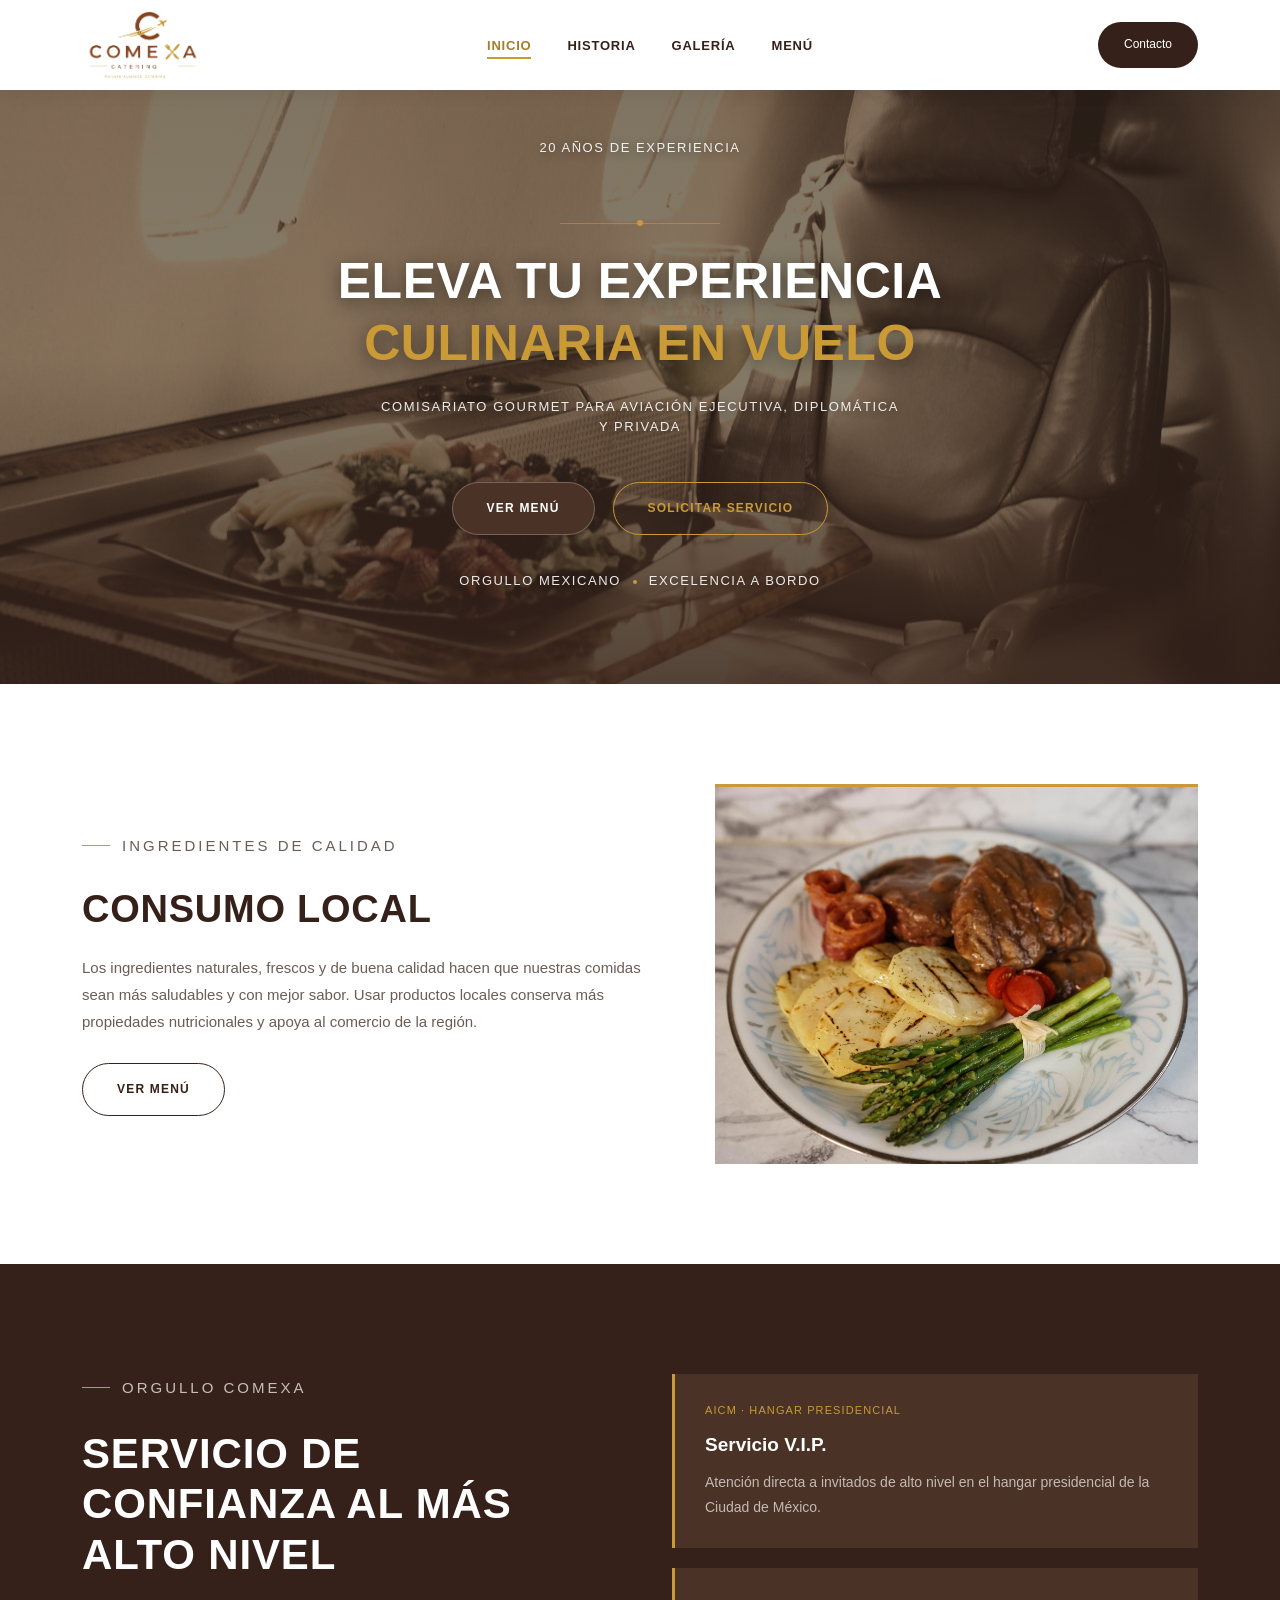
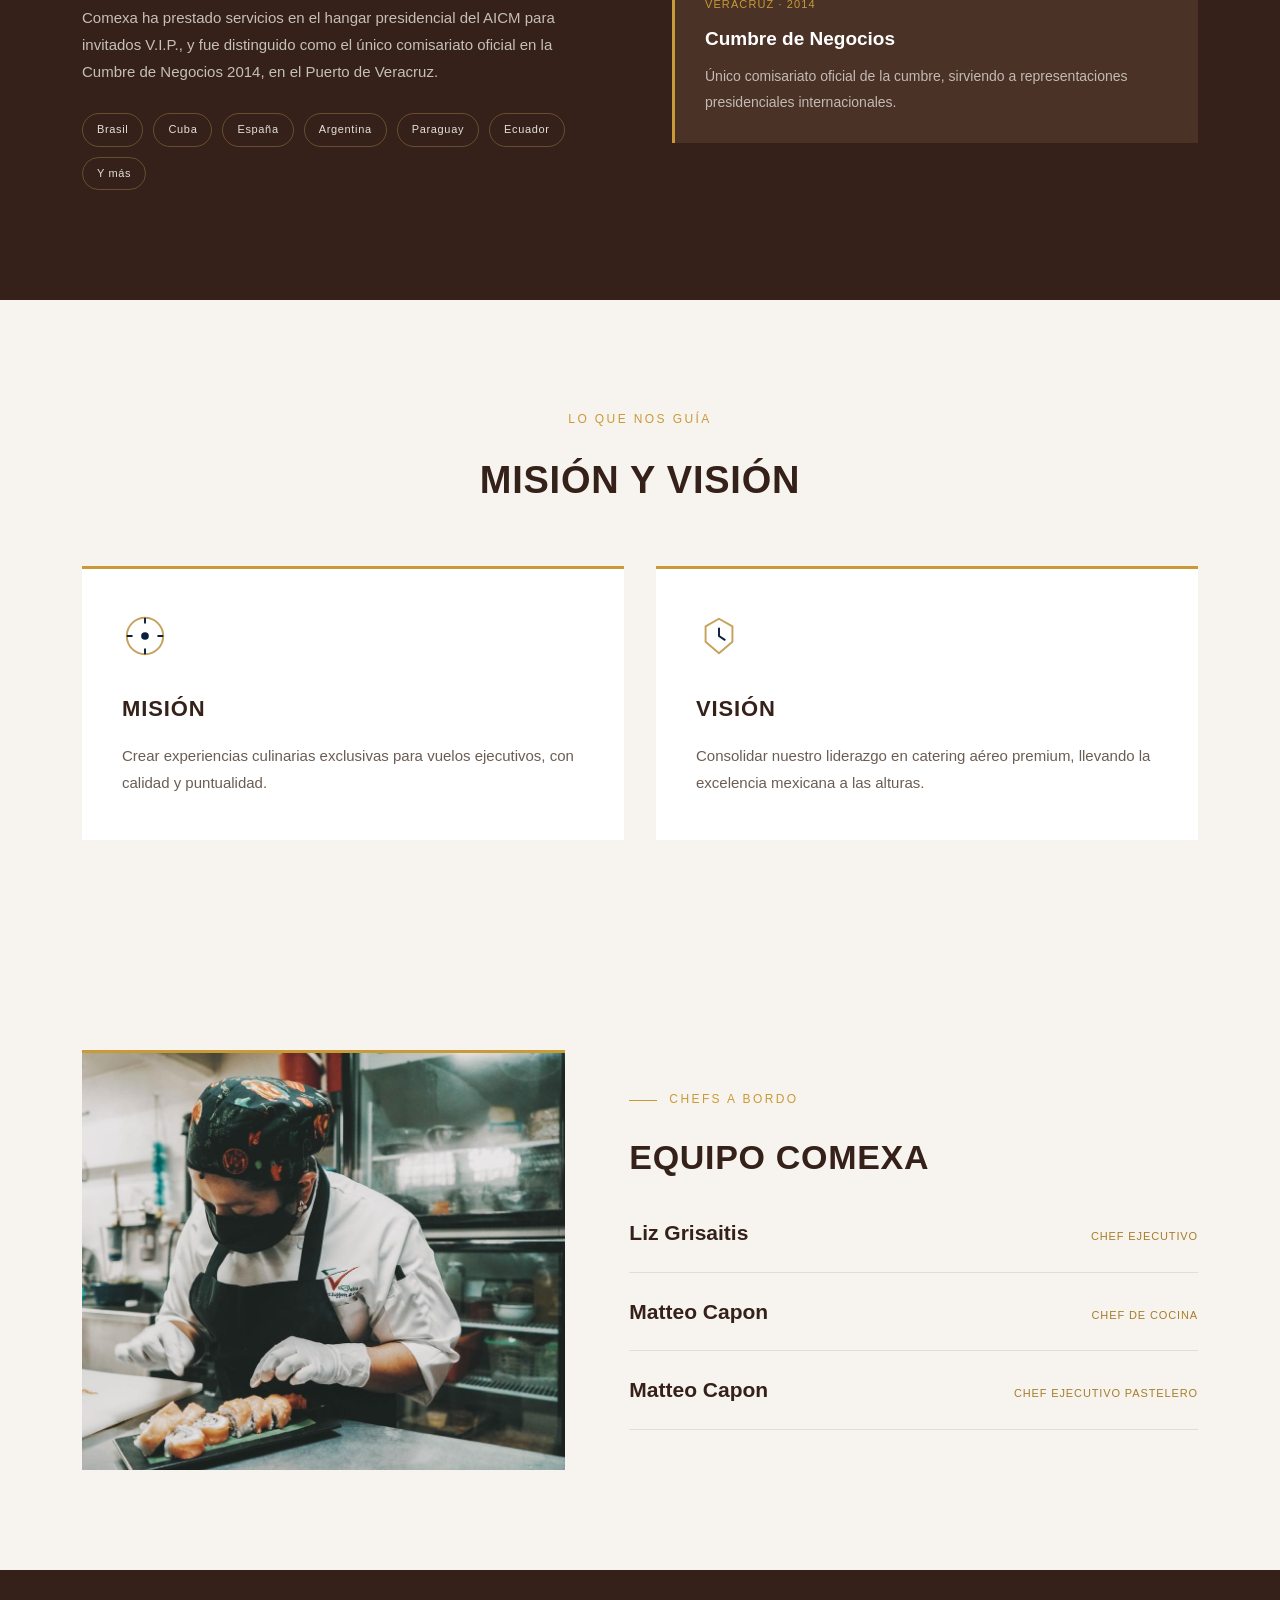
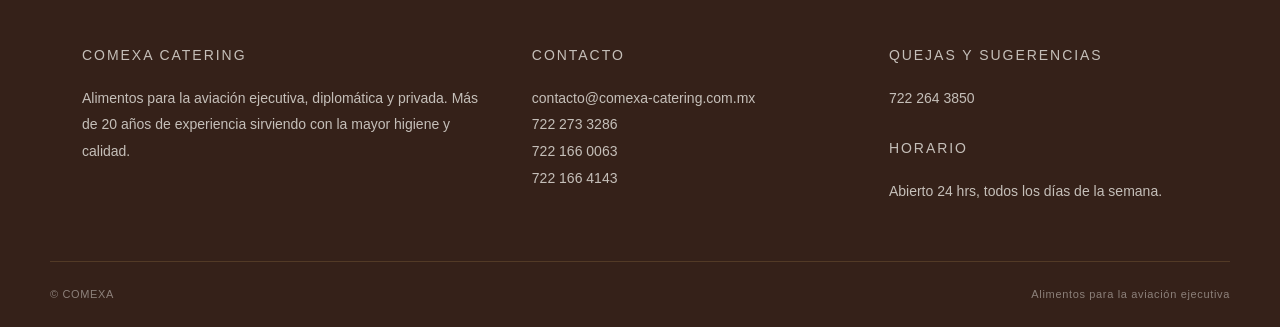
<file: index.html>
<!DOCTYPE html>
<html lang="es">
<head>
<meta charset="UTF-8">
<meta name="viewport" content="width=device-width, initial-scale=1.0">
<title>COMEXA CATERING — Alimentos para la Aviación Ejecutiva</title>
<link rel="stylesheet" href="css/styles.css">
</head>
<body>

  <nav class="navbar">
    <div class="container">
      <a href="index.html" class="logo">
        <img src="images/COMEXA_Logotipo_Horizontal.png" alt="Comexa Catering" class="logo-mark">
        <!--span class="logo-text">COMEXA<span>PRIVATE AVIATION CATERING</span></!--span> -->
      </a>

      <ul class="nav-links" id="navLinks">
        <li><a href="index.html" class="active">Inicio</a></li>
        <li><a href="historia.html">Historia</a></li>
        <li><a href="galeria.html">Galería</a></li>
        <li><a href="menu_comexa.pdf" target="_blank" rel="noopener">Menú</a></li>
        <!-- <li><a href="novedades.html">Novedades</a></li> -->
        <!-- <li><a href="portal-clientes.html">Portal Clientes</a></li> -->
        <!-- <li><a href="qr.html">Redes</a></li> -->
      </ul>

      <a href="#contacto" class="nav-cta">Contacto</a>

      <button class="menu-toggle" id="menuToggle" aria-label="Abrir menú">
        <span></span><span></span><span></span>
      </button>
    </div>
  </nav>

  <section class="hero" id="inicio">
    <div class="hero-content">
      <p class="hero-eyebrow">20 años de experiencia</p>
      <div class="brand-divider" aria-hidden="true"><span></span></div>
      <h1>Eleva tu experiencia<br><em>culinaria en vuelo</em></h1>
      <p>Comisariato gourmet para aviación ejecutiva, diplomática y privada</p>
      <div class="hero-actions">
        <a href="menu_comexa.pdf" target="_blank" rel="noopener" class="btn btn-primary">Ver menú</a>
        <a href="https://wa.me/527221664143?text=Hola%2C%20quiero%20solicitar%20un%20servicio" target="_blank" rel="noopener" class="btn btn-outline">Solicitar servicio</a>
      </div>
      <p class="hero-caption">Orgullo mexicano<span class="dot"></span>Excelencia a bordo</p>
    </div>
  </section>

  <section class="local">
    <div class="container">
      <div class="local-content">
        <p class="section-eyebrow">Ingredientes de calidad</p>
        <h2>Consumo local</h2>
        <p>Los ingredientes naturales, frescos y de buena calidad hacen que nuestras comidas sean más saludables y con mejor sabor. Usar productos locales conserva más propiedades nutricionales y apoya al comercio de la región.</p>
        <a href="menu_comexa.pdf" target="_blank" rel="noopener" class="btn btn-outline" style="color: var(--navy); border-color: var(--navy);">Ver menú</a>
      </div>
      <img src="images/consumo-local.jpg" alt="Consumo local Comexa" class="local-img">
    </div>
  </section>

  <section class="pride">
    <div class="container">
      <div>
        <p class="section-eyebrow">Orgullo Comexa</p>
        <h2>Servicio de confianza al más alto nivel</h2>
        <p>Comexa ha prestado servicios en el hangar presidencial del AICM para invitados V.I.P., y fue distinguido como el único comisariato oficial en la Cumbre de Negocios 2014, en el Puerto de Veracruz.</p>
        <div class="pride-tags">
          <span>Brasil</span>
          <span>Cuba</span>
          <span>España</span>
          <span>Argentina</span>
          <span>Paraguay</span>
          <span>Ecuador</span>
          <span>Y más</span>
        </div>
      </div>
      <div class="pride-cards">
        <div class="pride-card">
          <span class="stub">AICM · HANGAR PRESIDENCIAL</span>
          <h3>Servicio V.I.P.</h3>
          <p>Atención directa a invitados de alto nivel en el hangar presidencial de la Ciudad de México.</p>
        </div>
        <div class="pride-card">
          <span class="stub">VERACRUZ · 2014</span>
          <h3>Cumbre de Negocios</h3>
          <p>Único comisariato oficial de la cumbre, sirviendo a representaciones presidenciales internacionales.</p>
        </div>
      </div>
    </div>
  </section>

  <section class="mv">
    <div class="container">
      <div class="mv-header">
        <p class="section-eyebrow">Lo que nos guía</p>
        <h2>Misión y visión</h2>
      </div>
      <div class="mv-grid">
        <div class="mv-card">
          <svg class="mv-icon" viewBox="0 0 48 48" fill="none" xmlns="http://www.w3.org/2000/svg">
            <circle cx="24" cy="24" r="19" stroke="#C6A15B" stroke-width="2"/>
            <circle cx="24" cy="24" r="4" fill="#0B1F3A"/>
            <path d="M24 5V11M24 37V43M5 24H11M37 24H43" stroke="#0B1F3A" stroke-width="2"/>
          </svg>
          <h3>Misión</h3>
          <p>Crear experiencias culinarias exclusivas para vuelos ejecutivos, con calidad y puntualidad.</p>
        </div>
        <div class="mv-card">
          <svg class="mv-icon" viewBox="0 0 48 48" fill="none" xmlns="http://www.w3.org/2000/svg">
            <path d="M24 6L38 14V30L24 42L10 30V14L24 6Z" stroke="#C6A15B" stroke-width="2" stroke-linejoin="round"/>
            <path d="M24 16V24L30 28" stroke="#0B1F3A" stroke-width="2" stroke-linecap="round"/>
          </svg>
          <h3>Visión</h3>
          <p>Consolidar nuestro liderazgo en catering aéreo premium, llevando la excelencia mexicana a las alturas.</p>
        </div>
      </div>
    </div>
  </section>

  <section class="team">
    <div class="container">
      <img src="images/equipo.jpg" alt="Equipo Comexa" class="team-img">
      <div>
        <p class="section-eyebrow">Chefs a bordo</p>
        <h2 style="font-family: var(--font-display); font-size: clamp(26px, 3vw, 34px); font-weight: 600; color: var(--navy); margin-bottom: 32px;">Equipo Comexa</h2>
        <div class="team-list">
          <div class="team-row">
            <h3>Liz Grisaitis</h3>
            <p>Chef Ejecutivo</p>
          </div>
          <div class="team-row">
            <h3>Matteo Capon</h3>
            <p>Chef de Cocina</p>
          </div>
          <div class="team-row">
            <h3>Matteo Capon</h3>
            <p>Chef Ejecutivo Pastelero</p>
          </div>
        </div>
      </div>
    </div>
  </section>

  <footer class="site-footer" id="contacto">
    <div class="container footer-grid">
      <div class="footer-brand">
        <p class="footer-label">Comexa Catering</p>
        <p>Alimentos para la aviación ejecutiva, diplomática y privada. Más de 20 años de experiencia sirviendo con la mayor higiene y calidad.</p>
      </div>
      <div>
        <p class="footer-label">Contacto</p>
        <a href="mailto:contacto@comexa-catering.com.mx">contacto@comexa-catering.com.mx</a>
        <p>722 273 3286</p>
        <p>722 166 0063</p>
        <p>722 166 4143</p>
      </div>
      <div>
        <p class="footer-label">Quejas y sugerencias</p>
        <p>722 264 3850</p>
        <p class="footer-label" style="margin-top:24px;">Horario</p>
        <p>Abierto 24 hrs, todos los días de la semana.</p>
      </div>
    </div>
    <div class="footer-bottom container">
      <span>© COMEXA</span>
      <span>Alimentos para la aviación ejecutiva</span>
    </div>
  </footer>

  <script>
    const toggle = document.getElementById('menuToggle');
    const links = document.getElementById('navLinks');
    toggle.addEventListener('click', () => links.classList.toggle('open'));
  </script>

</body>
</html>
</file>
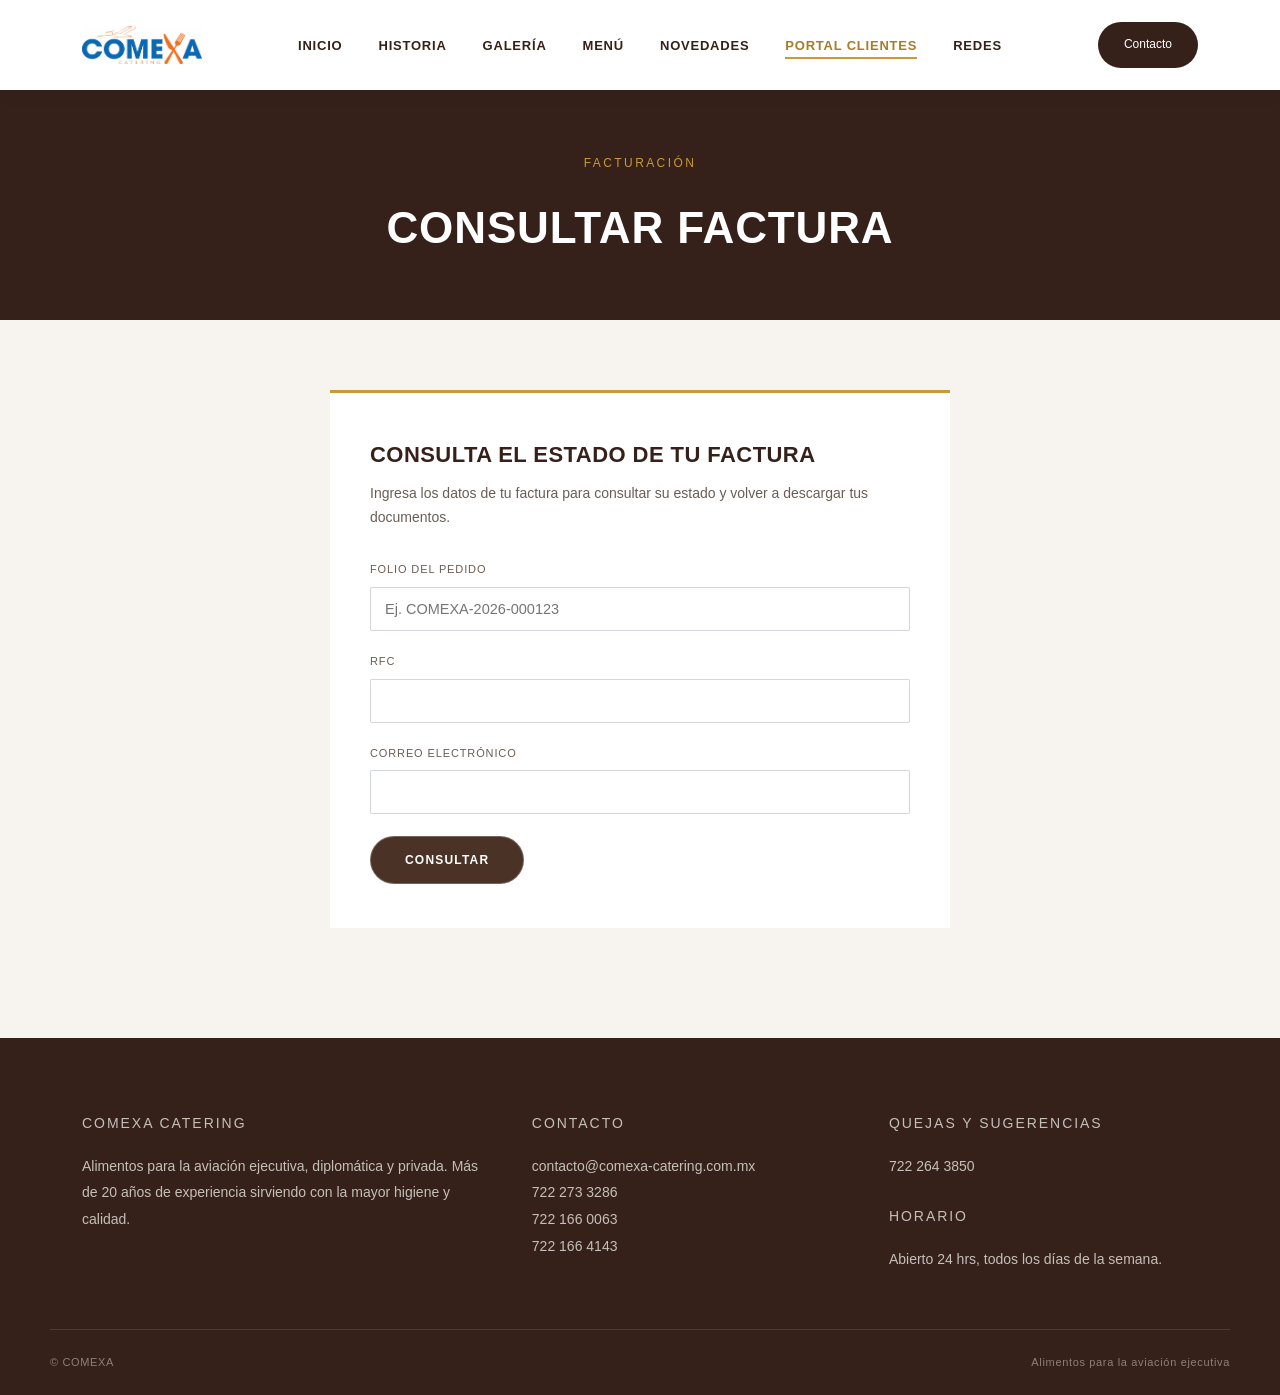
<file: consultar-factura.html>
<!DOCTYPE html>
<html lang="es">
<head>
<meta charset="UTF-8">
<meta name="viewport" content="width=device-width, initial-scale=1.0">
<title>Consultar factura — COMEXA CATERING</title>
<link rel="preconnect" href="https://fonts.googleapis.com">
<link href="https://fonts.googleapis.com/css2?family=Spectral:wght@400;500;600;700&family=Manrope:wght@400;500;600;700;800&family=IBM+Plex+Mono:wght@400;500&display=swap" rel="stylesheet">
<link rel="stylesheet" href="css/styles.css">
</head>
<body>

  <nav class="navbar">
    <div class="container">
      <a href="index.html" class="logo">
        <img src="images/logo.png" alt="Comexa Catering" class="logo-mark">
        <!-- span class="logo-text">COMEXA<span>CATERING AVIACIÓN EJECUTIVA</span></!-->
      </a>

      <ul class="nav-links" id="navLinks">
        <li><a href="index.html">Inicio</a></li>
        <li><a href="historia.html">Historia</a></li>
        <li><a href="galeria.html">Galería</a></li>
        <li><a href="menu_comexa.pdf" target="_blank" rel="noopener">Menú</a></li>
        <li><a href="novedades.html">Novedades</a></li>
        <li><a href="portal-clientes.html" class="active">Portal Clientes</a></li>
        <li><a href="qr.html">Redes</a></li>
      </ul>

      <a href="#contacto" class="nav-cta">Contacto</a>

      <button class="menu-toggle" id="menuToggle" aria-label="Abrir menú">
        <span></span><span></span><span></span>
      </button>
    </div>
  </nav>

  <header class="page-header">
    <div class="container">
      <p class="section-eyebrow">Facturación</p>
      <h1>Consultar factura</h1>
    </div>
  </header>

  <section class="portal-wrap">
    <div class="container">
      <div class="portal-panel">

        <div class="portal-panel-head">
          <h2>Consulta el estado de tu factura</h2>
          <p>Ingresa los datos de tu factura para consultar su estado y volver a descargar tus documentos.</p>
        </div>

        <form id="form-consultar-factura" novalidate>
          <div class="portal-form-group">
            <label class="portal-label" for="consulta-folio">Folio del pedido</label>
            <input class="portal-input" type="text" id="consulta-folio" name="consulta-folio" placeholder="Ej. COMEXA-2026-000123" required>
          </div>

          <div class="portal-form-group">
            <label class="portal-label" for="consulta-rfc">RFC</label>
            <input class="portal-input" type="text" id="consulta-rfc" name="consulta-rfc" style="text-transform:uppercase;" required>
          </div>

          <div class="portal-form-group">
            <label class="portal-label" for="consulta-correo">Correo electrónico</label>
            <input class="portal-input" type="email" id="consulta-correo" name="consulta-correo" required>
          </div>

          <p class="portal-error" id="error-consulta-factura" role="alert" aria-live="assertive"></p>

          <div class="portal-actions">
            <button type="submit" class="btn btn-primary">Consultar</button>
          </div>
        </form>

        <div id="resultado-consulta-factura" hidden style="margin-top:36px;">
          <div class="portal-panel-head">
            <h2>Resultado de la consulta</h2>
          </div>

          <span class="invoice-badge" id="c-estado">Timbrada</span>

          <div class="invoice-card">
            <div class="invoice-row"><span class="label">Fecha de emisión</span><span class="value" id="c-fecha"></span></div>
            <div class="invoice-row"><span class="label">Total</span><span class="value" id="c-total"></span></div>
          </div>

          <p class="portal-label">UUID</p>
          <p class="invoice-uuid" id="c-uuid"></p>

          <div class="portal-actions">
            <button type="button" class="btn btn-outline" data-demo-download title="Disponible al conectar el servicio de facturación.">Descargar PDF</button>
            <button type="button" class="btn btn-outline" data-demo-download title="Disponible al conectar el servicio de facturación.">Descargar XML</button>
          </div>
        </div>

      </div>
    </div>
  </section>

  <footer class="site-footer" id="contacto">
    <div class="container footer-grid">
      <div class="footer-brand">
        <p class="footer-label">Comexa Catering</p>
        <p>Alimentos para la aviación ejecutiva, diplomática y privada. Más de 20 años de experiencia sirviendo con la mayor higiene y calidad.</p>
      </div>
      <div>
        <p class="footer-label">Contacto</p>
        <a href="mailto:contacto@comexa-catering.com.mx">contacto@comexa-catering.com.mx</a>
        <p>722 273 3286</p>
        <p>722 166 0063</p>
        <p>722 166 4143</p>
      </div>
      <div>
        <p class="footer-label">Quejas y sugerencias</p>
        <p>722 264 3850</p>
        <p class="footer-label" style="margin-top:24px;">Horario</p>
        <p>Abierto 24 hrs, todos los días de la semana.</p>
      </div>
    </div>
    <div class="footer-bottom container">
      <span>© COMEXA</span>
      <span>Alimentos para la aviación ejecutiva</span>
    </div>
  </footer>

  <script>
    const toggle = document.getElementById('menuToggle');
    const links = document.getElementById('navLinks');
    toggle.addEventListener('click', () => links.classList.toggle('open'));
  </script>
  <script src="js/portal-clientes.js"></script>

</body>
</html>
</file>
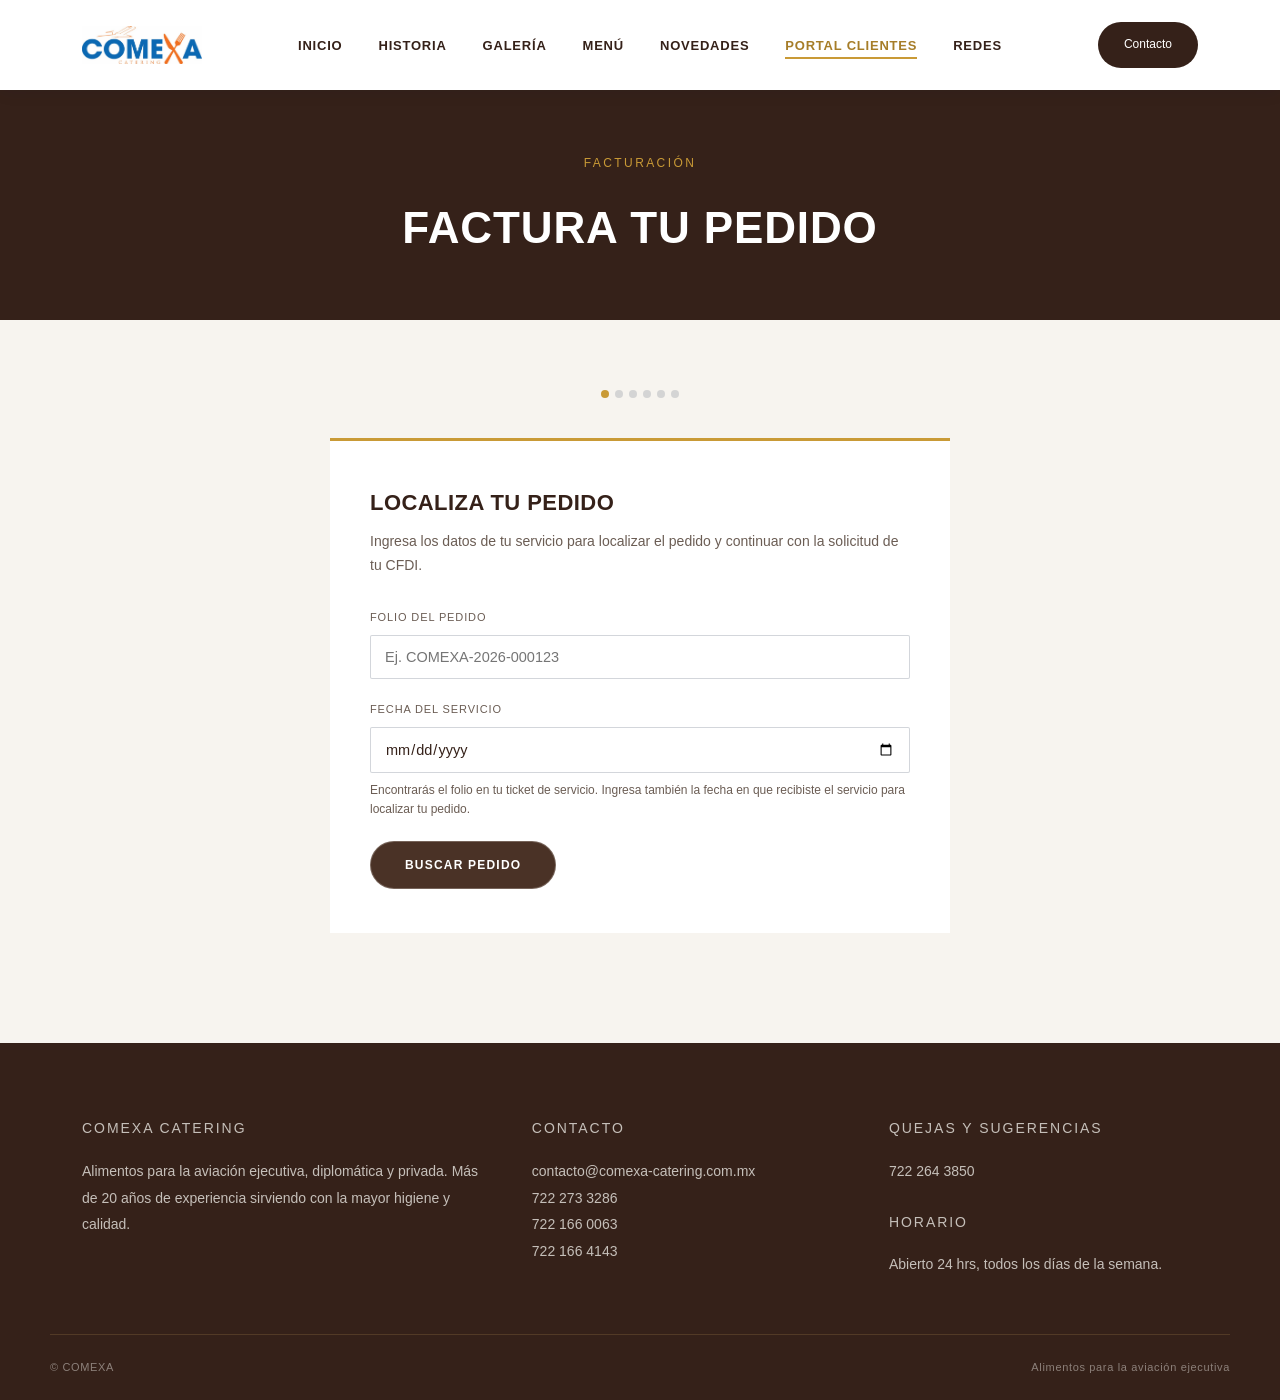
<file: facturar.html>
<!DOCTYPE html>
<html lang="es">
<head>
<meta charset="UTF-8">
<meta name="viewport" content="width=device-width, initial-scale=1.0">
<title>Factura tu pedido — COMEXA CATERING</title>
<link rel="preconnect" href="https://fonts.googleapis.com">
<link href="https://fonts.googleapis.com/css2?family=Spectral:wght@400;500;600;700&family=Manrope:wght@400;500;600;700;800&family=IBM+Plex+Mono:wght@400;500&display=swap" rel="stylesheet">
<link rel="stylesheet" href="css/styles.css">
</head>
<body>

  <nav class="navbar">
    <div class="container">
      <a href="index.html" class="logo">
        <img src="images/logo.png" alt="Comexa Catering" class="logo-mark">
        <!-- span class="logo-text">COMEXA<span>CATERING AVIACIÓN EJECUTIVA</span></!-->
      </a>

      <ul class="nav-links" id="navLinks">
        <li><a href="index.html">Inicio</a></li>
        <li><a href="historia.html">Historia</a></li>
        <li><a href="galeria.html">Galería</a></li>
        <li><a href="menu_comexa.pdf" target="_blank" rel="noopener">Menú</a></li>
        <li><a href="novedades.html">Novedades</a></li>
        <li><a href="portal-clientes.html" class="active">Portal Clientes</a></li>
        <li><a href="qr.html">Redes</a></li>
      </ul>

      <a href="#contacto" class="nav-cta">Contacto</a>

      <button class="menu-toggle" id="menuToggle" aria-label="Abrir menú">
        <span></span><span></span><span></span>
      </button>
    </div>
  </nav>

  <header class="page-header">
    <div class="container">
      <p class="section-eyebrow">Facturación</p>
      <h1>Factura tu pedido</h1>
    </div>
  </header>

  <section class="portal-wrap">
    <div class="container">

      <div class="portal-steps-nav" aria-hidden="true">
        <span class="is-active"></span><span></span><span></span><span></span><span></span><span></span>
      </div>

      <div class="portal-panel">

        <!-- ===================== PASO 1 · LOCALIZAR PEDIDO ===================== -->
        <div class="portal-step" data-step="1">
          <div class="portal-panel-head">
            <h2>Localiza tu pedido</h2>
            <p>Ingresa los datos de tu servicio para localizar el pedido y continuar con la solicitud de tu CFDI.</p>
          </div>

          <form id="form-localizar-pedido" novalidate>
            <div class="portal-form-group">
              <label class="portal-label" for="folio-pedido">Folio del pedido</label>
              <input class="portal-input" type="text" id="folio-pedido" name="folio-pedido" placeholder="Ej. COMEXA-2026-000123" required>
            </div>

            <div class="portal-form-group">
              <label class="portal-label" for="fecha-servicio">Fecha del servicio</label>
              <input class="portal-input" type="date" id="fecha-servicio" name="fecha-servicio" required>
              <p class="portal-help">Encontrarás el folio en tu ticket de servicio. Ingresa también la fecha en que recibiste el servicio para localizar tu pedido.</p>
            </div>

            <p class="portal-error" id="error-busqueda-pedido" role="alert" aria-live="assertive"></p>

            <div class="portal-actions">
              <button type="submit" class="btn btn-primary">Buscar pedido</button>
            </div>
          </form>
        </div>

        <!-- ===================== PASO 2 · PEDIDO ENCONTRADO ===================== -->
        <div class="portal-step" data-step="2" hidden>
          <div class="portal-panel-head">
            <h2>Pedido encontrado</h2>
            <p>Verifica que estos sean los datos de tu servicio antes de continuar.</p>
          </div>

          <div class="invoice-card">
            <div class="invoice-row"><span class="label">Folio</span><span class="value" id="resumen-folio"></span></div>
            <div class="invoice-row"><span class="label">Fecha del servicio</span><span class="value" id="resumen-fecha"></span></div>

            <div class="invoice-items" id="resumen-conceptos"></div>

            <div class="invoice-row"><span class="label">Subtotal</span><span class="value" id="resumen-subtotal"></span></div>
            <div class="invoice-row"><span class="label">IVA</span><span class="value" id="resumen-iva"></span></div>
            <div class="invoice-total-row"><span class="label">Total</span><span class="value" id="resumen-total"></span></div>
          </div>

          <div class="portal-actions">
            <button type="button" class="btn btn-primary" id="btn-continuar-facturacion">Continuar con facturación</button>
            <button type="button" class="portal-link-btn" id="btn-no-es-mi-pedido">Este no es mi pedido</button>
          </div>
        </div>

        <!-- ===================== PASO 3 · DATOS FISCALES ===================== -->
        <div class="portal-step" data-step="3" hidden>
          <div class="portal-panel-head">
            <h2>Datos fiscales</h2>
            <p>Captura los datos exactamente como aparecen en tu Constancia de Situación Fiscal.</p>
          </div>

          <form id="form-datos-fiscales" class="fiscal-form" novalidate>
            <div class="portal-form-group">
              <label class="portal-label" for="rfc">RFC</label>
              <input class="portal-input" type="text" id="rfc" name="rfc" style="text-transform:uppercase;" maxlength="13" required>
            </div>

            <div class="portal-form-group">
              <label class="portal-label" for="razon-social">Nombre, denominación o razón social</label>
              <input class="portal-input" type="text" id="razon-social" name="razon-social" required>
            </div>

            <div class="portal-form-group">
              <label class="portal-label" for="codigo-postal">Código postal fiscal</label>
              <input class="portal-input" type="text" id="codigo-postal" name="codigo-postal" maxlength="5" inputmode="numeric" required>
            </div>

            <div class="portal-form-group">
              <label class="portal-label" for="regimen-fiscal">Régimen fiscal</label>
              <select class="portal-select" id="regimen-fiscal" name="regimen-fiscal" required>
                <option value="">Selecciona una opción</option>
                <!-- Opciones demostrativas pobladas por JS, ver poblarSelectsFiscales() -->
              </select>
            </div>

            <div class="portal-form-group">
              <label class="portal-label" for="uso-cfdi">Uso del CFDI</label>
              <select class="portal-select" id="uso-cfdi" name="uso-cfdi" required>
                <option value="">Selecciona una opción</option>
                <!-- Opciones demostrativas pobladas por JS, ver poblarSelectsFiscales() -->
              </select>
            </div>

            <div class="portal-form-group">
              <label class="portal-label" for="correo-fiscal">Correo electrónico para recibir la factura</label>
              <input class="portal-input" type="email" id="correo-fiscal" name="correo-fiscal" required>
            </div>

            <div class="portal-check">
              <input type="checkbox" id="confirma-datos-fiscales" name="confirma-datos-fiscales" required>
              <label for="confirma-datos-fiscales">He revisado y confirmo que mis datos fiscales son correctos.</label>
            </div>

            <p class="portal-error" id="error-datos-fiscales" role="alert" aria-live="assertive"></p>

            <div class="portal-actions">
              <button type="submit" class="btn btn-primary">Revisar factura</button>
            </div>
          </form>
        </div>

        <!-- ===================== PASO 4 · CONFIRMACIÓN ===================== -->
        <div class="portal-step" data-step="4" hidden>
          <div class="portal-panel-head">
            <h2>Confirma tus datos</h2>
          </div>

          <div class="fiscal-summary-block">
            <h3>Pedido</h3>
            <div class="invoice-row"><span class="label">Folio</span><span class="value" id="conf-folio"></span></div>
            <div class="invoice-row"><span class="label">Fecha</span><span class="value" id="conf-fecha"></span></div>
            <div class="invoice-row"><span class="label">Subtotal</span><span class="value" id="conf-subtotal"></span></div>
            <div class="invoice-row"><span class="label">IVA</span><span class="value" id="conf-iva"></span></div>
            <div class="invoice-row"><span class="label">Total</span><span class="value" id="conf-total"></span></div>
          </div>

          <div class="fiscal-summary-block">
            <h3>Datos fiscales</h3>
            <div class="invoice-row"><span class="label">RFC</span><span class="value" id="conf-rfc"></span></div>
            <div class="invoice-row"><span class="label">Razón social</span><span class="value" id="conf-razon-social"></span></div>
            <div class="invoice-row"><span class="label">Código postal</span><span class="value" id="conf-cp"></span></div>
            <div class="invoice-row"><span class="label">Régimen fiscal</span><span class="value" id="conf-regimen"></span></div>
            <div class="invoice-row"><span class="label">Uso CFDI</span><span class="value" id="conf-uso"></span></div>
            <div class="invoice-row"><span class="label">Correo</span><span class="value" id="conf-correo"></span></div>
          </div>

          <p class="fiscal-warning">Una vez emitido el CFDI, cualquier corrección puede requerir cancelación y una nueva emisión. Verifica cuidadosamente tus datos.</p>

          <div class="portal-actions">
            <button type="button" class="btn btn-primary" id="btn-emitir-factura">Emitir factura</button>
            <button type="button" class="portal-link-btn" id="btn-regresar-corregir">Regresar y corregir</button>
          </div>
        </div>

        <!-- ===================== PASO 5 · PROCESANDO ===================== -->
        <div class="portal-step" data-step="5" hidden>
          <div class="portal-loader-wrap" role="status" aria-live="polite">
            <div class="portal-loader" aria-hidden="true"></div>
            <p><strong>Estamos procesando tu factura</strong><br>Esto puede tomar unos segundos. No cierres esta ventana.</p>
          </div>
        </div>

        <!-- ===================== PASO 6 · FACTURA GENERADA ===================== -->
        <div class="portal-step" data-step="6" hidden>
          <div class="portal-panel-head">
            <h2>Factura generada correctamente</h2>
          </div>

          <span class="invoice-badge" id="final-estado">Timbrada</span>

          <div class="invoice-card">
            <div class="invoice-row"><span class="label">Folio</span><span class="value" id="final-folio"></span></div>
            <div class="invoice-row"><span class="label">Total</span><span class="value" id="final-total"></span></div>
          </div>

          <p class="portal-label">UUID</p>
          <p class="invoice-uuid" id="final-uuid"></p>

          <div class="portal-actions">
            <button type="button" class="btn btn-outline" data-demo-download title="Disponible al conectar el servicio de facturación.">Descargar PDF</button>
            <button type="button" class="btn btn-outline" data-demo-download title="Disponible al conectar el servicio de facturación.">Descargar XML</button>
          </div>
          <div class="portal-actions">
            <a href="portal-clientes.html" class="btn btn-primary">Volver al Portal Clientes</a>
          </div>
        </div>

      </div>
    </div>
  </section>

  <footer class="site-footer" id="contacto">
    <div class="container footer-grid">
      <div class="footer-brand">
        <p class="footer-label">Comexa Catering</p>
        <p>Alimentos para la aviación ejecutiva, diplomática y privada. Más de 20 años de experiencia sirviendo con la mayor higiene y calidad.</p>
      </div>
      <div>
        <p class="footer-label">Contacto</p>
        <a href="mailto:contacto@comexa-catering.com.mx">contacto@comexa-catering.com.mx</a>
        <p>722 273 3286</p>
        <p>722 166 0063</p>
        <p>722 166 4143</p>
      </div>
      <div>
        <p class="footer-label">Quejas y sugerencias</p>
        <p>722 264 3850</p>
        <p class="footer-label" style="margin-top:24px;">Horario</p>
        <p>Abierto 24 hrs, todos los días de la semana.</p>
      </div>
    </div>
    <div class="footer-bottom container">
      <span>© COMEXA</span>
      <span>Alimentos para la aviación ejecutiva</span>
    </div>
  </footer>

  <script>
    const toggle = document.getElementById('menuToggle');
    const links = document.getElementById('navLinks');
    toggle.addEventListener('click', () => links.classList.toggle('open'));
  </script>
  <script src="js/portal-clientes.js"></script>

</body>
</html>
</file>
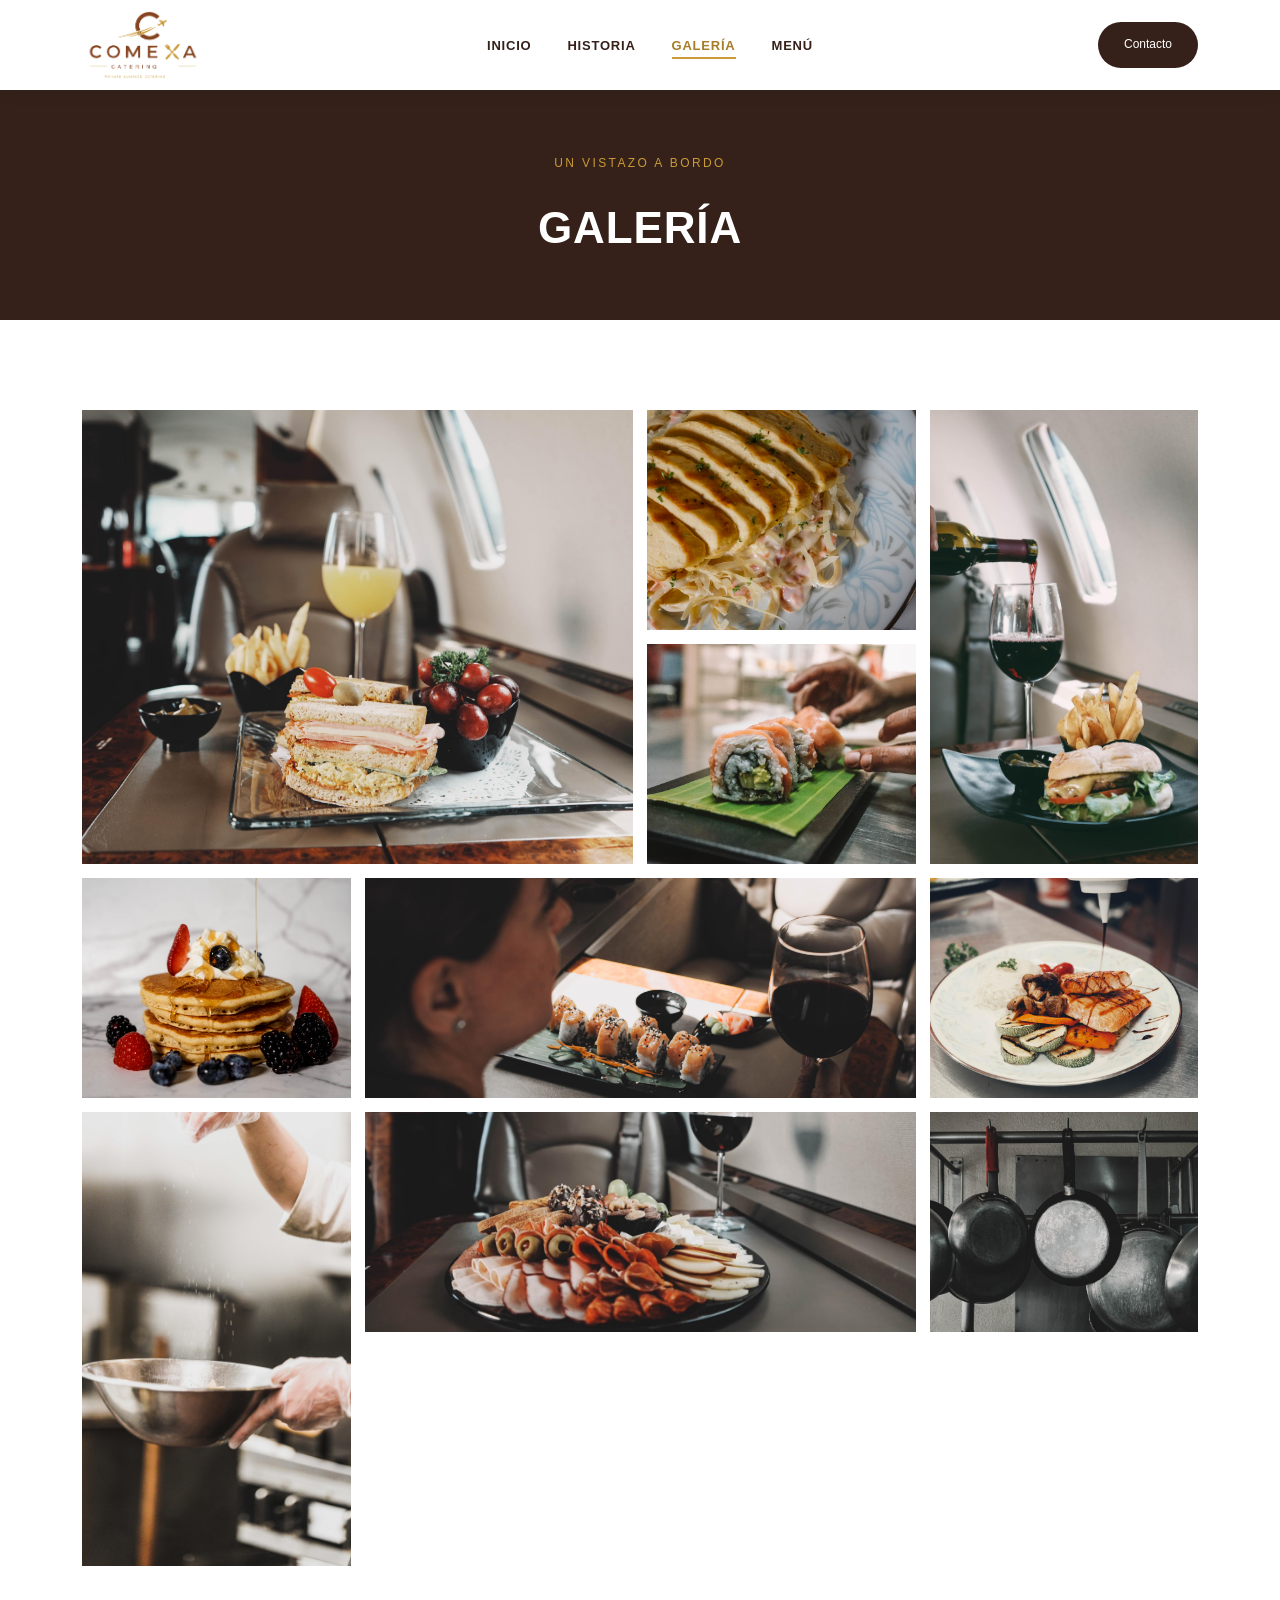
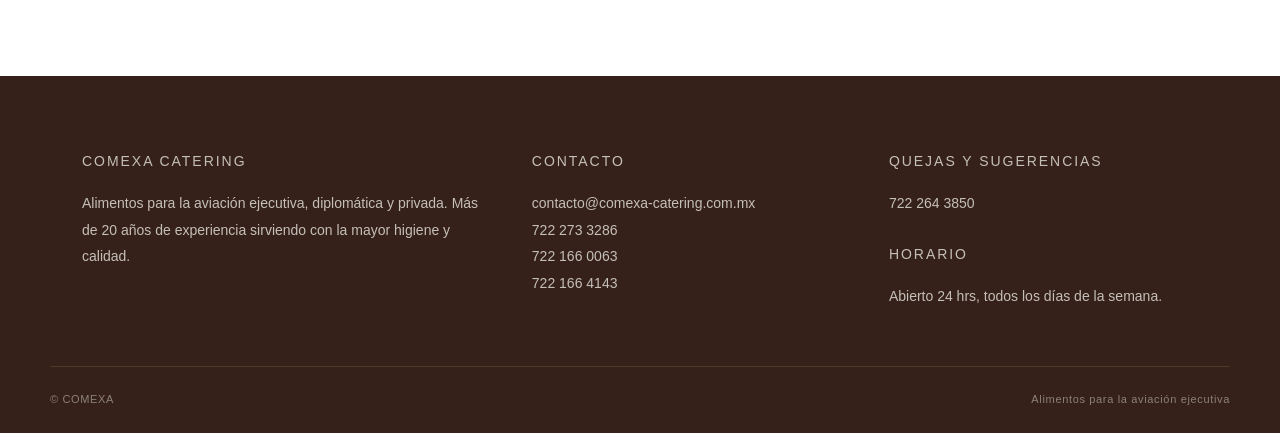
<file: galeria.html>
<!DOCTYPE html>
<html lang="es">
<head>
<meta charset="UTF-8">
<meta name="viewport" content="width=device-width, initial-scale=1.0">
<title>Galería — COMEXA CATERING</title>
<link rel="preconnect" href="https://fonts.googleapis.com">
<link href="https://fonts.googleapis.com/css2?family=Spectral:wght@400;500;600;700&family=Manrope:wght@400;500;600;700;800&family=IBM+Plex+Mono:wght@400;500&display=swap" rel="stylesheet">
<link rel="stylesheet" href="css/styles.css">
</head>
<body>
  <nav class="navbar">
    <div class="container">
      <a href="index.html" class="logo">
        <img src="images/COMEXA_Logotipo_Horizontal.png" alt="Comexa Catering" class="logo-mark">
        <!--span class="logo-text">COMEXA<span>PRIVATE AVIATION CATERING</span></!--span> -->
      </a>

      <ul class="nav-links" id="navLinks">
        <li><a href="index.html">Inicio</a></li>
        <li><a href="historia.html">Historia</a></li>
        <li><a href="galeria.html" class="active">Galería</a></li>
        <li><a href="menu_comexa.pdf" target="_blank" rel="noopener">Menú</a></li>
        <!-- <li><a href="novedades.html">Novedades</a></li> -->

        <!-- <li><a href="qr.html">Redes</a></li> -->

      </ul>

      <a href="#contacto" class="nav-cta">Contacto</a>

      <button class="menu-toggle" id="menuToggle" aria-label="Abrir menú">
        <span></span><span></span><span></span>
      </button>
    </div>
  </nav>

  <header class="page-header">
    <div class="container">
      <p class="section-eyebrow">Un vistazo a bordo</p>
      <h1>Galería</h1>
    </div>
  </header>

  <section class="gallery">
    <div class="container">
      <div class="gallery-grid">
        <div class="gallery-item g-big">
          <img src="images/galeria-1.jpg" alt="Comexa Catering">
          <span class="cap">A bordo</span>
        </div>
        <div class="gallery-item">
          <img src="images/galeria-2.jpg" alt="Comexa Catering">
          <span class="cap">Nuestros platillos</span>
        </div>
        <div class="gallery-item g-tall">
          <img src="images/galeria-3.jpg" alt="Comexa Catering">
          <span class="cap">A bordo</span>
        </div>
        <div class="gallery-item">
          <img src="images/galeria-4.jpg" alt="Comexa Catering">
          <span class="cap">Preparación</span>
        </div>
        <div class="gallery-item">
          <img src="images/galeria-5.jpg" alt="Comexa Catering">
          <span class="cap">Nuestros platillos</span>
        </div>
        <div class="gallery-item g-wide">
          <img src="images/galeria-6.jpg" alt="Comexa Catering">
          <span class="cap">A bordo</span>
        </div>
        <div class="gallery-item">
          <img src="images/galeria-7.jpg" alt="Comexa Catering">
          <span class="cap">Detalles</span>
        </div>
        <div class="gallery-item g-tall">
          <img src="images/galeria-8.jpg" alt="Comexa Catering">
          <span class="cap">Preparación</span>
        </div>
        <div class="gallery-item g-wide">
          <img src="images/galeria-9.jpg" alt="Comexa Catering">
          <span class="cap">A bordo</span>
        </div>
        <div class="gallery-item">
          <img src="images/galeria-10.jpg" alt="Comexa Catering">
          <span class="cap">Cocina</span>
        </div>
      </div>
    </div>
  </section>

  <footer class="site-footer" id="contacto">
    <div class="container footer-grid">
      <div class="footer-brand">
        <p class="footer-label">Comexa Catering</p>
        <p>Alimentos para la aviación ejecutiva, diplomática y privada. Más de 20 años de experiencia sirviendo con la mayor higiene y calidad.</p>
      </div>
      <div>
        <p class="footer-label">Contacto</p>
        <a href="mailto:contacto@comexa-catering.com.mx">contacto@comexa-catering.com.mx</a>
        <p>722 273 3286</p>
        <p>722 166 0063</p>
        <p>722 166 4143</p>
      </div>
      <div>
        <p class="footer-label">Quejas y sugerencias</p>
        <p>722 264 3850</p>
        <p class="footer-label" style="margin-top:24px;">Horario</p>
        <p>Abierto 24 hrs, todos los días de la semana.</p>
      </div>
    </div>
    <div class="footer-bottom container">
      <span>© COMEXA</span>
      <span>Alimentos para la aviación ejecutiva</span>
    </div>
  </footer>

  <script>
    const toggle = document.getElementById('menuToggle');
    const links = document.getElementById('navLinks');
    toggle.addEventListener('click', () => links.classList.toggle('open'));
  </script>

</body>
</html>
</file>
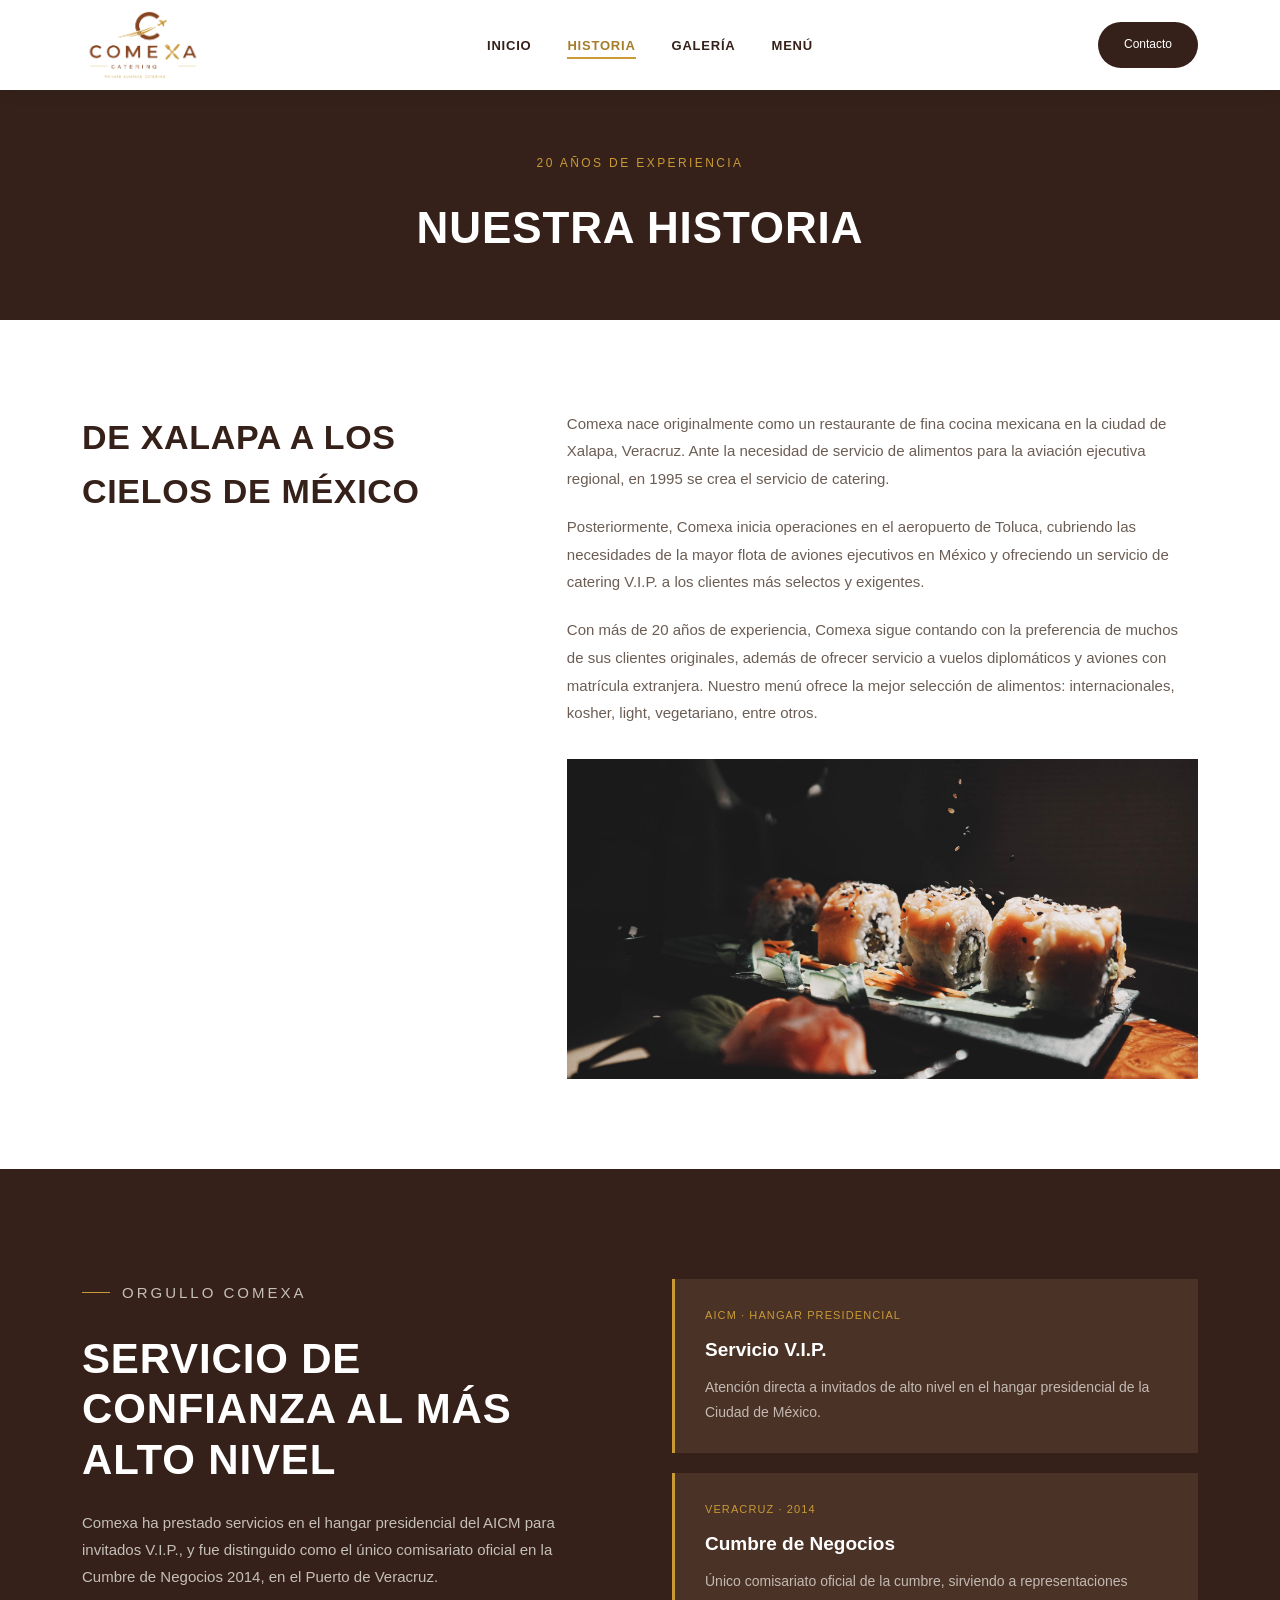
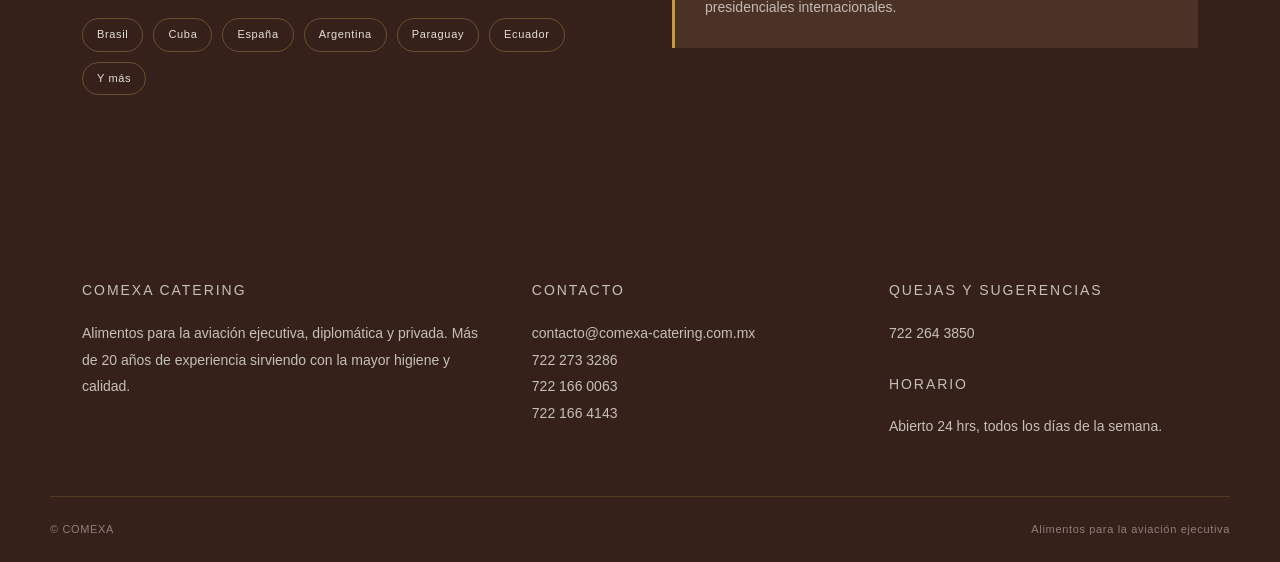
<file: historia.html>
<!DOCTYPE html>
<html lang="es">
<head>
<meta charset="UTF-8">
<meta name="viewport" content="width=device-width, initial-scale=1.0">
<title>Historia — COMEXA CATERING</title>
<link rel="preconnect" href="https://fonts.googleapis.com">
<link href="https://fonts.googleapis.com/css2?family=Spectral:wght@400;500;600;700&family=Manrope:wght@400;500;600;700;800&family=IBM+Plex+Mono:wght@400;500&display=swap" rel="stylesheet">
<link rel="stylesheet" href="css/styles.css">
</head>
<body>
  <nav class="navbar">
    <div class="container">
      <a href="index.html" class="logo">
        <img src="images/COMEXA_Logotipo_Horizontal.png" alt="Comexa Catering" class="logo-mark">
        <!--span class="logo-text">COMEXA<span>PRIVATE AVIATION CATERING</span></!--span> -->
      </a>

      <ul class="nav-links" id="navLinks">
        <li><a href="index.html">Inicio</a></li>
        <li><a href="historia.html" class="active">Historia</a></li>
        <li><a href="galeria.html">Galería</a></li>
        <li><a href="menu_comexa.pdf" target="_blank" rel="noopener">Menú</a></li>
        <!-- <li><a href="novedades.html">Novedades</a></li> -->

        <!-- <li><a href="qr.html">Redes</a></li> -->

      </ul>

      <a href="#contacto" class="nav-cta">Contacto</a>

      <button class="menu-toggle" id="menuToggle" aria-label="Abrir menú">
        <span></span><span></span><span></span>
      </button>
    </div>
  </nav>

  <header class="page-header">
    <div class="container">
      <p class="section-eyebrow">20 años de experiencia</p>
      <h1>Nuestra historia</h1>
    </div>
  </header>
  <section class="story">
    <div class="container">
      <h2>De Xalapa a los cielos de México</h2>
      <div class="story-text">
        <p>Comexa nace originalmente como un restaurante de fina cocina mexicana en la ciudad de Xalapa, Veracruz. Ante la necesidad de servicio de alimentos para la aviación ejecutiva regional, en 1995 se crea el servicio de catering.</p>
        <p>Posteriormente, Comexa inicia operaciones en el aeropuerto de Toluca, cubriendo las necesidades de la mayor flota de aviones ejecutivos en México y ofreciendo un servicio de catering V.I.P. a los clientes más selectos y exigentes.</p>
        <p>Con más de 20 años de experiencia, Comexa sigue contando con la preferencia de muchos de sus clientes originales, además de ofrecer servicio a vuelos diplomáticos y aviones con matrícula extranjera. Nuestro menú ofrece la mejor selección de alimentos: internacionales, kosher, light, vegetariano, entre otros.</p>
        <img src="images/historia-1.jpg" alt="Cocina Comexa Catering" class="story-img">
      </div>
    </div>
  </section>

<section class="pride">
    <div class="container">
      <div>
        <p class="section-eyebrow">Orgullo Comexa</p>
        <h2>Servicio de confianza al más alto nivel</h2>
        <p>Comexa ha prestado servicios en el hangar presidencial del AICM para invitados V.I.P., y fue distinguido como el único comisariato oficial en la Cumbre de Negocios 2014, en el Puerto de Veracruz.</p>
        <div class="pride-tags">
          <span>Brasil</span>
          <span>Cuba</span>
          <span>España</span>
          <span>Argentina</span>
          <span>Paraguay</span>
          <span>Ecuador</span>
          <span>Y más</span>
        </div>
      </div>
      <div class="pride-cards">
        <div class="pride-card">
          <span class="stub">AICM · HANGAR PRESIDENCIAL</span>
          <h3>Servicio V.I.P.</h3>
          <p>Atención directa a invitados de alto nivel en el hangar presidencial de la Ciudad de México.</p>
        </div>
        <div class="pride-card">
          <span class="stub">VERACRUZ · 2014</span>
          <h3>Cumbre de Negocios</h3>
          <p>Único comisariato oficial de la cumbre, sirviendo a representaciones presidenciales internacionales.</p>
        </div>
      </div>
    </div>
  </section>

  <footer class="site-footer" id="contacto">
    <div class="container footer-grid">
      <div class="footer-brand">
        <p class="footer-label">Comexa Catering</p>
        <p>Alimentos para la aviación ejecutiva, diplomática y privada. Más de 20 años de experiencia sirviendo con la mayor higiene y calidad.</p>
      </div>
      <div>
        <p class="footer-label">Contacto</p>
        <a href="mailto:contacto@comexa-catering.com.mx">contacto@comexa-catering.com.mx</a>
        <p>722 273 3286</p>
        <p>722 166 0063</p>
        <p>722 166 4143</p>
      </div>
      <div>
        <p class="footer-label">Quejas y sugerencias</p>
        <p>722 264 3850</p>
        <p class="footer-label" style="margin-top:24px;">Horario</p>
        <p>Abierto 24 hrs, todos los días de la semana.</p>
      </div>
    </div>
    <div class="footer-bottom container">
      <span>© COMEXA</span>
      <span>Alimentos para la aviación ejecutiva</span>
    </div>
  </footer>

  <script>
    const toggle = document.getElementById('menuToggle');
    const links = document.getElementById('navLinks');
    toggle.addEventListener('click', () => links.classList.toggle('open'));
  </script>

</body>
</html>
</file>
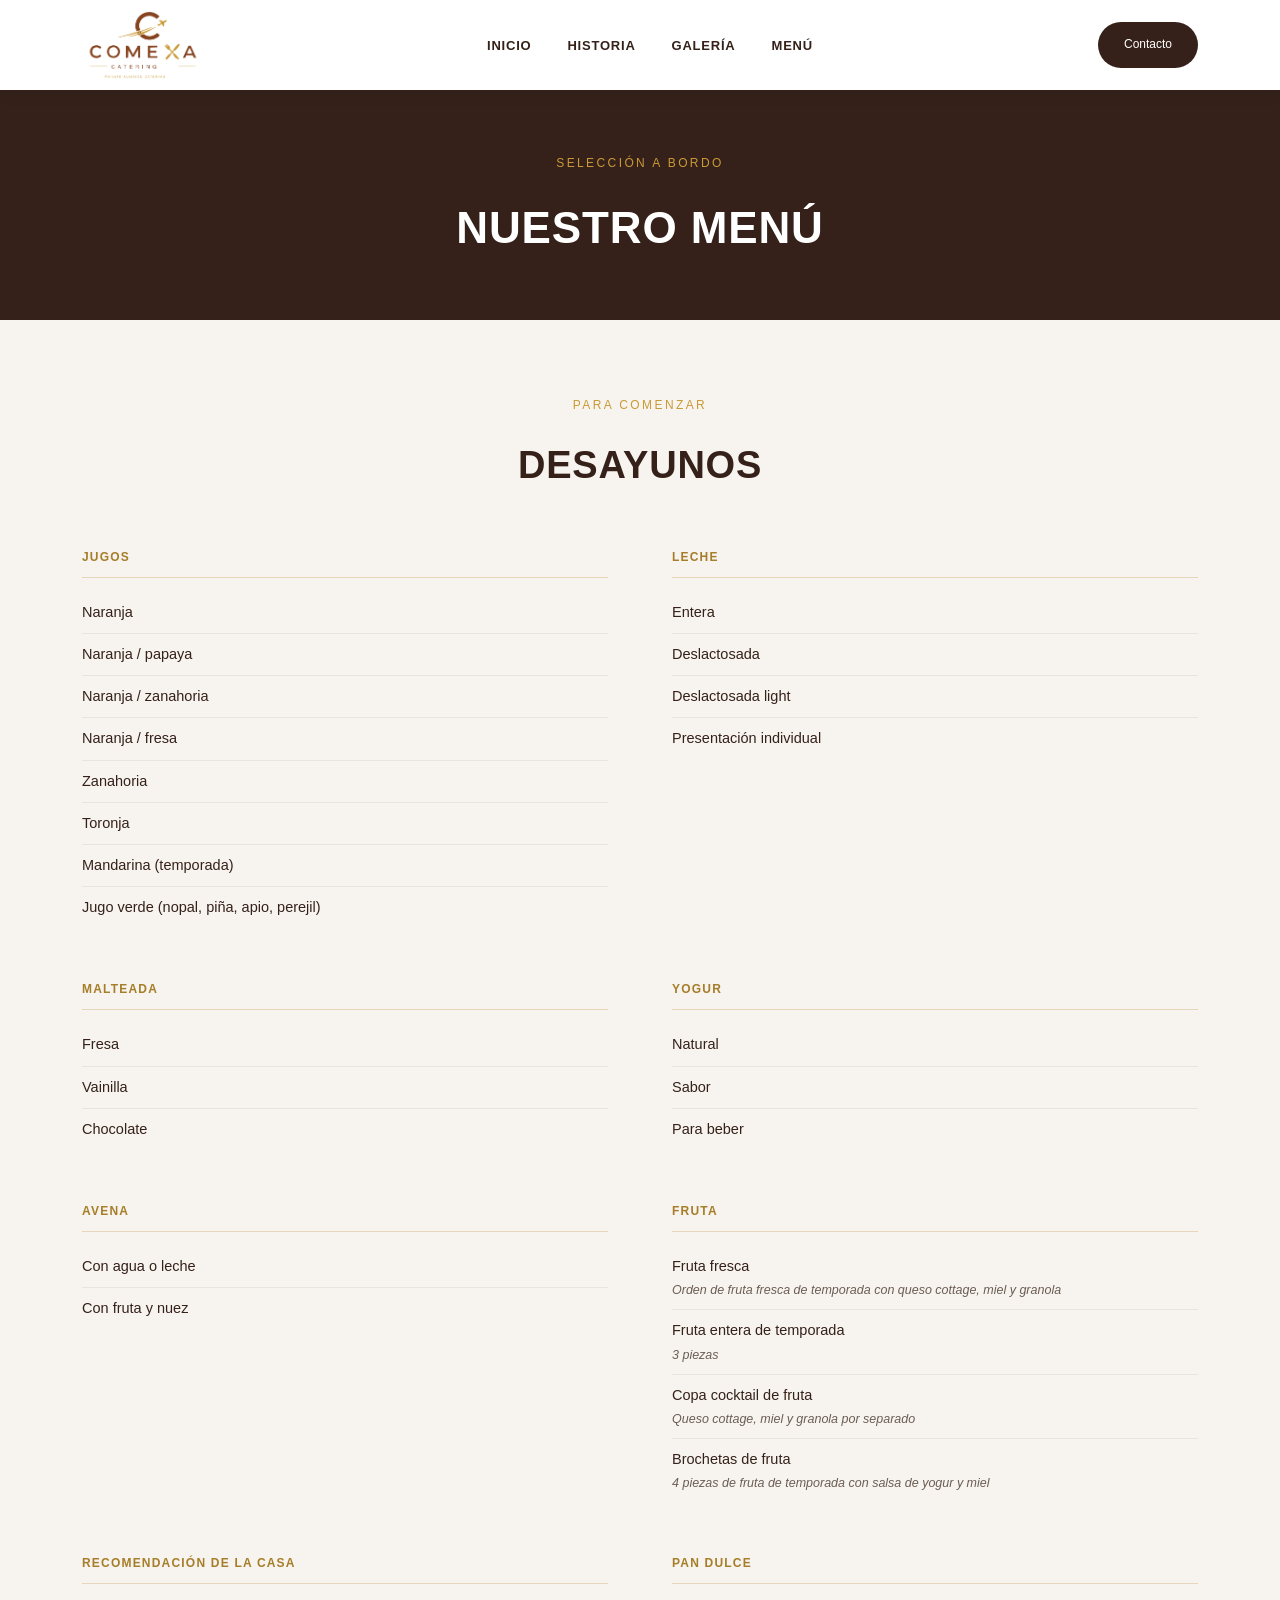
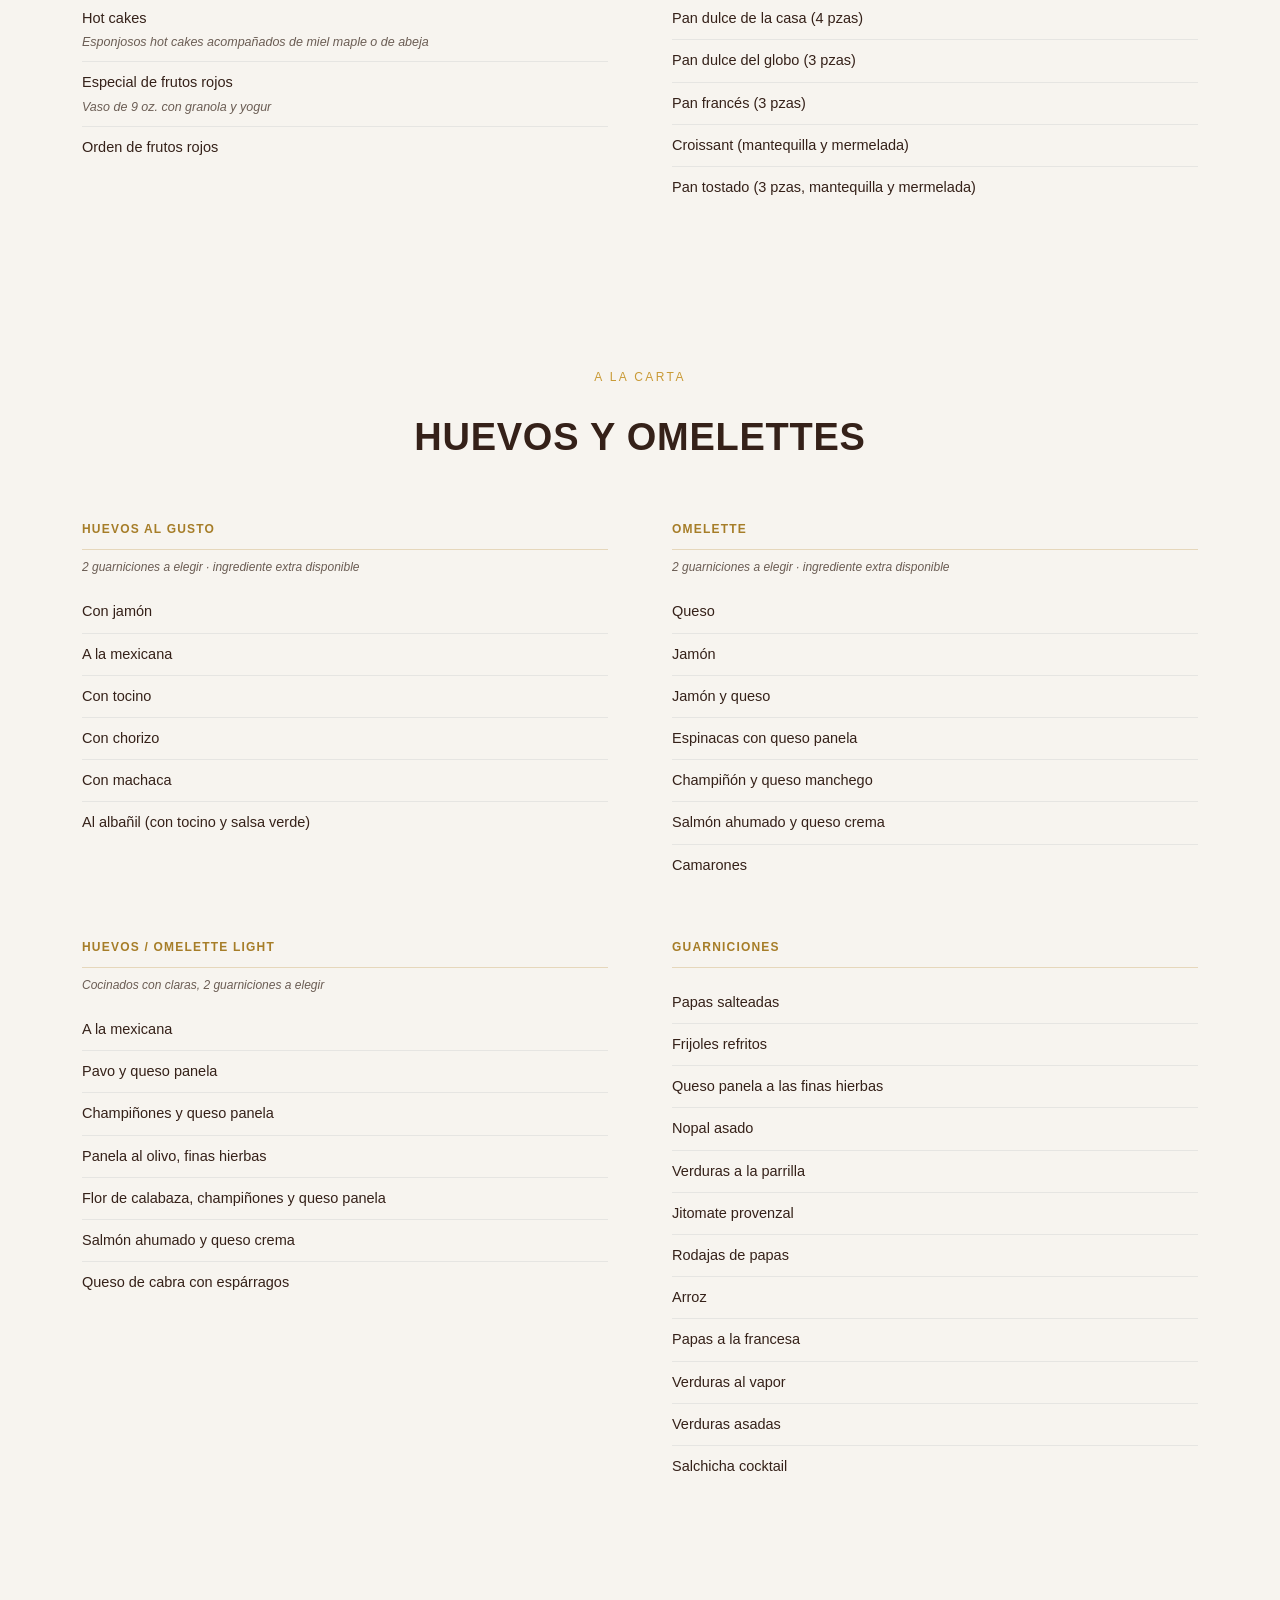
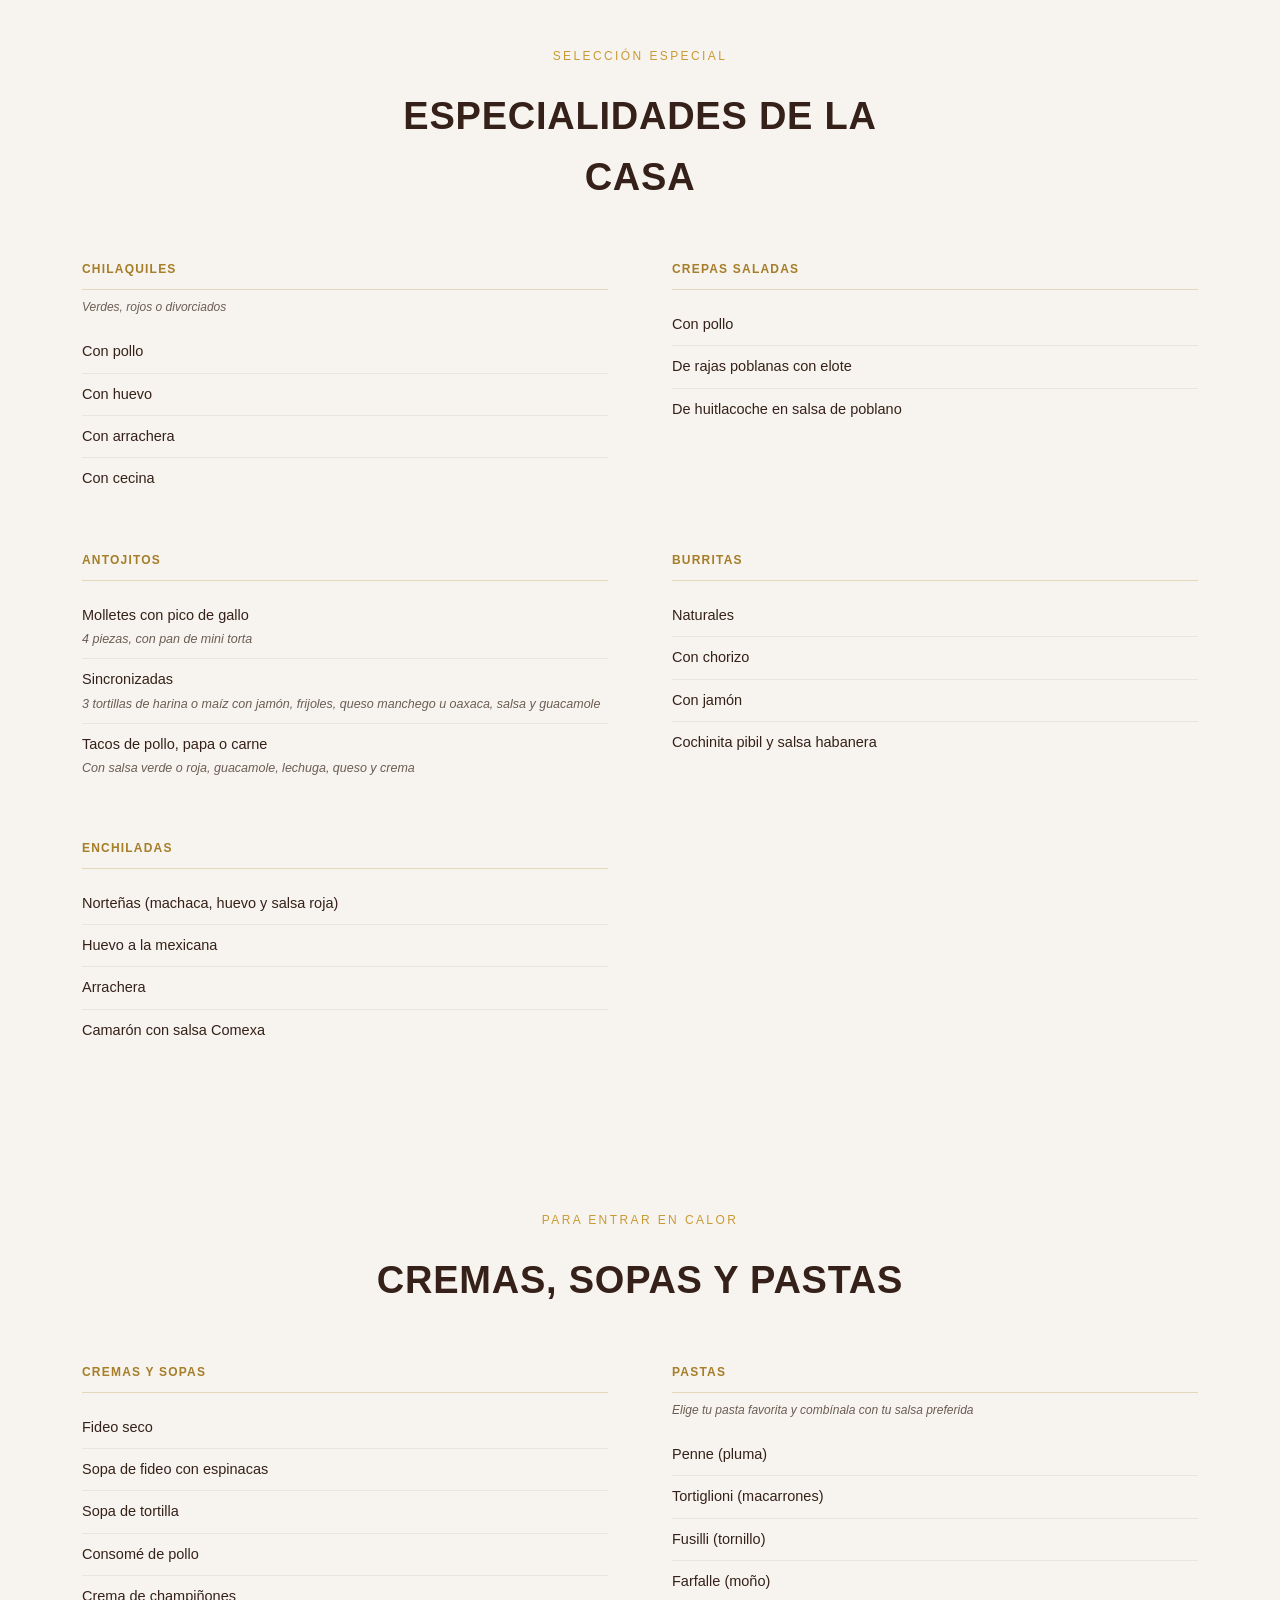
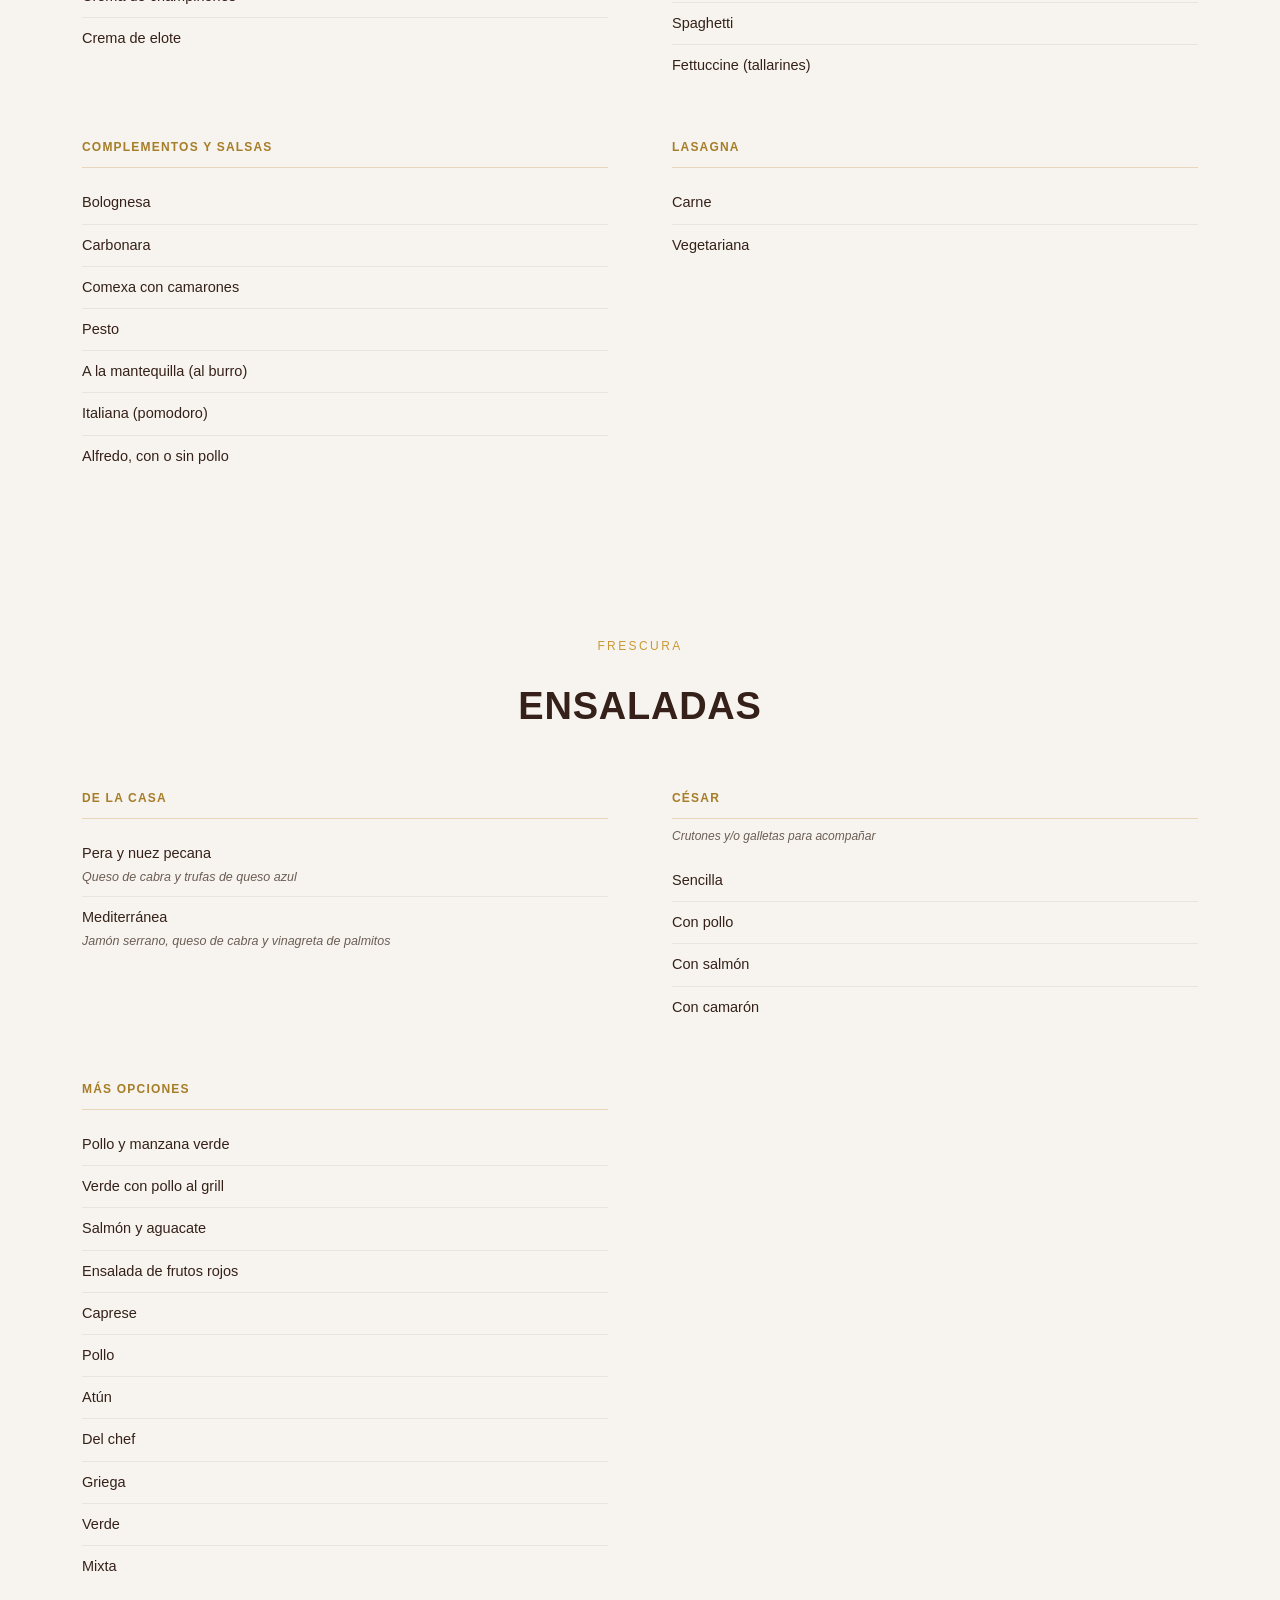
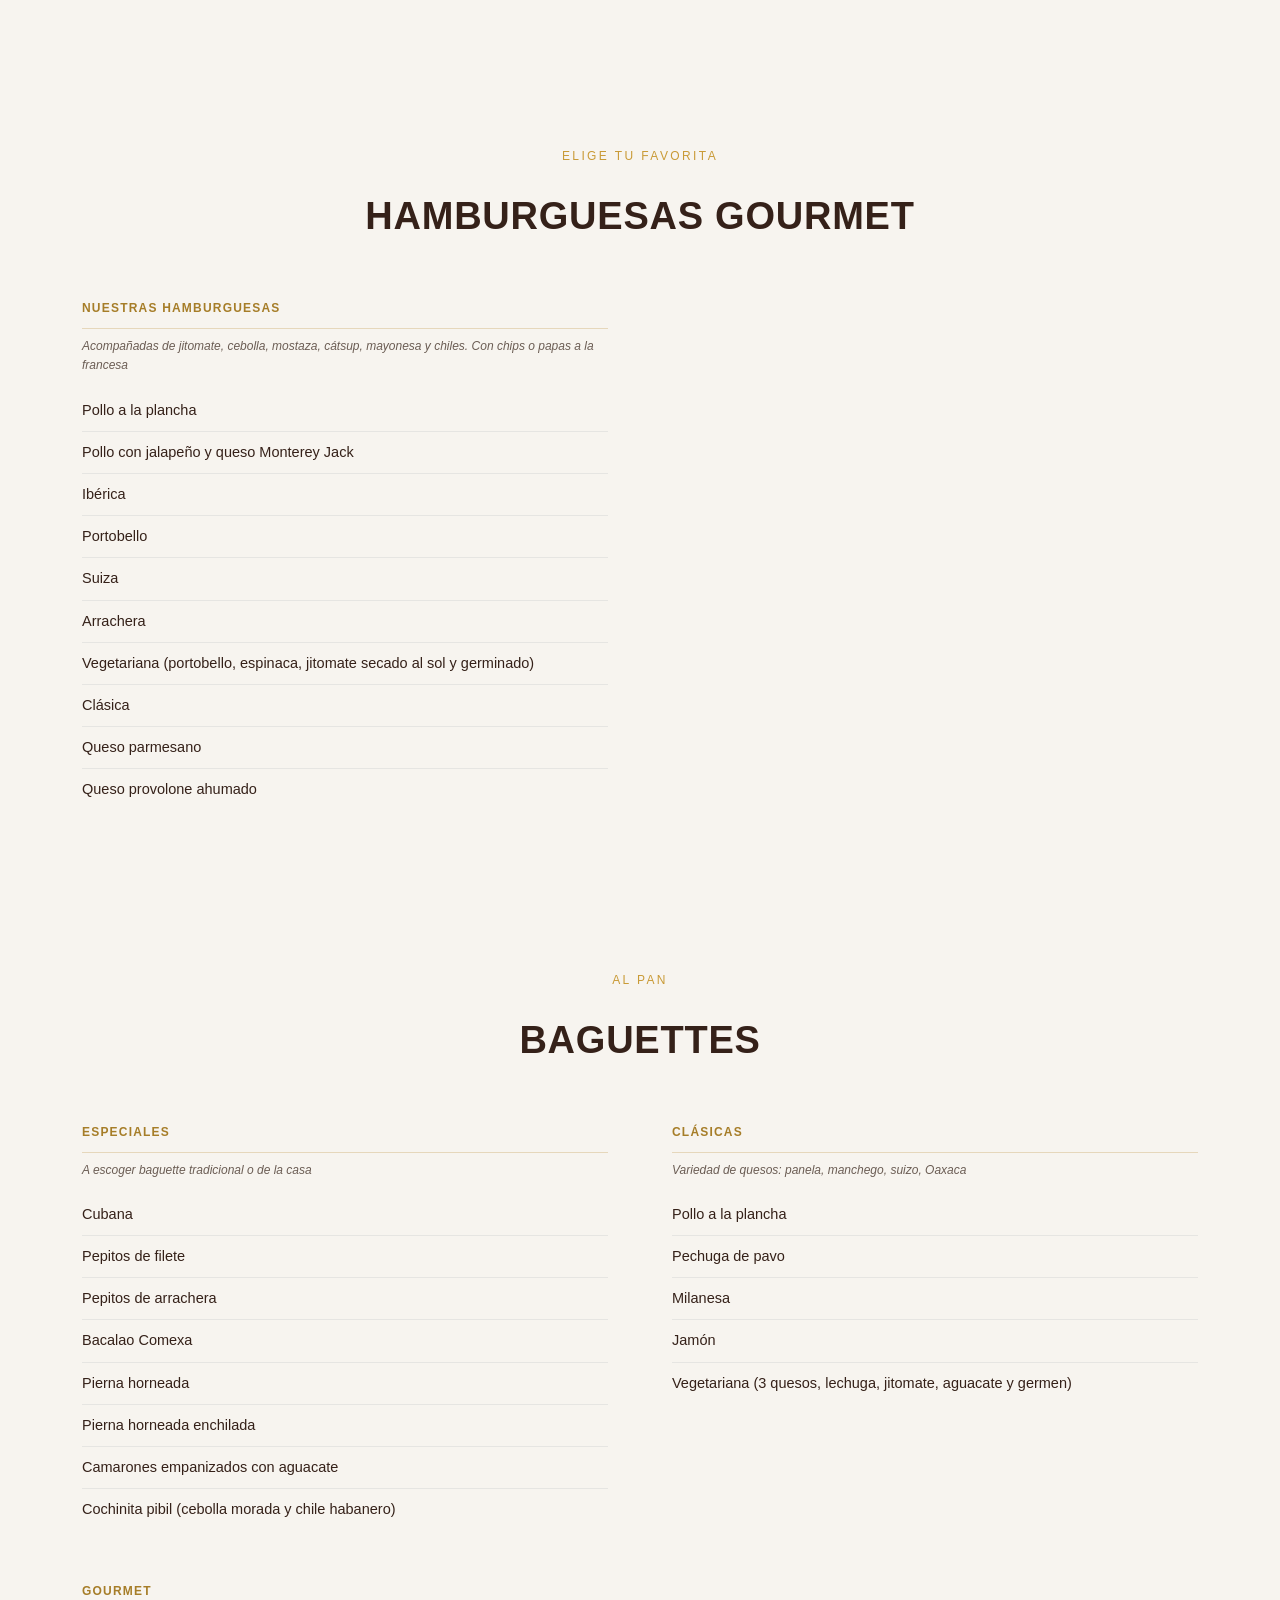
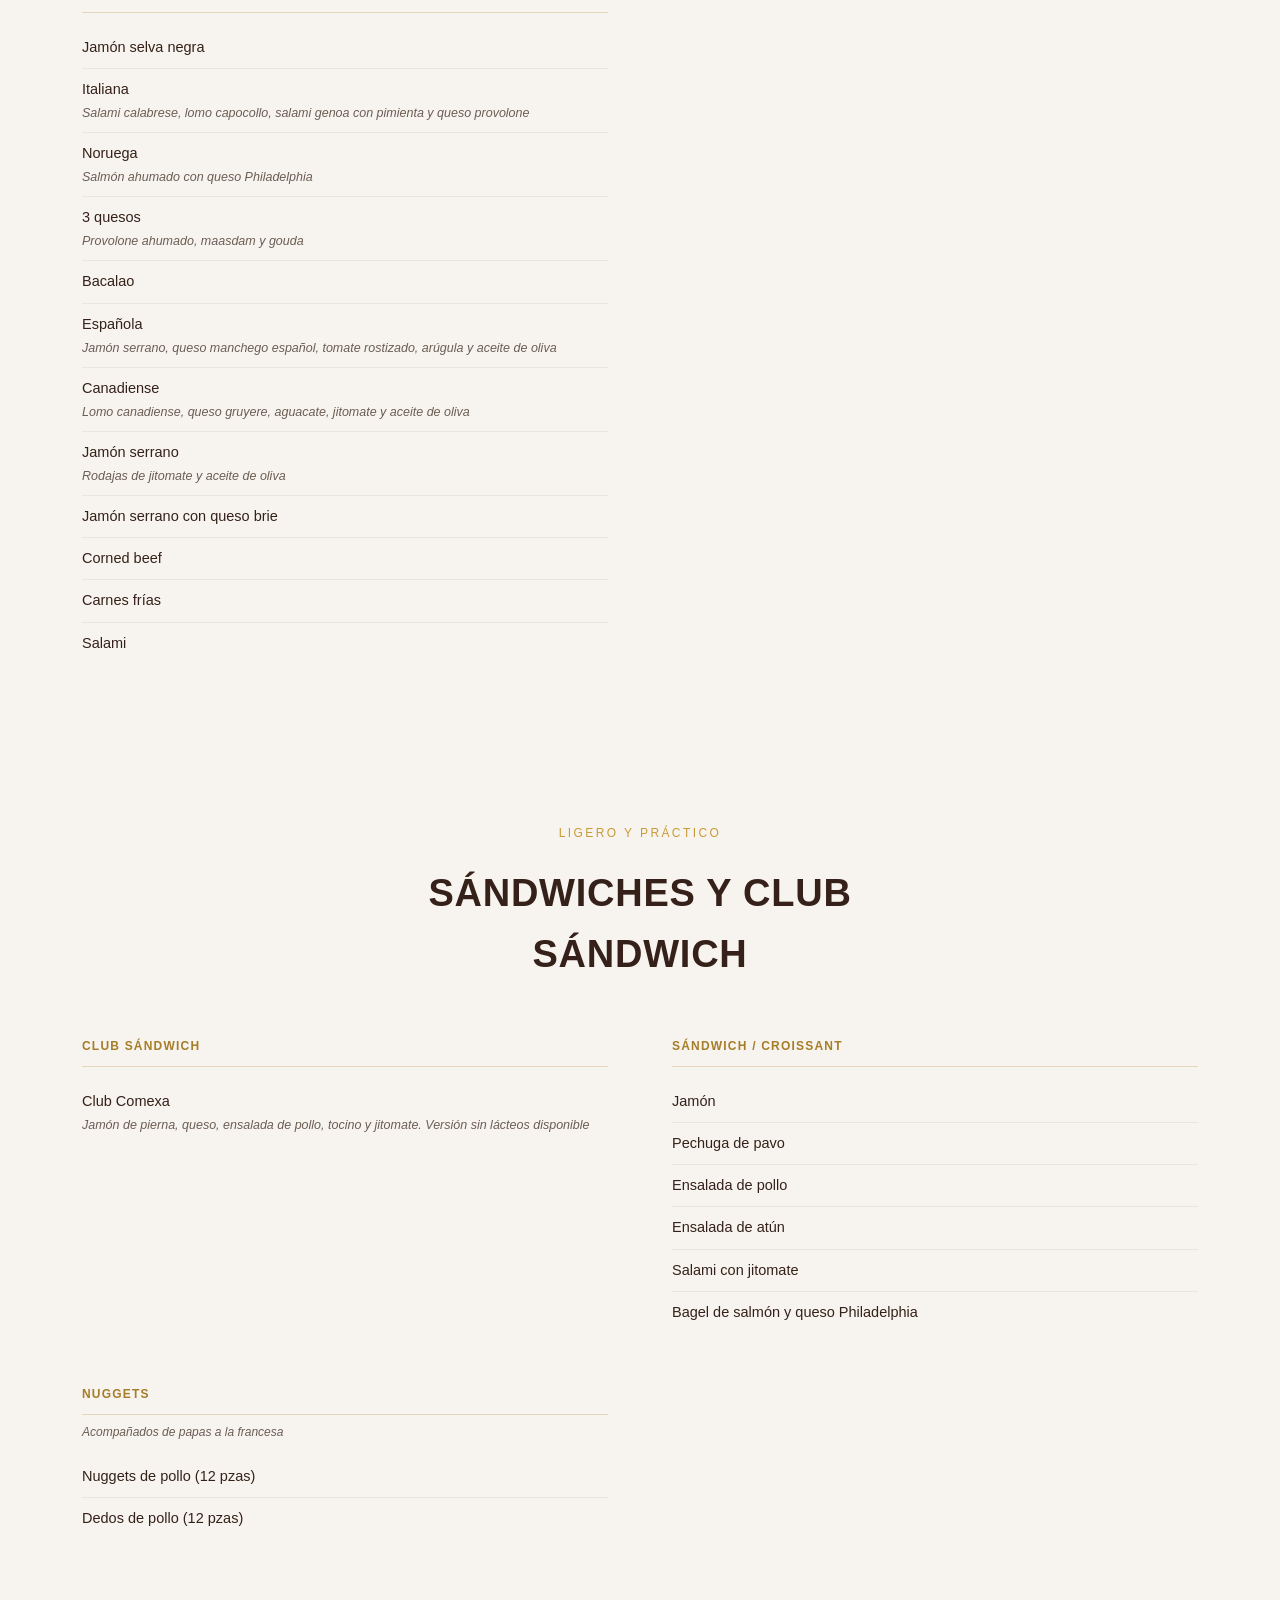
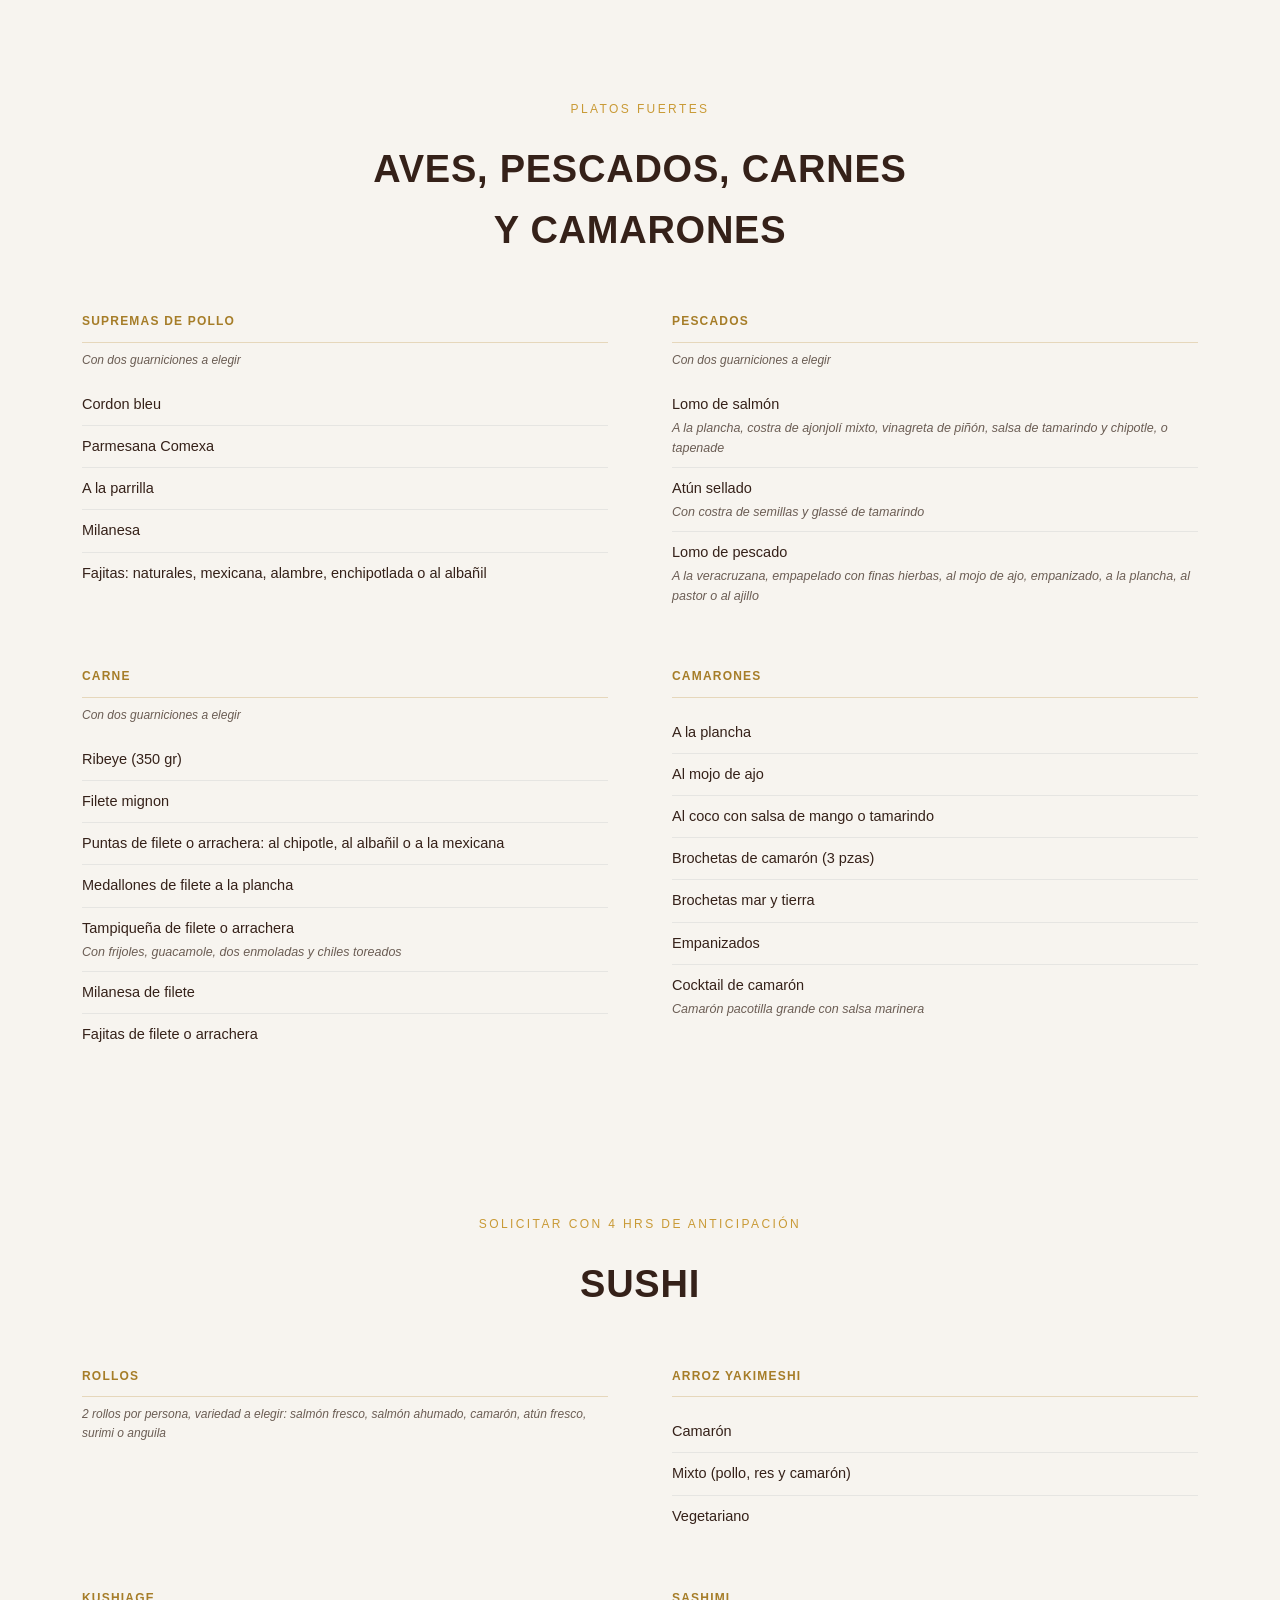
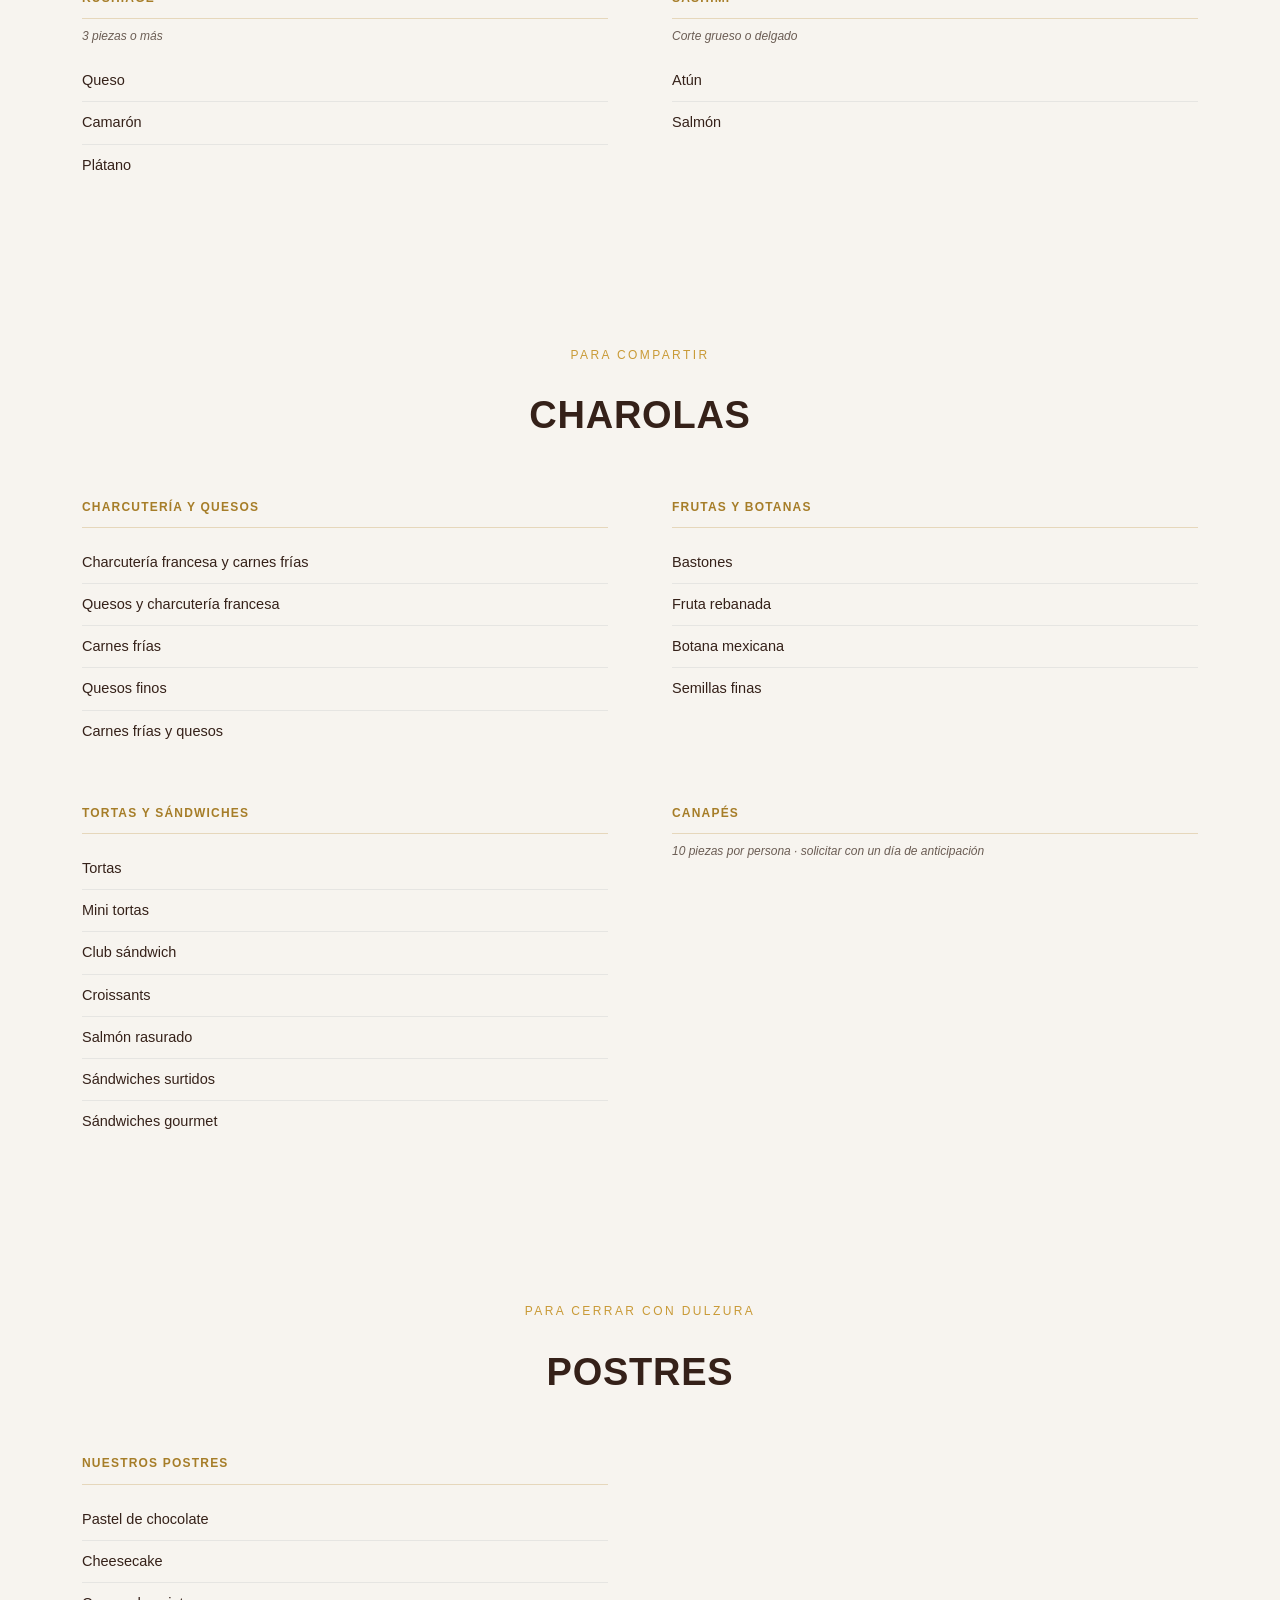
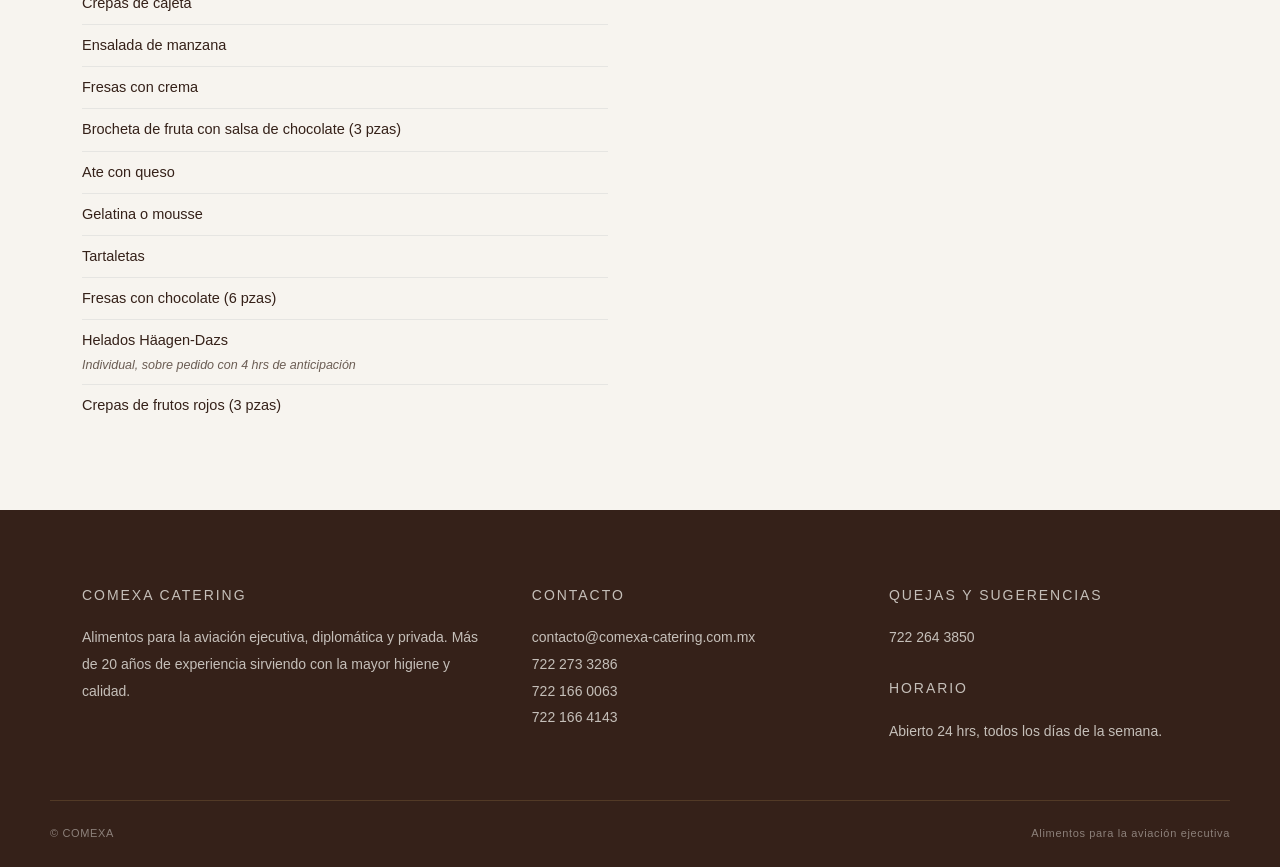
<file: menu.html>
<!DOCTYPE html>
<html lang="es">
<head>
<meta charset="UTF-8">
<meta name="viewport" content="width=device-width, initial-scale=1.0">
<title>Menú — COMEXA CATERING</title>
<link rel="preconnect" href="https://fonts.googleapis.com">
<link href="https://fonts.googleapis.com/css2?family=Spectral:wght@400;500;600;700&family=Manrope:wght@400;500;600;700;800&family=IBM+Plex+Mono:wght@400;500&display=swap" rel="stylesheet">
<link rel="stylesheet" href="css/styles.css">
</head>
<body>
  <nav class="navbar">
    <div class="container">
      <a href="index.html" class="logo">
        <img src="images/COMEXA_Logotipo_Horizontal.png" alt="Comexa Catering" class="logo-mark">
        <!--span class="logo-text">COMEXA<span>PRIVATE AVIATION CATERING</span></!--span> -->
      </a>

      <ul class="nav-links" id="navLinks">
        <li><a href="index.html">Inicio</a></li>
        <li><a href="historia.html">Historia</a></li>
        <li><a href="galeria.html">Galería</a></li>
        <li><a href="menu_comexa.pdf" target="_blank" rel="noopener">Menú</a></li>
        <!-- <li><a href="novedades.html">Novedades</a></li> -->

        <!-- <li><a href="qr.html">Redes</a></li> -->

      </ul>

      <a href="#contacto" class="nav-cta">Contacto</a>

      <button class="menu-toggle" id="menuToggle" aria-label="Abrir menú">
        <span></span><span></span><span></span>
      </button>
    </div>
  </nav>

  <header class="page-header">
    <div class="container">
      <p class="section-eyebrow">Selección a bordo</p>
      <h1>Nuestro menú</h1>
    </div>
  </header>

  <section class="menu-group" id="desayunos">
    <div class="container">
      <div class="menu-group-head">
        <p class="section-eyebrow">Para comenzar</p>
        <h2>Desayunos</h2>
      </div>
      <div class="menu-sub-grid">
        <div class="menu-sub">
          <h3>Jugos</h3>
          <ul class="menu-items">
          <li>Naranja</li>
          <li>Naranja / papaya</li>
          <li>Naranja / zanahoria</li>
          <li>Naranja / fresa</li>
          <li>Zanahoria</li>
          <li>Toronja</li>
          <li>Mandarina (temporada)</li>
          <li>Jugo verde (nopal, piña, apio, perejil)</li>
          </ul>
        </div>
        <div class="menu-sub">
          <h3>Leche</h3>
          <ul class="menu-items">
          <li>Entera</li>
          <li>Deslactosada</li>
          <li>Deslactosada light</li>
          <li>Presentación individual</li>
          </ul>
        </div>
        <div class="menu-sub">
          <h3>Malteada</h3>
          <ul class="menu-items">
          <li>Fresa</li>
          <li>Vainilla</li>
          <li>Chocolate</li>
          </ul>
        </div>
        <div class="menu-sub">
          <h3>Yogur</h3>
          <ul class="menu-items">
          <li>Natural</li>
          <li>Sabor</li>
          <li>Para beber</li>
          </ul>
        </div>
        <div class="menu-sub">
          <h3>Avena</h3>
          <ul class="menu-items">
          <li>Con agua o leche</li>
          <li>Con fruta y nuez</li>
          </ul>
        </div>
        <div class="menu-sub">
          <h3>Fruta</h3>
          <ul class="menu-items">
          <li>Fruta fresca<span class="desc">Orden de fruta fresca de temporada con queso cottage, miel y granola</span></li>
          <li>Fruta entera de temporada<span class="desc">3 piezas</span></li>
          <li>Copa cocktail de fruta<span class="desc">Queso cottage, miel y granola por separado</span></li>
          <li>Brochetas de fruta<span class="desc">4 piezas de fruta de temporada con salsa de yogur y miel</span></li>
          </ul>
        </div>
        <div class="menu-sub">
          <h3>Recomendación de la casa</h3>
          <ul class="menu-items">
          <li>Hot cakes<span class="desc">Esponjosos hot cakes acompañados de miel maple o de abeja</span></li>
          <li>Especial de frutos rojos<span class="desc">Vaso de 9 oz. con granola y yogur</span></li>
          <li>Orden de frutos rojos</li>
          </ul>
        </div>
        <div class="menu-sub">
          <h3>Pan dulce</h3>
          <ul class="menu-items">
          <li>Pan dulce de la casa (4 pzas)</li>
          <li>Pan dulce del globo (3 pzas)</li>
          <li>Pan francés (3 pzas)</li>
          <li>Croissant (mantequilla y mermelada)</li>
          <li>Pan tostado (3 pzas, mantequilla y mermelada)</li>
          </ul>
        </div>
      </div>
    </div>
  </section>

  <section class="menu-group alt" id="huevos">
    <div class="container">
      <div class="menu-group-head">
        <p class="section-eyebrow">A la carta</p>
        <h2>Huevos y omelettes</h2>
      </div>
      <div class="menu-sub-grid">
        <div class="menu-sub">
          <h3>Huevos al gusto</h3>
          <p class="note">2 guarniciones a elegir · ingrediente extra disponible</p>
          <ul class="menu-items">
          <li>Con jamón</li>
          <li>A la mexicana</li>
          <li>Con tocino</li>
          <li>Con chorizo</li>
          <li>Con machaca</li>
          <li>Al albañil (con tocino y salsa verde)</li>
          </ul>
        </div>
        <div class="menu-sub">
          <h3>Omelette</h3>
          <p class="note">2 guarniciones a elegir · ingrediente extra disponible</p>
          <ul class="menu-items">
          <li>Queso</li>
          <li>Jamón</li>
          <li>Jamón y queso</li>
          <li>Espinacas con queso panela</li>
          <li>Champiñón y queso manchego</li>
          <li>Salmón ahumado y queso crema</li>
          <li>Camarones</li>
          </ul>
        </div>
        <div class="menu-sub">
          <h3>Huevos / omelette light</h3>
          <p class="note">Cocinados con claras, 2 guarniciones a elegir</p>
          <ul class="menu-items">
          <li>A la mexicana</li>
          <li>Pavo y queso panela</li>
          <li>Champiñones y queso panela</li>
          <li>Panela al olivo, finas hierbas</li>
          <li>Flor de calabaza, champiñones y queso panela</li>
          <li>Salmón ahumado y queso crema</li>
          <li>Queso de cabra con espárragos</li>
          </ul>
        </div>
        <div class="menu-sub">
          <h3>Guarniciones</h3>
          <ul class="menu-items">
          <li>Papas salteadas</li>
          <li>Frijoles refritos</li>
          <li>Queso panela a las finas hierbas</li>
          <li>Nopal asado</li>
          <li>Verduras a la parrilla</li>
          <li>Jitomate provenzal</li>
          <li>Rodajas de papas</li>
          <li>Arroz</li>
          <li>Papas a la francesa</li>
          <li>Verduras al vapor</li>
          <li>Verduras asadas</li>
          <li>Salchicha cocktail</li>
          </ul>
        </div>
      </div>
    </div>
  </section>

  <section class="menu-group" id="especialidades">
    <div class="container">
      <div class="menu-group-head">
        <p class="section-eyebrow">Selección especial</p>
        <h2>Especialidades de la casa</h2>
      </div>
      <div class="menu-sub-grid">
        <div class="menu-sub">
          <h3>Chilaquiles</h3>
          <p class="note">Verdes, rojos o divorciados</p>
          <ul class="menu-items">
          <li>Con pollo</li>
          <li>Con huevo</li>
          <li>Con arrachera</li>
          <li>Con cecina</li>
          </ul>
        </div>
        <div class="menu-sub">
          <h3>Crepas saladas</h3>
          <ul class="menu-items">
          <li>Con pollo</li>
          <li>De rajas poblanas con elote</li>
          <li>De huitlacoche en salsa de poblano</li>
          </ul>
        </div>
        <div class="menu-sub">
          <h3>Antojitos</h3>
          <ul class="menu-items">
          <li>Molletes con pico de gallo<span class="desc">4 piezas, con pan de mini torta</span></li>
          <li>Sincronizadas<span class="desc">3 tortillas de harina o maíz con jamón, frijoles, queso manchego u oaxaca, salsa y guacamole</span></li>
          <li>Tacos de pollo, papa o carne<span class="desc">Con salsa verde o roja, guacamole, lechuga, queso y crema</span></li>
          </ul>
        </div>
        <div class="menu-sub">
          <h3>Burritas</h3>
          <ul class="menu-items">
          <li>Naturales</li>
          <li>Con chorizo</li>
          <li>Con jamón</li>
          <li>Cochinita pibil y salsa habanera</li>
          </ul>
        </div>
        <div class="menu-sub">
          <h3>Enchiladas</h3>
          <ul class="menu-items">
          <li>Norteñas (machaca, huevo y salsa roja)</li>
          <li>Huevo a la mexicana</li>
          <li>Arrachera</li>
          <li>Camarón con salsa Comexa</li>
          </ul>
        </div>
      </div>
    </div>
  </section>

  <section class="menu-group alt" id="sopas-pastas">
    <div class="container">
      <div class="menu-group-head">
        <p class="section-eyebrow">Para entrar en calor</p>
        <h2>Cremas, sopas y pastas</h2>
      </div>
      <div class="menu-sub-grid">
        <div class="menu-sub">
          <h3>Cremas y sopas</h3>
          <ul class="menu-items">
          <li>Fideo seco</li>
          <li>Sopa de fideo con espinacas</li>
          <li>Sopa de tortilla</li>
          <li>Consomé de pollo</li>
          <li>Crema de champiñones</li>
          <li>Crema de elote</li>
          </ul>
        </div>
        <div class="menu-sub">
          <h3>Pastas</h3>
          <p class="note">Elige tu pasta favorita y combínala con tu salsa preferida</p>
          <ul class="menu-items">
          <li>Penne (pluma)</li>
          <li>Tortiglioni (macarrones)</li>
          <li>Fusilli (tornillo)</li>
          <li>Farfalle (moño)</li>
          <li>Spaghetti</li>
          <li>Fettuccine (tallarines)</li>
          </ul>
        </div>
        <div class="menu-sub">
          <h3>Complementos y salsas</h3>
          <ul class="menu-items">
          <li>Bolognesa</li>
          <li>Carbonara</li>
          <li>Comexa con camarones</li>
          <li>Pesto</li>
          <li>A la mantequilla (al burro)</li>
          <li>Italiana (pomodoro)</li>
          <li>Alfredo, con o sin pollo</li>
          </ul>
        </div>
        <div class="menu-sub">
          <h3>Lasagna</h3>
          <ul class="menu-items">
          <li>Carne</li>
          <li>Vegetariana</li>
          </ul>
        </div>
      </div>
    </div>
  </section>

  <section class="menu-group" id="ensaladas">
    <div class="container">
      <div class="menu-group-head">
        <p class="section-eyebrow">Frescura</p>
        <h2>Ensaladas</h2>
      </div>
      <div class="menu-sub-grid">
        <div class="menu-sub">
          <h3>De la casa</h3>
          <ul class="menu-items">
          <li>Pera y nuez pecana<span class="desc">Queso de cabra y trufas de queso azul</span></li>
          <li>Mediterránea<span class="desc">Jamón serrano, queso de cabra y vinagreta de palmitos</span></li>
          </ul>
        </div>
        <div class="menu-sub">
          <h3>César</h3>
          <p class="note">Crutones y/o galletas para acompañar</p>
          <ul class="menu-items">
          <li>Sencilla</li>
          <li>Con pollo</li>
          <li>Con salmón</li>
          <li>Con camarón</li>
          </ul>
        </div>
        <div class="menu-sub">
          <h3>Más opciones</h3>
          <ul class="menu-items">
          <li>Pollo y manzana verde</li>
          <li>Verde con pollo al grill</li>
          <li>Salmón y aguacate</li>
          <li>Ensalada de frutos rojos</li>
          <li>Caprese</li>
          <li>Pollo</li>
          <li>Atún</li>
          <li>Del chef</li>
          <li>Griega</li>
          <li>Verde</li>
          <li>Mixta</li>
          </ul>
        </div>
      </div>
    </div>
  </section>

  <section class="menu-group alt" id="hamburguesas">
    <div class="container">
      <div class="menu-group-head">
        <p class="section-eyebrow">Elige tu favorita</p>
        <h2>Hamburguesas gourmet</h2>
      </div>
      <div class="menu-sub-grid">
        <div class="menu-sub">
          <h3>Nuestras hamburguesas</h3>
          <p class="note">Acompañadas de jitomate, cebolla, mostaza, cátsup, mayonesa y chiles. Con chips o papas a la francesa</p>
          <ul class="menu-items">
          <li>Pollo a la plancha</li>
          <li>Pollo con jalapeño y queso Monterey Jack</li>
          <li>Ibérica</li>
          <li>Portobello</li>
          <li>Suiza</li>
          <li>Arrachera</li>
          <li>Vegetariana (portobello, espinaca, jitomate secado al sol y germinado)</li>
          <li>Clásica</li>
          <li>Queso parmesano</li>
          <li>Queso provolone ahumado</li>
          </ul>
        </div>
      </div>
    </div>
  </section>

  <section class="menu-group" id="baguettes">
    <div class="container">
      <div class="menu-group-head">
        <p class="section-eyebrow">Al pan</p>
        <h2>Baguettes</h2>
      </div>
      <div class="menu-sub-grid">
        <div class="menu-sub">
          <h3>Especiales</h3>
          <p class="note">A escoger baguette tradicional o de la casa</p>
          <ul class="menu-items">
          <li>Cubana</li>
          <li>Pepitos de filete</li>
          <li>Pepitos de arrachera</li>
          <li>Bacalao Comexa</li>
          <li>Pierna horneada</li>
          <li>Pierna horneada enchilada</li>
          <li>Camarones empanizados con aguacate</li>
          <li>Cochinita pibil (cebolla morada y chile habanero)</li>
          </ul>
        </div>
        <div class="menu-sub">
          <h3>Clásicas</h3>
          <p class="note">Variedad de quesos: panela, manchego, suizo, Oaxaca</p>
          <ul class="menu-items">
          <li>Pollo a la plancha</li>
          <li>Pechuga de pavo</li>
          <li>Milanesa</li>
          <li>Jamón</li>
          <li>Vegetariana (3 quesos, lechuga, jitomate, aguacate y germen)</li>
          </ul>
        </div>
        <div class="menu-sub">
          <h3>Gourmet</h3>
          <ul class="menu-items">
          <li>Jamón selva negra</li>
          <li>Italiana<span class="desc">Salami calabrese, lomo capocollo, salami genoa con pimienta y queso provolone</span></li>
          <li>Noruega<span class="desc">Salmón ahumado con queso Philadelphia</span></li>
          <li>3 quesos<span class="desc">Provolone ahumado, maasdam y gouda</span></li>
          <li>Bacalao</li>
          <li>Española<span class="desc">Jamón serrano, queso manchego español, tomate rostizado, arúgula y aceite de oliva</span></li>
          <li>Canadiense<span class="desc">Lomo canadiense, queso gruyere, aguacate, jitomate y aceite de oliva</span></li>
          <li>Jamón serrano<span class="desc">Rodajas de jitomate y aceite de oliva</span></li>
          <li>Jamón serrano con queso brie</li>
          <li>Corned beef</li>
          <li>Carnes frías</li>
          <li>Salami</li>
          </ul>
        </div>
      </div>
    </div>
  </section>

  <section class="menu-group alt" id="sandwiches">
    <div class="container">
      <div class="menu-group-head">
        <p class="section-eyebrow">Ligero y práctico</p>
        <h2>Sándwiches y club sándwich</h2>
      </div>
      <div class="menu-sub-grid">
        <div class="menu-sub">
          <h3>Club sándwich</h3>
          <ul class="menu-items">
          <li>Club Comexa<span class="desc">Jamón de pierna, queso, ensalada de pollo, tocino y jitomate. Versión sin lácteos disponible</span></li>
          </ul>
        </div>
        <div class="menu-sub">
          <h3>Sándwich / croissant</h3>
          <ul class="menu-items">
          <li>Jamón</li>
          <li>Pechuga de pavo</li>
          <li>Ensalada de pollo</li>
          <li>Ensalada de atún</li>
          <li>Salami con jitomate</li>
          <li>Bagel de salmón y queso Philadelphia</li>
          </ul>
        </div>
        <div class="menu-sub">
          <h3>Nuggets</h3>
          <p class="note">Acompañados de papas a la francesa</p>
          <ul class="menu-items">
          <li>Nuggets de pollo (12 pzas)</li>
          <li>Dedos de pollo (12 pzas)</li>
          </ul>
        </div>
      </div>
    </div>
  </section>

  <section class="menu-group" id="fuertes">
    <div class="container">
      <div class="menu-group-head">
        <p class="section-eyebrow">Platos fuertes</p>
        <h2>Aves, pescados, carnes y camarones</h2>
      </div>
      <div class="menu-sub-grid">
        <div class="menu-sub">
          <h3>Supremas de pollo</h3>
          <p class="note">Con dos guarniciones a elegir</p>
          <ul class="menu-items">
          <li>Cordon bleu</li>
          <li>Parmesana Comexa</li>
          <li>A la parrilla</li>
          <li>Milanesa</li>
          <li>Fajitas: naturales, mexicana, alambre, enchipotlada o al albañil</li>
          </ul>
        </div>
        <div class="menu-sub">
          <h3>Pescados</h3>
          <p class="note">Con dos guarniciones a elegir</p>
          <ul class="menu-items">
          <li>Lomo de salmón<span class="desc">A la plancha, costra de ajonjolí mixto, vinagreta de piñón, salsa de tamarindo y chipotle, o tapenade</span></li>
          <li>Atún sellado<span class="desc">Con costra de semillas y glassé de tamarindo</span></li>
          <li>Lomo de pescado<span class="desc">A la veracruzana, empapelado con finas hierbas, al mojo de ajo, empanizado, a la plancha, al pastor o al ajillo</span></li>
          </ul>
        </div>
        <div class="menu-sub">
          <h3>Carne</h3>
          <p class="note">Con dos guarniciones a elegir</p>
          <ul class="menu-items">
          <li>Ribeye (350 gr)</li>
          <li>Filete mignon</li>
          <li>Puntas de filete o arrachera: al chipotle, al albañil o a la mexicana</li>
          <li>Medallones de filete a la plancha</li>
          <li>Tampiqueña de filete o arrachera<span class="desc">Con frijoles, guacamole, dos enmoladas y chiles toreados</span></li>
          <li>Milanesa de filete</li>
          <li>Fajitas de filete o arrachera</li>
          </ul>
        </div>
        <div class="menu-sub">
          <h3>Camarones</h3>
          <ul class="menu-items">
          <li>A la plancha</li>
          <li>Al mojo de ajo</li>
          <li>Al coco con salsa de mango o tamarindo</li>
          <li>Brochetas de camarón (3 pzas)</li>
          <li>Brochetas mar y tierra</li>
          <li>Empanizados</li>
          <li>Cocktail de camarón<span class="desc">Camarón pacotilla grande con salsa marinera</span></li>
          </ul>
        </div>
      </div>
    </div>
  </section>

  <section class="menu-group alt" id="sushi">
    <div class="container">
      <div class="menu-group-head">
        <p class="section-eyebrow">Solicitar con 4 hrs de anticipación</p>
        <h2>Sushi</h2>
      </div>
      <div class="menu-sub-grid">
        <div class="menu-sub">
          <h3>Rollos</h3>
          <p class="note">2 rollos por persona, variedad a elegir: salmón fresco, salmón ahumado, camarón, atún fresco, surimi o anguila</p>
        </div>
        <div class="menu-sub">
          <h3>Arroz yakimeshi</h3>
          <ul class="menu-items">
          <li>Camarón</li>
          <li>Mixto (pollo, res y camarón)</li>
          <li>Vegetariano</li>
          </ul>
        </div>
        <div class="menu-sub">
          <h3>Kushiage</h3>
          <p class="note">3 piezas o más</p>
          <ul class="menu-items">
          <li>Queso</li>
          <li>Camarón</li>
          <li>Plátano</li>
          </ul>
        </div>
        <div class="menu-sub">
          <h3>Sashimi</h3>
          <p class="note">Corte grueso o delgado</p>
          <ul class="menu-items">
          <li>Atún</li>
          <li>Salmón</li>
          </ul>
        </div>
      </div>
    </div>
  </section>

  <section class="menu-group" id="charolas">
    <div class="container">
      <div class="menu-group-head">
        <p class="section-eyebrow">Para compartir</p>
        <h2>Charolas</h2>
      </div>
      <div class="menu-sub-grid">
        <div class="menu-sub">
          <h3>Charcutería y quesos</h3>
          <ul class="menu-items">
          <li>Charcutería francesa y carnes frías</li>
          <li>Quesos y charcutería francesa</li>
          <li>Carnes frías</li>
          <li>Quesos finos</li>
          <li>Carnes frías y quesos</li>
          </ul>
        </div>
        <div class="menu-sub">
          <h3>Frutas y botanas</h3>
          <ul class="menu-items">
          <li>Bastones</li>
          <li>Fruta rebanada</li>
          <li>Botana mexicana</li>
          <li>Semillas finas</li>
          </ul>
        </div>
        <div class="menu-sub">
          <h3>Tortas y sándwiches</h3>
          <ul class="menu-items">
          <li>Tortas</li>
          <li>Mini tortas</li>
          <li>Club sándwich</li>
          <li>Croissants</li>
          <li>Salmón rasurado</li>
          <li>Sándwiches surtidos</li>
          <li>Sándwiches gourmet</li>
          </ul>
        </div>
        <div class="menu-sub">
          <h3>Canapés</h3>
          <p class="note">10 piezas por persona · solicitar con un día de anticipación</p>
        </div>
      </div>
    </div>
  </section>

  <section class="menu-group alt" id="postres">
    <div class="container">
      <div class="menu-group-head">
        <p class="section-eyebrow">Para cerrar con dulzura</p>
        <h2>Postres</h2>
      </div>
      <div class="menu-sub-grid">
        <div class="menu-sub">
          <h3>Nuestros postres</h3>
          <ul class="menu-items">
          <li>Pastel de chocolate</li>
          <li>Cheesecake</li>
          <li>Crepas de cajeta</li>
          <li>Ensalada de manzana</li>
          <li>Fresas con crema</li>
          <li>Brocheta de fruta con salsa de chocolate (3 pzas)</li>
          <li>Ate con queso</li>
          <li>Gelatina o mousse</li>
          <li>Tartaletas</li>
          <li>Fresas con chocolate (6 pzas)</li>
          <li>Helados Häagen-Dazs<span class="desc">Individual, sobre pedido con 4 hrs de anticipación</span></li>
          <li>Crepas de frutos rojos (3 pzas)</li>
          </ul>
        </div>
      </div>
    </div>
  </section>

  <footer class="site-footer" id="contacto">
    <div class="container footer-grid">
      <div class="footer-brand">
        <p class="footer-label">Comexa Catering</p>
        <p>Alimentos para la aviación ejecutiva, diplomática y privada. Más de 20 años de experiencia sirviendo con la mayor higiene y calidad.</p>
      </div>
      <div>
        <p class="footer-label">Contacto</p>
        <a href="mailto:contacto@comexa-catering.com.mx">contacto@comexa-catering.com.mx</a>
        <p>722 273 3286</p>
        <p>722 166 0063</p>
        <p>722 166 4143</p>
      </div>
      <div>
        <p class="footer-label">Quejas y sugerencias</p>
        <p>722 264 3850</p>
        <p class="footer-label" style="margin-top:24px;">Horario</p>
        <p>Abierto 24 hrs, todos los días de la semana.</p>
      </div>
    </div>
    <div class="footer-bottom container">
      <span>© COMEXA</span>
      <span>Alimentos para la aviación ejecutiva</span>
    </div>
  </footer>

  <script>
    const toggle = document.getElementById('menuToggle');
    const links = document.getElementById('navLinks');
    toggle.addEventListener('click', () => links.classList.toggle('open'));
  </script>

</body>
</html>
</file>
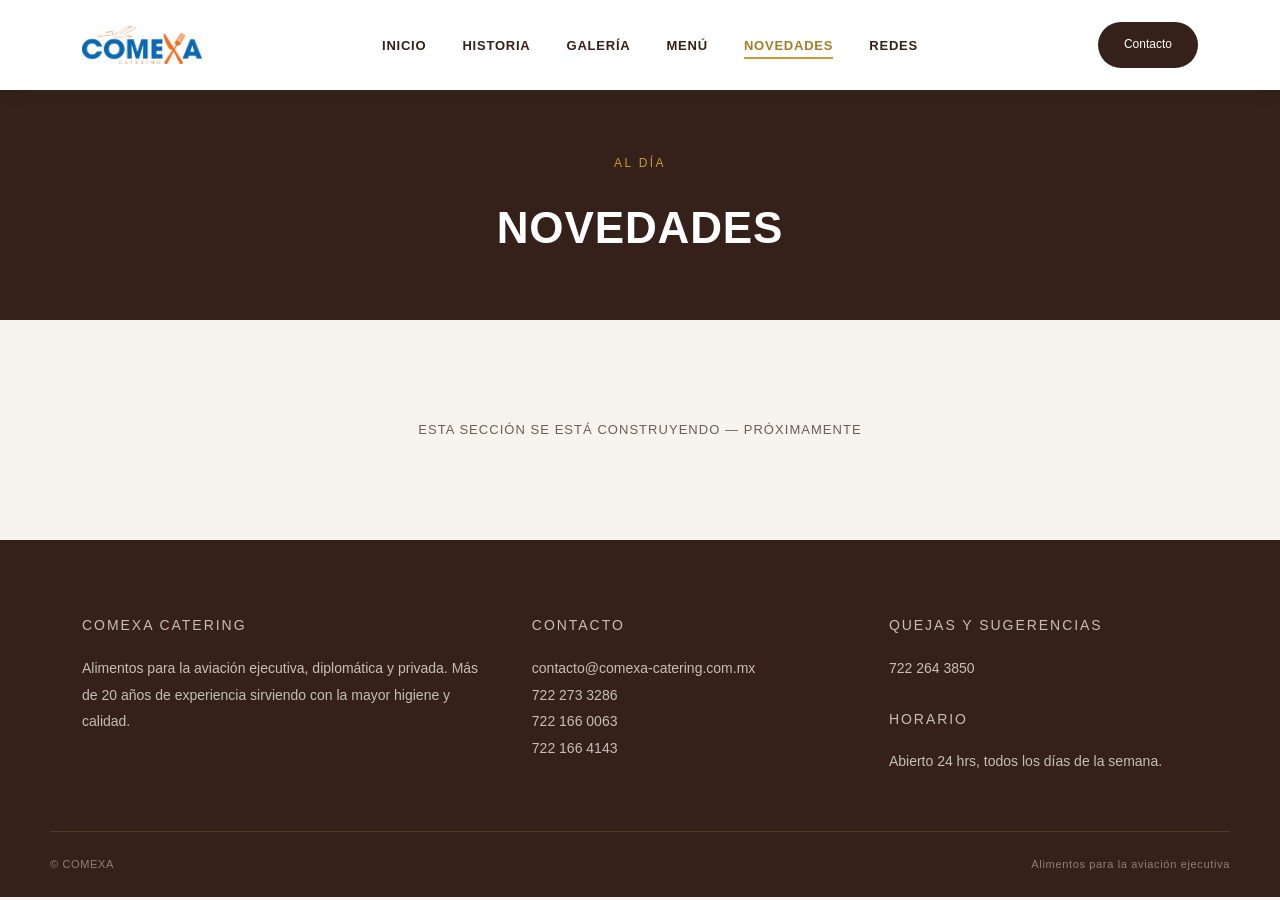
<file: novedades.html>
<!DOCTYPE html>
<html lang="es">
<head>
<meta charset="UTF-8">
<meta name="viewport" content="width=device-width, initial-scale=1.0">
<title>Novedades — COMEXA CATERING</title>
<link rel="preconnect" href="https://fonts.googleapis.com">
<link href="https://fonts.googleapis.com/css2?family=Spectral:wght@400;500;600;700&family=Manrope:wght@400;500;600;700;800&family=IBM+Plex+Mono:wght@400;500&display=swap" rel="stylesheet">
<link rel="stylesheet" href="css/styles.css">
</head>
<body>
  <nav class="navbar">
    <div class="container">
      <a href="index.html" class="logo">
        <img src="images/logo.png" alt="Comexa Catering" class="logo-mark">
        <!-- <span class="logo-text">COMEXA<span>CATERING AVIACIÓN EJECUTIVA</span></span> -->
      </a>

      <ul class="nav-links" id="navLinks">
        <li><a href="index.html">Inicio</a></li>
        <li><a href="historia.html">Historia</a></li>
        <li><a href="galeria.html">Galería</a></li>
        <li><a href="menu_comexa.pdf" target="_blank" rel="noopener">Menú</a></li>
        <li><a href="novedades.html" class="active">Novedades</a></li>

        <li><a href="qr.html">Redes</a></li>

      </ul>

      <a href="#contacto" class="nav-cta">Contacto</a>

      <button class="menu-toggle" id="menuToggle" aria-label="Abrir menú">
        <span></span><span></span><span></span>
      </button>
    </div>
  </nav>

  <header class="page-header">
    <div class="container">
      <p class="section-eyebrow">Al día</p>
      <h1>Novedades</h1>
    </div>
  </header>

  <section class="placeholder">
    <div class="container">
      <p>Esta sección se está construyendo — próximamente</p>
    </div>
  </section>

  <footer class="site-footer" id="contacto">
    <div class="container footer-grid">
      <div class="footer-brand">
        <p class="footer-label">Comexa Catering</p>
        <p>Alimentos para la aviación ejecutiva, diplomática y privada. Más de 20 años de experiencia sirviendo con la mayor higiene y calidad.</p>
      </div>
      <div>
        <p class="footer-label">Contacto</p>
        <a href="mailto:contacto@comexa-catering.com.mx">contacto@comexa-catering.com.mx</a>
        <p>722 273 3286</p>
        <p>722 166 0063</p>
        <p>722 166 4143</p>
      </div>
      <div>
        <p class="footer-label">Quejas y sugerencias</p>
        <p>722 264 3850</p>
        <p class="footer-label" style="margin-top:24px;">Horario</p>
        <p>Abierto 24 hrs, todos los días de la semana.</p>
      </div>
    </div>
    <div class="footer-bottom container">
      <span>© COMEXA</span>
      <span>Alimentos para la aviación ejecutiva</span>
    </div>
  </footer>

  <script>
    const toggle = document.getElementById('menuToggle');
    const links = document.getElementById('navLinks');
    toggle.addEventListener('click', () => links.classList.toggle('open'));
  </script>

</body>
</html>
</file>
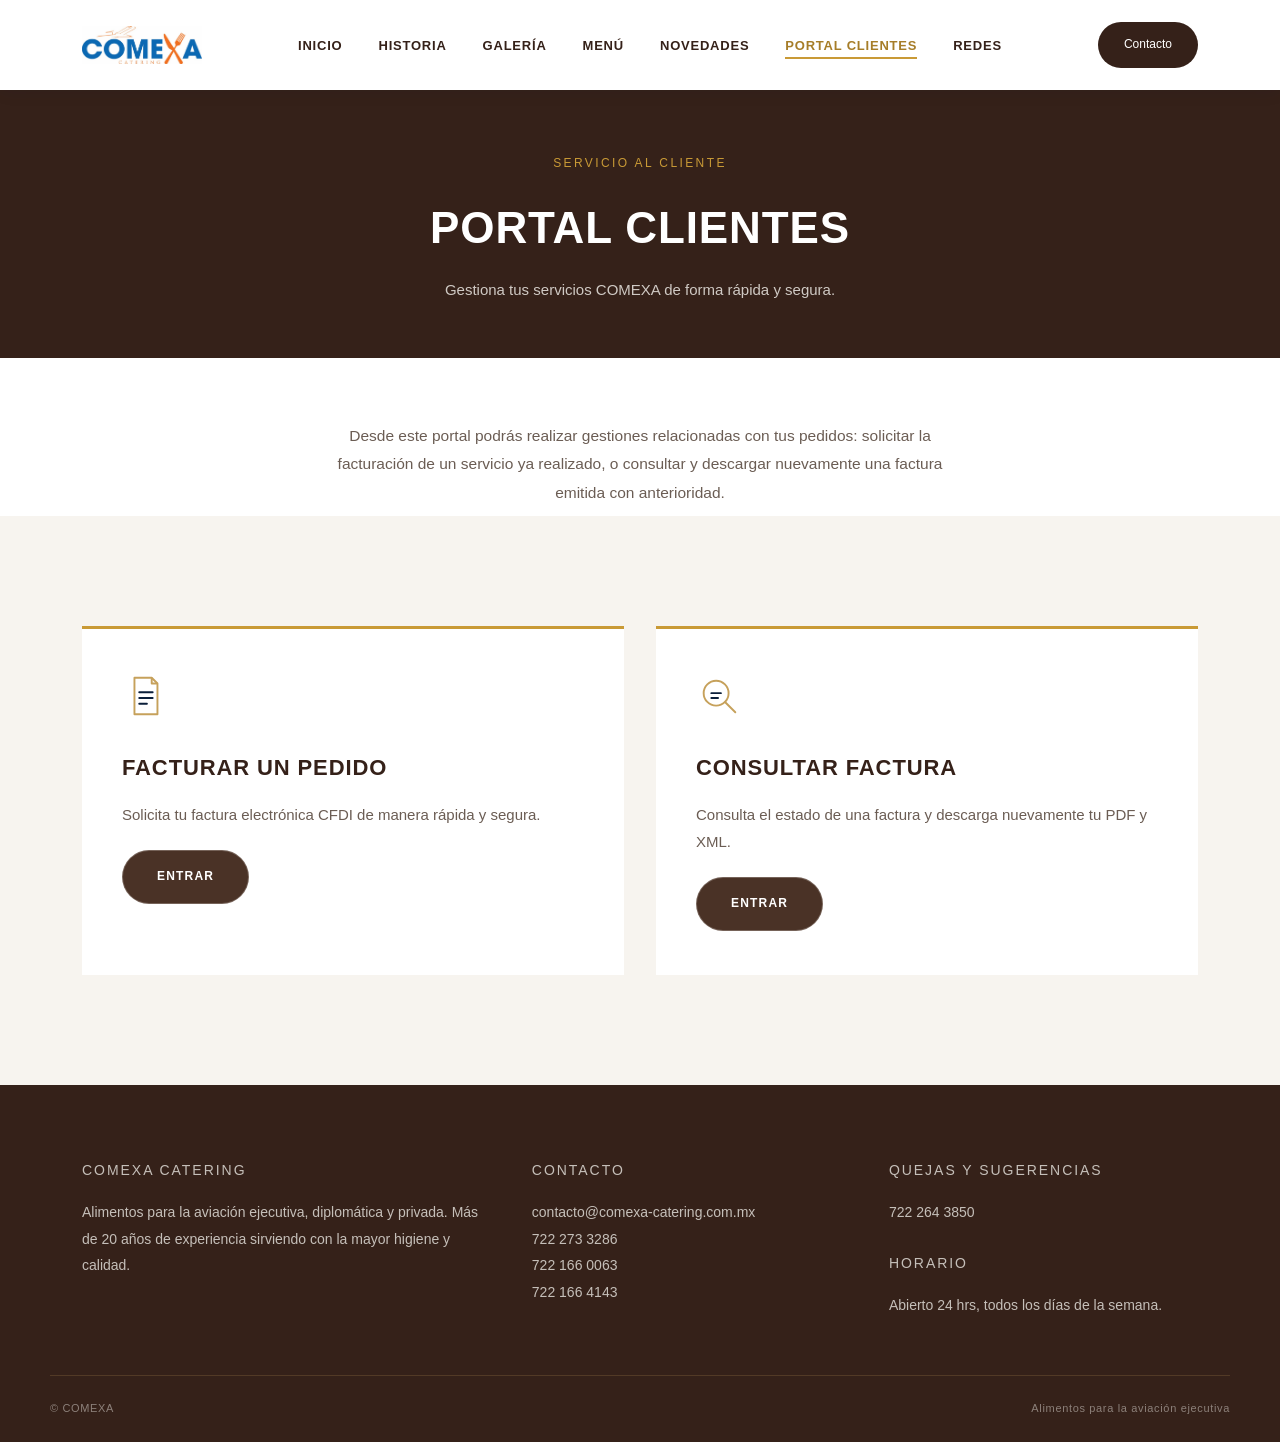
<file: portal-clientes.html>
<!DOCTYPE html>
<html lang="es">
<head>
<meta charset="UTF-8">
<meta name="viewport" content="width=device-width, initial-scale=1.0">
<title>Portal Clientes — COMEXA CATERING</title>
<link rel="preconnect" href="https://fonts.googleapis.com">
<link href="https://fonts.googleapis.com/css2?family=Spectral:wght@400;500;600;700&family=Manrope:wght@400;500;600;700;800&family=IBM+Plex+Mono:wght@400;500&display=swap" rel="stylesheet">
<link rel="stylesheet" href="css/styles.css">
</head>
<body>

  <nav class="navbar">
    <div class="container">
      <a href="index.html" class="logo">
        <img src="images/logo.png" alt="Comexa Catering" class="logo-mark">
        <!-- span class="logo-text">COMEXA<span>CATERING AVIACIÓN EJECUTIVA</span></!-->
      </a>

      <ul class="nav-links" id="navLinks">
        <li><a href="index.html">Inicio</a></li>
        <li><a href="historia.html">Historia</a></li>
        <li><a href="galeria.html">Galería</a></li>
        <li><a href="menu_comexa.pdf" target="_blank" rel="noopener">Menú</a></li>
        <li><a href="novedades.html">Novedades</a></li>
        <li><a href="portal-clientes.html" class="active">Portal Clientes</a></li>
        <li><a href="qr.html">Redes</a></li>
      </ul>
 
      <a href="#contacto" class="nav-cta">Contacto</a>
 
      <button class="menu-toggle" id="menuToggle" aria-label="Abrir menú">
        <span></span><span></span><span></span>
      </button>
    </div>
  </nav>
 
  <header class="page-header">
    <div class="container">
      <p class="section-eyebrow">Servicio al cliente</p>
      <h1>Portal Clientes</h1>
      <p style="font-family: var(--font-body); font-size: 15px; color: rgba(246,244,239,0.8); margin-top: 14px;">Gestiona tus servicios COMEXA de forma rápida y segura.</p>
    </div>
  </header>
 
  <section class="portal-intro">
    <div class="container">
      <p>Desde este portal podrás realizar gestiones relacionadas con tus pedidos: solicitar la facturación de un servicio ya realizado, o consultar y descargar nuevamente una factura emitida con anterioridad.</p>
    </div>
  </section>
 
  <section class="mv">
    <div class="container">
      <div class="mv-grid">
 
        <!-- Tarjeta: Facturar un pedido -->
        <div class="mv-card">
          <svg class="mv-icon" viewBox="0 0 48 48" fill="none" xmlns="http://www.w3.org/2000/svg">
            <path d="M13 5H31L37 11V43H13V5Z" stroke="#C6A15B" stroke-width="2" stroke-linejoin="round"/>
            <path d="M31 5V11H37" stroke="#C6A15B" stroke-width="2" stroke-linejoin="round"/>
            <path d="M18 20H32M18 26H32M18 32H26" stroke="#0B1F3A" stroke-width="2" stroke-linecap="round"/>
          </svg>
          <h3>Facturar un pedido</h3>
          <p>Solicita tu factura electrónica CFDI de manera rápida y segura.</p>
          <a href="facturar.html" class="btn btn-primary" data-portal-action="facturar-pedido">Entrar</a>
        </div>
 
        <!-- Tarjeta: Consultar factura -->
        <div class="mv-card">
          <svg class="mv-icon" viewBox="0 0 48 48" fill="none" xmlns="http://www.w3.org/2000/svg">
            <circle cx="21" cy="21" r="13" stroke="#C6A15B" stroke-width="2"/>
            <path d="M30.5 30.5L41 41" stroke="#C6A15B" stroke-width="2" stroke-linecap="round"/>
            <path d="M16 21H26M16 26H23" stroke="#0B1F3A" stroke-width="2" stroke-linecap="round"/>
          </svg>
          <h3>Consultar factura</h3>
          <p>Consulta el estado de una factura y descarga nuevamente tu PDF y XML.</p>
          <a href="consultar-factura.html" class="btn btn-primary" data-portal-action="consultar-factura">Entrar</a>
        </div>
 
      </div>
    </div>
  </section>
 
  <footer class="site-footer" id="contacto">
    <div class="container footer-grid">
      <div class="footer-brand">
        <p class="footer-label">Comexa Catering</p>
        <p>Alimentos para la aviación ejecutiva, diplomática y privada. Más de 20 años de experiencia sirviendo con la mayor higiene y calidad.</p>
      </div>
      <div>
        <p class="footer-label">Contacto</p>
        <a href="mailto:contacto@comexa-catering.com.mx">contacto@comexa-catering.com.mx</a>
        <p>722 273 3286</p>
        <p>722 166 0063</p>
        <p>722 166 4143</p>
      </div>
      <div>
        <p class="footer-label">Quejas y sugerencias</p>
        <p>722 264 3850</p>
        <p class="footer-label" style="margin-top:24px;">Horario</p>
        <p>Abierto 24 hrs, todos los días de la semana.</p>
      </div>
    </div>
    <div class="footer-bottom container">
      <span>© COMEXA</span>
      <span>Alimentos para la aviación ejecutiva</span>
    </div>
  </footer>
 
  <script>
    const toggle = document.getElementById('menuToggle');
    const links = document.getElementById('navLinks');
    toggle.addEventListener('click', () => links.classList.toggle('open'));
 
    /*
      Preparado para conectar cada tarjeta con su futura funcionalidad.
      Por ahora cada botón "Entrar" navega a una página de marcador de
      posición (facturar.html / consultar-factura.html).
      Cuando exista la lógica real (formulario, backend, validación de
      folio, etc.), solo hay que reemplazar el contenido de esas páginas
      o cambiar su "href" por la ruta del sistema correspondiente.
    */
    document.querySelectorAll('[data-portal-action]').forEach(function (el) {
      el.addEventListener('click', function () {
        // Punto de enganche para futura integración (analytics, validación, etc.)
        console.log('Portal Clientes → acción seleccionada:', el.dataset.portalAction);
      });
    });
  </script>
 
</body>
</html>
</file>
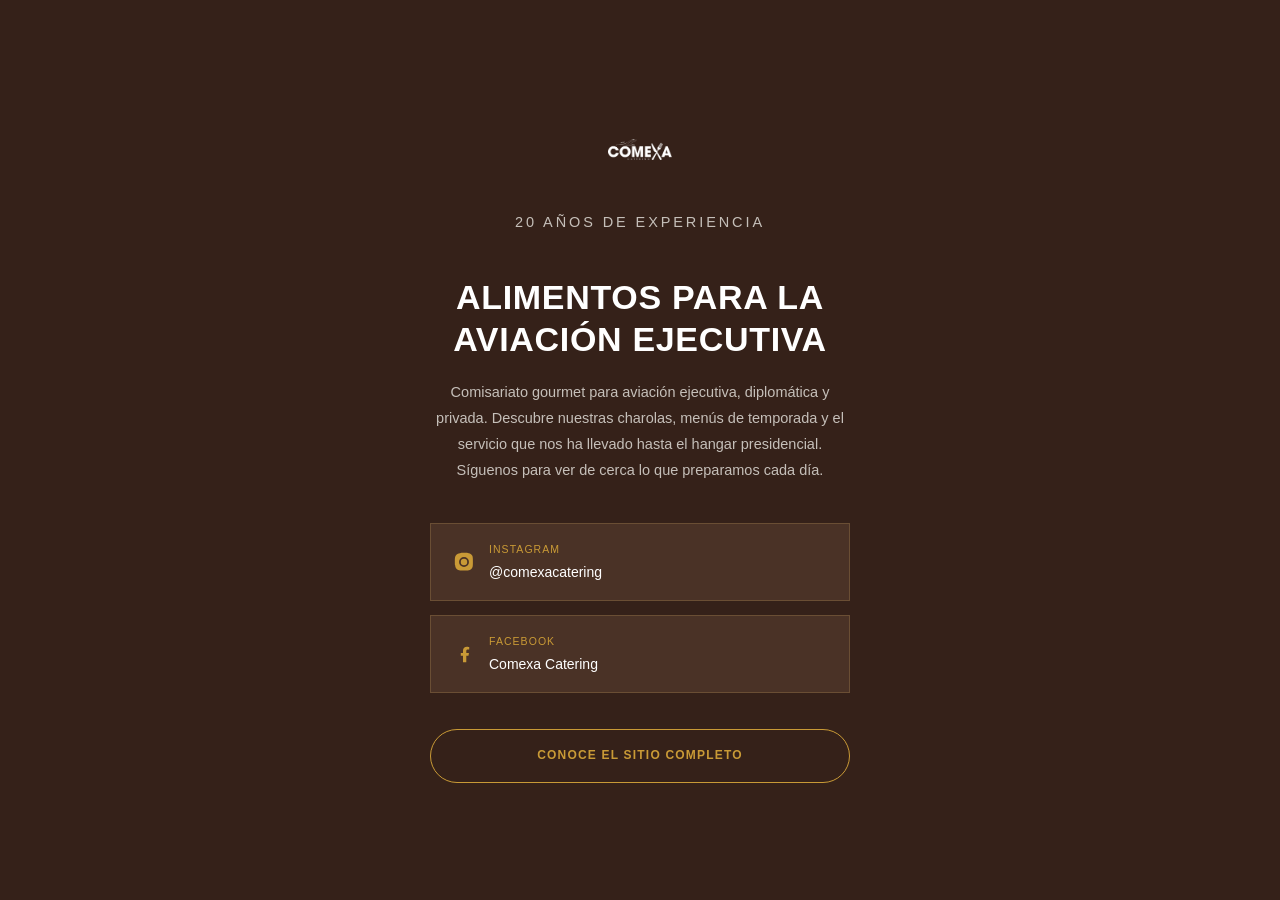
<file: qr.html>
<!DOCTYPE html>
<html lang="es">
<head>
<meta charset="UTF-8">
<meta name="viewport" content="width=device-width, initial-scale=1.0">
<title>Comexa Catering — Síguenos</title>
<link rel="preconnect" href="https://fonts.googleapis.com">
<link href="https://fonts.googleapis.com/css2?family=Spectral:wght@400;500;600;700&family=Manrope:wght@400;500;600;700;800&family=IBM+Plex+Mono:wght@400;500&display=swap" rel="stylesheet">
<link rel="stylesheet" href="css/styles.css">
</head>
<body>

  <section class="qr-page">
    <div class="qr-card">
      <img src="images/COMEXA_BLANCO.png" alt="Comexa Catering" class="qr-logo">

      <p class="section-eyebrow">20 años de experiencia</p>
      <h1>Alimentos para la aviación ejecutiva</h1>
      <p>Comisariato gourmet para aviación ejecutiva, diplomática y privada. Descubre nuestras charolas, menús de temporada y el servicio que nos ha llevado hasta el hangar presidencial. Síguenos para ver de cerca lo que preparamos cada día.</p>

      <div class="qr-social">
        <a href="https://www.instagram.com/comexa_catering?igsh=OWt3Zmx2cWlienln" target="_blank" rel="noopener">
          <svg viewBox="0 0 24 24" fill="currentColor"><path d="M12 2c2.7 0 3.1 0 4.1.1 1 .1 1.7.2 2.3.5.6.3 1.1.6 1.6 1.1.5.5.8 1 1.1 1.6.3.6.4 1.3.5 2.3.1 1 .1 1.4.1 4.1s0 3.1-.1 4.1c-.1 1-.2 1.7-.5 2.3a4.6 4.6 0 0 1-1.1 1.6 4.6 4.6 0 0 1-1.6 1.1c-.6.3-1.3.4-2.3.5-1 .1-1.4.1-4.1.1s-3.1 0-4.1-.1c-1-.1-1.7-.2-2.3-.5a4.6 4.6 0 0 1-1.6-1.1 4.6 4.6 0 0 1-1.1-1.6c-.3-.6-.4-1.3-.5-2.3C2 15.1 2 14.7 2 12s0-3.1.1-4.1c.1-1 .2-1.7.5-2.3.3-.6.6-1.1 1.1-1.6.5-.5 1-.8 1.6-1.1.6-.3 1.3-.4 2.3-.5C8.9 2 9.3 2 12 2zm0 4.6a5.4 5.4 0 1 0 0 10.8 5.4 5.4 0 0 0 0-10.8zm0 8.9a3.5 3.5 0 1 1 0-7 3.5 3.5 0 0 1 0 7zm5.7-8.7a1.26 1.26 0 1 1-2.52 0 1.26 1.26 0 0 1 2.52 0z"/></svg>
          <span class="handle">
            <span class="platform">Instagram</span>
            <span class="user">@comexacatering</span>
          </span>
        </a>
        <a href="https://www.facebook.com/comexacatering" target="_blank" rel="noopener">
          <svg viewBox="0 0 24 24" fill="currentColor"><path d="M14.5 21v-7.2h2.4l.5-3H14.5V8.7c0-.9.3-1.6 1.7-1.6h1.5V4.4C17.4 4.3 16.4 4 15.2 4c-2.5 0-4.3 1.6-4.3 4.4v2.4H8.5v3h2.4V21h3.6z"/></svg>
          <span class="handle">
            <span class="platform">Facebook</span>
            <span class="user">Comexa Catering</span>
          </span>
        </a>
      </div>

      <a href="index.html" class="btn btn-outline">Conoce el sitio completo</a>
    </div>
  </section>

</body>
</html>
</file>
<file: css/styles.css>
/* ============ 1. VARIABLES DE DISEÑO ============ */
  :root{
    --navy: #352119;
    --navy-light: #4A3226;
    --gold: #C99A36;
    --gold-dim: #A67D28;
    --cream: #F7F4EF;
    --ink: #352119;
    --slate: #6B5D54;
    --white: #FFFFFF;

    --font-display: 'Helvetica Neue', Helvetica, Arial, sans-serif;
    --font-body: 'Helvetica Neue', Helvetica, Arial, sans-serif;
    --font-mono: 'Helvetica Neue', Helvetica, Arial, sans-serif;
  }

  *{ margin:0; padding:0; box-sizing:border-box; }

  body{
    font-family: var(--font-body);
    color: var(--ink);
    background: var(--cream);
    line-height: 1.6;
  }

  a{ text-decoration:none; color:inherit; }
  img{ max-width:100%; display:block; }

  /* Manual de marca COMEXA — Tipografía, punto 03:
     "Títulos: Helvetica Bold, mayúsculas y espaciado amplio." */
  h1, h2{
    text-transform: uppercase;
    letter-spacing: 0.02em;
  }

  .container{
    max-width: 1180px;
    margin: 0 auto;
    padding: 0 32px;
  }

  /* ============ 2. FRANJA "STATUS DE VUELO" ============ */
  .flight-strip{
    background: var(--navy);
    color: var(--gold);
    font-family: var(--font-mono);
    font-size: 12px;
    letter-spacing: 0.08em;
    padding: 8px 0;
    border-bottom: 1px solid rgba(198,161,91,0.25);
  }

  .flight-strip .container{
    display: flex;
    justify-content: space-between;
    align-items: center;
    flex-wrap: wrap;
    gap: 6px;
  }

  .flight-strip span{
    color: rgba(246,244,239,0.75);
  }

  .flight-strip strong{
    color: var(--gold);
    font-weight: 500;
  }

  /* ============ 3. NAVBAR ============ */
  .navbar{
    background: var(--white);
    position: sticky;
    top: 0;
    z-index: 100;
    box-shadow: 0 2px 16px rgba(11,31,58,0.08);
  }

  .navbar .container{
    display: flex;
    align-items: center;
    justify-content: space-between;
    height: 90px;
  }

  .logo{
    display: flex;
    align-items: center;
    gap: 12px;
  }

  .logo-mark{
    width: 120px;
    height: 120px;
    flex-shrink: 0;
    object-fit: contain;
  }

  .logo-text{
    font-family: var(--font-display);
    font-size: 21px;
    font-weight: 600;
    color: var(--navy);
    letter-spacing: 0.02em;
    line-height: 1.1;
  }

  .logo-text span{
    display:block;
    font-family: var(--font-mono);
    font-size: 9px;
    font-weight: 400;
    letter-spacing: 0.14em;
    color: var(--gold-dim);
    margin-top: 3px;
  }

  .nav-links{
    display: flex;
    align-items: center;
    gap: 36px;
    list-style: none;
  }

  .nav-links a{
    font-size: 13px;
    font-weight: 600;
    color: var(--navy);
    letter-spacing: 0.06em;
    text-transform: uppercase;
    position: relative;
    padding: 6px 0;
    transition: color 0.25s ease;
  }

  .nav-links a::after{
    content:'';
    position: absolute;
    bottom: 0;
    left: 0;
    width: 0;
    height: 2px;
    background: var(--gold);
    transition: width 0.25s ease;
  }

  .nav-links a.active{
    color: var(--gold-dim);
  }

  .nav-links a.active::after{
    width: 100%;
  }

  .nav-links a:hover{
    color: var(--gold-dim);
  }

  .nav-links a:hover::after{
    width: 100%;
  }

  .nav-cta{
    background: var(--navy);
    color: var(--white) !important;
    padding: 13px 26px !important;
    border-radius: 30px;
    font-size: 12px !important;
  }

  .nav-cta::after{ display:none; }

  .nav-cta:hover{
    background: var(--gold-dim);
    color: var(--navy) !important;
  }

  .menu-toggle{
    display:none;
    background:none;
    border:none;
    cursor:pointer;
    width: 28px;
    height: 20px;
    flex-direction: column;
    justify-content: space-between;
  }

  .menu-toggle span{
    display:block;
    height: 2px;
    background: var(--navy);
    width: 100%;
  }

  /* ============ 4. HERO ============ */
  .hero{
    position: relative;
    min-height: clamp(460px, 66vh, 660px);
    display: flex;
    align-items: center;
    justify-content: center;
    background: var(--navy);
    overflow: hidden;
    text-align: center;
  }

  .hero::before{
    content:'';
    position: absolute;
    inset: 0;
    background: url('../images/hero-bg.jpg');
    background-size: cover;
    background-position: center;
    /* Tiñe cualquier fotografía a la paleta café/dorado de marca,
       en vez de dejar sus colores originales (ej. tonos azules). */
    filter: grayscale(0.5) sepia(0.55) saturate(1.3) brightness(0.85);
  }

  .hero::after{
    content:'';
    position: absolute;
    inset: 0;
    background: linear-gradient(180deg, rgba(53,33,25,0.55) 0%, rgba(53,33,25,0.5) 45%, rgba(53,33,25,0.82) 100%);
  }

  .hero-content{
    position: relative;
    z-index: 2;
    max-width: 720px;
    padding: 0 32px;
    display: flex;
    flex-direction: column;
    align-items: center;
  }

  .brand-divider{
    width: 160px;
    max-width: 50%;
    height: 1px;
    background: rgba(201,154,54,0.55);
    position: relative;
    margin: 20px auto 26px;
  }

  .brand-divider span{
    position: absolute;
    left: 50%;
    top: 50%;
    transform: translate(-50%, -50%);
    width: 6px;
    height: 6px;
    border-radius: 50%;
    background: var(--gold);
  }

  .hero-caption{
    font-family: var(--font-mono);
    font-size: 11px;
    letter-spacing: 0.2em;
    text-transform: uppercase;
    color: var(--gold);
    margin-top: 36px;
  }

  .hero-caption .dot{
    display: inline-block;
    width: 4px;
    height: 4px;
    border-radius: 50%;
    background: var(--gold);
    margin: 0 12px;
    vertical-align: middle;
  }

  .hero-eyebrow{
    font-family: var(--font-mono);
    font-size: 12px;
    letter-spacing: 0.24em;
    color: rgba(255,255,255,0.9);
    text-transform: uppercase;
    margin-bottom: 0;
    text-shadow: 0 2px 10px rgba(0,0,0,0.4);
  }

  .hero h1{
    font-family: var(--font-display);
    font-size: clamp(32px, 4.2vw, 50px);
    font-weight: 600;
    color: var(--white);
    text-transform: uppercase;
    letter-spacing: 0.01em;
    line-height: 1.25;
    margin-bottom: 22px;
    text-shadow: 0 4px 18px rgba(0,0,0,0.5);
  }

  .hero h1 em{
    font-style: normal;
    color: var(--gold);
  }

  .hero p{
    font-family: var(--font-mono);
    font-size: 13px;
    letter-spacing: 0.12em;
    text-transform: uppercase;
    color: rgba(255,255,255,0.9);
    max-width: 520px;
    margin-bottom: 44px;
    text-shadow: 0 2px 10px rgba(0,0,0,0.4);
  }

  .hero-actions{
    display: flex;
    gap: 18px;
    flex-wrap: wrap;
    justify-content: center;
  }

  .btn{
    display: inline-flex;
    align-items: center;
    gap: 10px;
    padding: 16px 34px;
    font-size: 12px;
    font-weight: 600;
    letter-spacing: 0.1em;
    text-transform: uppercase;
    border-radius: 30px;
    transition: all 0.25s ease;
  }

  .btn-primary{
    background: var(--navy-light);
    border: 1px solid rgba(246,244,239,0.25);
    color: var(--white);
  }

  .btn-primary:hover{
    background: var(--gold);
    color: var(--navy);
    border-color: var(--gold);
  }

  .btn-outline{
    border: 1px solid var(--gold);
    color: var(--gold);
  }

  .btn-outline:hover{
    background: var(--gold);
    color: var(--navy);
  }

  /* ============ 6. ORGULLO COMEXA ============ */
  .pride{
    background: var(--navy);
    padding: 110px 0;
    position: relative;
  }

  .pride .container{
    display: grid;
    grid-template-columns: 1fr 1fr;
    gap: 64px;
    align-items: start;
  }

  .section-eyebrow{
    font-family: var(--font-mono);
    font-size: 12px;
    letter-spacing: 0.2em;
    text-transform: uppercase;
    color: var(--gold);
    display: flex;
    align-items: center;
    gap: 12px;
    margin-bottom: 20px;
  }

  .section-eyebrow::before{
    content:'';
    width: 28px;
    height: 1px;
    background: var(--gold);
  }

  .pride h2{
    font-family: var(--font-display);
    font-size: clamp(30px, 3.4vw, 42px);
    font-weight: 600;
    color: var(--white);
    line-height: 1.2;
    margin-bottom: 24px;
  }

  .pride p{
    color: rgba(246,244,239,0.75);
    font-size: 15px;
    line-height: 1.8;
    margin-bottom: 28px;
  }

  .pride-tags{
    display: flex;
    flex-wrap: wrap;
    gap: 10px;
  }

  .pride-tags span{
    font-family: var(--font-mono);
    font-size: 11px;
    letter-spacing: 0.06em;
    color: rgba(246,244,239,0.9);
    border: 1px solid rgba(198,161,91,0.35);
    padding: 7px 14px;
    border-radius: 20px;
  }

  .pride-cards{
    display: flex;
    flex-direction: column;
    gap: 20px;
  }

  .pride-card{
    background: var(--navy-light);
    border-left: 3px solid var(--gold);
    padding: 28px 30px;
  }

  .pride-card .stub{
    font-family: var(--font-mono);
    font-size: 11px;
    letter-spacing: 0.1em;
    color: var(--gold);
    margin-bottom: 10px;
    display: block;
  }

  .pride-card h3{
    font-family: var(--font-display);
    font-size: 19px;
    font-weight: 600;
    color: var(--white);
    margin-bottom: 10px;
  }

  .pride-card p{
    font-size: 14px;
    color: rgba(246,244,239,0.7);
    margin: 0;
  }

  /* ============ 7. MISIÓN / VISIÓN ============ */
  .mv{
    background: var(--cream);
    padding: 110px 0;
  }

  .mv-header{
    text-align: center;
    max-width: 560px;
    margin: 0 auto 56px;
  }

  .mv-header .section-eyebrow{
    justify-content: center;
  }

  .mv-header .section-eyebrow::before{ display:none; }

  .mv-header h2{
    font-family: var(--font-display);
    font-size: clamp(28px, 3.2vw, 38px);
    font-weight: 600;
    color: var(--navy);
  }

  .mv-grid{
    display: grid;
    grid-template-columns: 1fr 1fr;
    gap: 32px;
  }

  .mv-card{
    background: var(--white);
    border-top: 3px solid var(--gold);
    padding: 44px 40px;
  }

  .mv-icon{
    width: 46px;
    height: 46px;
    margin-bottom: 24px;
  }

  .mv-card h3{
    font-family: var(--font-display);
    font-size: 22px;
    font-weight: 600;
    color: var(--navy);
    margin-bottom: 16px;
    text-transform: uppercase;
    letter-spacing: 0.04em;
  }

  .mv-card p{
    font-size: 15px;
    color: var(--slate);
    line-height: 1.8;
  }

  .mv-card .btn{
    margin-top: 22px;
  }

  /* ============ 7.6 PORTAL CLIENTES — texto introductorio ============ */
  .portal-intro{
    background: var(--white);
    padding: 64px 0 8px;
    text-align: center;
  }

  .portal-intro p{
    max-width: 620px;
    margin: 0 auto;
    color: var(--slate);
    font-size: 15.5px;
    line-height: 1.85;
  }

  /* ============ 8. ENCABEZADO DE PÁGINA INTERIOR ============ */
  .page-header{
    background: var(--navy);
    padding: 64px 0 56px;
    text-align: center;
  }

  .page-header .section-eyebrow{
    justify-content: center;
  }

  .page-header .section-eyebrow::before{ display:none; }

  .page-header h1{
    font-family: var(--font-display);
    font-size: clamp(30px, 3.6vw, 44px);
    font-weight: 600;
    color: var(--white);
  }

  /* ============ 9. PLACEHOLDER (secciones por construir) ============ */
  .placeholder{
    background: var(--cream);
    padding: 100px 0;
    text-align: center;
  }

  .placeholder p{
    font-family: var(--font-mono);
    font-size: 13px;
    letter-spacing: 0.08em;
    color: var(--slate);
    text-transform: uppercase;
  }

  /* ============ 6.5 CONSUMO LOCAL ============ */
  .local{
    background: var(--white);
    padding: 100px 0;
  }

  .local .container{
    display: grid;
    grid-template-columns: 1fr 0.85fr;
    gap: 64px;
    align-items: center;
  }

  .local-img{
    width: 100%;
    height: 380px;
    object-fit: cover;
    border-top: 3px solid var(--gold);
  }

  .local-content h2{
    font-family: var(--font-display);
    font-size: clamp(28px, 3.4vw, 38px);
    font-weight: 600;
    color: var(--navy);
    line-height: 1.2;
    margin-bottom: 22px;
  }

  .local-content p{
    color: var(--slate);
    font-size: 15px;
    line-height: 1.8;
    margin-bottom: 28px;
  }

  /* ============ 7. ORGULLO / MISIÓN / VISIÓN ============ */

  /* ============ 7.5 EQUIPO COMEXA ============ */
  .team{
    background: var(--cream);
    padding: 100px 0;
  }

  .team .container{
    display: grid;
    grid-template-columns: 0.85fr 1fr;
    gap: 64px;
    align-items: center;
  }

  .team-img{
    width: 100%;
    height: 420px;
    object-fit: cover;
    border-top: 3px solid var(--gold);
  }

  .team-list{
    display: flex;
    flex-direction: column;
  }

  .team-row{
    display: flex;
    align-items: baseline;
    justify-content: space-between;
    gap: 20px;
    padding: 22px 0;
    border-bottom: 1px solid rgba(11,31,58,0.1);
  }

  .team-row:first-child{
    padding-top: 0;
  }

  .team-row h3{
    font-family: var(--font-display);
    font-size: 21px;
    font-weight: 600;
    color: var(--navy);
  }

  .team-row p{
    font-family: var(--font-mono);
    font-size: 11px;
    letter-spacing: 0.08em;
    text-transform: uppercase;
    color: var(--gold-dim);
    white-space: nowrap;
  }

  /* ============ 10. HISTORIA NARRATIVA ============ */
  .story{
    background: var(--white);
    padding: 90px 0;
  }

  .story .container{
    display: grid;
    grid-template-columns: 0.8fr 1.2fr;
    gap: 64px;
    align-items: start;
  }

  .story h2{
    font-family: var(--font-display);
    font-size: clamp(26px, 3vw, 34px);
    font-weight: 600;
    color: var(--navy);
    position: sticky;
    top: 120px;
  }

  .story-text p{
    font-size: 15px;
    color: var(--slate);
    line-height: 1.85;
    margin-bottom: 20px;
  }

  .story-img{
    margin-top: 32px;
    width: 100%;
    height: 320px;
    object-fit: cover;
  }

  /* ============ 11. FOOTER / CONTACTO ============ */
  .site-footer{
    background: var(--navy);
    padding: 72px 0 0;
  }

  .footer-grid{
    display: grid;
    grid-template-columns: 1.3fr 1fr 1fr;
    gap: 48px;
    padding-bottom: 56px;
    border-bottom: 1px solid rgba(198,161,91,0.2);
  }

  .footer-label{
    font-family: var(--font-mono);
    font-size: 12px;
    letter-spacing: 0.14em;
    text-transform: uppercase;
    color: var(--gold);
    margin-bottom: 16px;
  }

  .footer-grid a,
  .footer-grid p{
    color: rgba(246,244,239,0.75);
    font-size: 14px;
    line-height: 1.9;
  }

  .footer-grid a{
    display: block;
    transition: color 0.2s ease;
  }

  .footer-grid a:hover{
    color: var(--gold);
  }

  .footer-brand .logo-text{ color: var(--white); }

  .footer-bottom{
    padding: 24px 0;
    display: flex;
    justify-content: space-between;
    flex-wrap: wrap;
    gap: 10px;
    font-family: var(--font-mono);
    font-size: 11px;
    letter-spacing: 0.06em;
    color: rgba(246,244,239,0.45);
  }

  /* ============ 12. MENÚ ============ */
  .menu-nav{
    background: var(--white);
    position: sticky;
    top: 90px;
    z-index: 90;
    border-bottom: 1px solid rgba(11,31,58,0.08);
    box-shadow: 0 4px 12px rgba(11,31,58,0.04);
  }

  .menu-nav .container{
    display: flex;
    gap: 8px;
    overflow-x: auto;
    padding-top: 14px;
    padding-bottom: 14px;
    scrollbar-width: none;
  }

  .menu-nav .container::-webkit-scrollbar{ display:none; }

  .menu-nav a{
    font-family: var(--font-mono);
    font-size: 11px;
    letter-spacing: 0.08em;
    text-transform: uppercase;
    color: var(--slate);
    white-space: nowrap;
    padding: 8px 16px;
    border-radius: 20px;
    border: 1px solid rgba(11,31,58,0.12);
    transition: all 0.2s ease;
  }

  .menu-nav a:hover{
    border-color: var(--gold);
    color: var(--gold-dim);
  }

  .menu-group{
    padding: 76px 0;
    scroll-margin-top: 150px;
  }

  .menu-group.alt{
    background: var(--cream);
  }

  .menu-group-head{
    text-align: center;
    max-width: 560px;
    margin: 0 auto 52px;
  }

  .menu-group-head .section-eyebrow{ justify-content: center; }
  .menu-group-head .section-eyebrow::before{ display:none; }

  .menu-group-head h2{
    font-family: var(--font-display);
    font-size: clamp(28px, 3.2vw, 38px);
    font-weight: 600;
    color: var(--navy);
  }

  .menu-sub-grid{
    display: grid;
    grid-template-columns: 1fr 1fr;
    gap: 44px 64px;
  }

  .menu-sub{ break-inside: avoid; margin-bottom: 8px; }

  .menu-sub h3{
    font-family: var(--font-mono);
    font-size: 12px;
    letter-spacing: 0.1em;
    text-transform: uppercase;
    color: var(--gold-dim);
    padding-bottom: 10px;
    margin-bottom: 14px;
    border-bottom: 1px solid rgba(198,161,91,0.35);
  }

  .menu-sub .note{
    font-size: 12px;
    color: var(--slate);
    font-style: italic;
    margin-bottom: 14px;
    margin-top: -6px;
  }

  .menu-items{
    list-style: none;
  }

  .menu-items li{
    padding: 9px 0;
    border-bottom: 1px solid rgba(11,31,58,0.07);
    font-size: 14.5px;
    color: var(--ink);
  }

  .menu-items li:last-child{ border-bottom: none; }

  .menu-items li .desc{
    display: block;
    font-size: 12.5px;
    color: var(--slate);
    margin-top: 2px;
    font-style: italic;
  }

  .menu-cta{
    text-align: center;
    padding: 90px 0;
    background: var(--navy);
  }

  .menu-cta p{
    font-family: var(--font-mono);
    font-size: 12px;
    letter-spacing: 0.16em;
    text-transform: uppercase;
    color: var(--gold);
    margin-bottom: 18px;
  }

  .menu-cta h2{
    font-family: var(--font-display);
    font-size: clamp(24px, 2.8vw, 32px);
    color: var(--white);
    margin-bottom: 28px;
  }

  /* ============ 13. GALERÍA ============ */
  .gallery{
    background: var(--white);
    padding: 90px 0 110px;
  }

  .gallery-grid{
    display: grid;
    grid-template-columns: repeat(4, 1fr);
    grid-auto-rows: 220px;
    gap: 14px;
  }

  .gallery-item{
    position: relative;
    overflow: hidden;
    background: var(--cream);
  }

  .gallery-item img{
    width: 100%;
    height: 100%;
    object-fit: cover;
    transition: transform 0.5s ease;
  }

  .gallery-item:hover img{
    transform: scale(1.06);
  }

  .gallery-item::after{
    content:'';
    position: absolute;
    inset: 0;
    box-shadow: inset 0 0 0 1px rgba(198,161,91,0);
    transition: box-shadow 0.25s ease;
    pointer-events: none;
  }

  .gallery-item:hover::after{
    box-shadow: inset 0 0 0 2px var(--gold);
  }

  .gallery-item .cap{
    position: absolute;
    left: 0;
    right: 0;
    bottom: 0;
    padding: 14px 16px;
    font-family: var(--font-mono);
    font-size: 10px;
    letter-spacing: 0.08em;
    text-transform: uppercase;
    color: var(--white);
    background: linear-gradient(to top, rgba(11,31,58,0.75), transparent);
    opacity: 0;
    transition: opacity 0.25s ease;
  }

  .gallery-item:hover .cap{
    opacity: 1;
  }

  .g-wide{ grid-column: span 2; }
  .g-tall{ grid-row: span 2; }
  .g-big{ grid-column: span 2; grid-row: span 2; }

  /* ============ 14. PÁGINA QR / REDES ============ */
  .qr-page{
    min-height: 100vh;
    display: flex;
    align-items: center;
    justify-content: center;
    background: var(--navy);
    padding: 48px 24px;
  }

  .qr-card{
    max-width: 420px;
    width: 100%;
    text-align: center;
  }

  .qr-logo{
    width: 64px;
    height: 64px;
    margin: 0 auto 28px;
    object-fit: contain;
  }

  .qr-card .section-eyebrow{
    justify-content: center;
  }

  .qr-card .section-eyebrow::before{ display:none; }

  .qr-card h1{
    font-family: var(--font-display);
    font-size: clamp(26px, 6vw, 34px);
    font-weight: 600;
    color: var(--white);
    margin-bottom: 18px;
    line-height: 1.25;
  }

  .qr-card p{
    color: rgba(246,244,239,0.75);
    font-size: 14.5px;
    line-height: 1.8;
    margin-bottom: 40px;
  }

  .qr-social{
    display: flex;
    flex-direction: column;
    gap: 14px;
    margin-bottom: 36px;
  }

  .qr-social a{
    display: flex;
    align-items: center;
    gap: 14px;
    background: var(--navy-light);
    border: 1px solid rgba(198,161,91,0.25);
    padding: 17px 22px;
    text-align: left;
    transition: all 0.25s ease;
  }

  .qr-social a:hover{
    border-color: var(--gold);
    background: rgba(198,161,91,0.08);
  }

  .qr-social svg{
    width: 22px;
    height: 22px;
    flex-shrink: 0;
    color: var(--gold);
  }

  .qr-social .handle{
    display: flex;
    flex-direction: column;
  }

  .qr-social .platform{
    font-family: var(--font-mono);
    font-size: 10.5px;
    letter-spacing: 0.1em;
    text-transform: uppercase;
    color: var(--gold);
    margin-bottom: 3px;
  }

  .qr-social .user{
    font-size: 14px;
    color: var(--white);
    font-weight: 500;
  }

  .qr-card .btn-outline{
    width: 100%;
    justify-content: center;
  }

  @media (max-width: 860px){
    .gallery-grid{
      grid-template-columns: repeat(2, 1fr);
      grid-auto-rows: 180px;
    }
    .g-big{ grid-column: span 2; grid-row: span 2; }
    .menu-sub-grid{ grid-template-columns: 1fr; gap: 36px; }
    .menu-nav{ top: 0; }
    .story .container{ grid-template-columns: 1fr; gap: 24px; }
    .story h2{ position: static; }
    .footer-grid{ grid-template-columns: 1fr; gap: 32px; }
    .pride .container{ grid-template-columns: 1fr; gap: 44px; }
    .mv-grid{ grid-template-columns: 1fr; }
    .local .container{ grid-template-columns: 1fr; gap: 32px; }
    .local-img{ order: -1; height: 260px; }
    .team .container{ grid-template-columns: 1fr; gap: 32px; }
    .team-img{ height: 260px; }
    .nav-links{
      position: fixed;
      top: 90px;
      left: 0;
      right: 0;
      background: var(--white);
      flex-direction: column;
      align-items: flex-start;
      gap: 0;
      padding: 8px 32px 24px;
      transform: translateY(-140%);
      transition: transform 0.3s ease;
      box-shadow: 0 12px 20px rgba(11,31,58,0.08);
    }
    .nav-links.open{ transform: translateY(0); }
    .nav-links li{ width:100%; border-bottom: 1px solid rgba(11,31,58,0.08); }
    .nav-links a{ display:block; padding: 16px 0; }
    .nav-cta{ padding: 11px 20px !important; font-size: 11px !important; }
    .menu-toggle{ display:flex; }
    .flight-strip .container{ font-size: 10px; }
  }

  @media (max-width: 600px){
    .hero{
      min-height: auto;
      align-items: center;
      padding: 56px 0 48px;
    }
    .hero::after{
      background: linear-gradient(180deg, rgba(53,33,25,0.55) 0%, rgba(53,33,25,0.62) 60%, rgba(53,33,25,0.85) 100%);
    }
    .hero-content{
      max-width: 100%;
      padding: 0 24px;
    }
    .hero-eyebrow{
      font-size: 10.5px;
      letter-spacing: 0.16em;
      margin-bottom: 14px;
    }
    .hero h1{
      font-size: 28px;
      line-height: 1.3;
      margin-bottom: 16px;
    }
    .hero p{
      font-size: 11.5px;
      letter-spacing: 0.06em;
      margin-bottom: 28px;
    }
    .hero-actions{
      flex-direction: column;
      width: 100%;
      gap: 12px;
    }
    .hero-actions .btn{
      width: 100%;
      justify-content: center;
    }
  }

/* ============================================================
   PORTAL CLIENTES — FACTURACIÓN
   Clases nuevas con prefijo portal- / invoice- / fiscal-
   No modifica ninguna regla existente del sitio.
   ============================================================ */

.portal-wrap{
  background: var(--cream);
  padding: 70px 0 110px;
}

.portal-panel{
  background: var(--white);
  border-top: 3px solid var(--gold);
  max-width: 620px;
  margin: 0 auto;
  padding: 44px 40px;
}

.portal-panel-head{
  margin-bottom: 32px;
}

.portal-panel-head h2{
  font-family: var(--font-display);
  font-size: 22px;
  font-weight: 600;
  color: var(--navy);
  margin-bottom: 10px;
}

.portal-panel-head p{
  font-size: 14px;
  color: var(--slate);
  line-height: 1.7;
}

.portal-step{
  animation: portalFade 0.25s ease;
}

.portal-step[hidden]{
  display: none;
}

@keyframes portalFade{
  from{ opacity: 0; transform: translateY(6px); }
  to{ opacity: 1; transform: translateY(0); }
}

.portal-form-group{
  margin-bottom: 22px;
}

.portal-label{
  display: block;
  font-family: var(--font-mono);
  font-size: 11px;
  letter-spacing: 0.08em;
  text-transform: uppercase;
  color: var(--slate);
  margin-bottom: 8px;
}

.portal-input,
.portal-select{
  width: 100%;
  font-family: var(--font-body);
  font-size: 14.5px;
  color: var(--ink);
  background: var(--white);
  border: 1px solid rgba(11,31,58,0.18);
  padding: 13px 14px;
  border-radius: 2px;
  transition: border-color 0.2s ease;
}

.portal-input:focus,
.portal-select:focus{
  outline: none;
  border-color: var(--gold);
}

.portal-input:focus-visible,
.portal-select:focus-visible,
.btn:focus-visible,
.portal-check input:focus-visible{
  outline: 2px solid var(--gold);
  outline-offset: 2px;
}

.portal-help{
  font-size: 12px;
  color: var(--slate);
  margin-top: 8px;
}

.portal-error{
  font-size: 12.5px;
  color: #B3392C;
  margin-top: 8px;
  display: none;
}

.portal-error.is-visible{
  display: block;
}

.portal-input.has-error,
.portal-select.has-error{
  border-color: #B3392C;
}

.portal-banner{
  font-size: 13.5px;
  padding: 14px 16px;
  border-left: 3px solid #B3392C;
  background: rgba(179,57,44,0.06);
  color: #7a2a20;
  margin-bottom: 24px;
  display: none;
}

.portal-banner.is-visible{
  display: block;
}

.portal-actions{
  display: flex;
  gap: 14px;
  flex-wrap: wrap;
  margin-top: 8px;
}

.portal-actions .btn{
  border-radius: 30px;
}

.portal-link-btn{
  background: none;
  border: none;
  font-family: var(--font-mono);
  font-size: 12px;
  letter-spacing: 0.06em;
  text-transform: uppercase;
  color: var(--slate);
  text-decoration: underline;
  cursor: pointer;
  padding: 13px 6px;
}

.portal-link-btn:hover{
  color: var(--navy);
}

.portal-check{
  display: flex;
  align-items: flex-start;
  gap: 10px;
  margin-bottom: 26px;
}

.portal-check input{
  margin-top: 3px;
  flex-shrink: 0;
}

.portal-check label{
  font-size: 13.5px;
  color: var(--ink);
  line-height: 1.6;
}

/* ---------- Tarjeta de pedido / factura ---------- */
.invoice-card{
  border: 1px solid rgba(11,31,58,0.1);
  padding: 26px;
  margin-bottom: 28px;
}

.invoice-card h3{
  font-family: var(--font-display);
  font-size: 17px;
  color: var(--navy);
  margin-bottom: 18px;
}

.invoice-row{
  display: flex;
  justify-content: space-between;
  gap: 12px;
  padding: 9px 0;
  border-bottom: 1px solid rgba(11,31,58,0.07);
  font-size: 14px;
}

.invoice-row:last-child{ border-bottom: none; }

.invoice-row .label{
  color: var(--slate);
}

.invoice-row .value{
  color: var(--ink);
  font-weight: 500;
  text-align: right;
}

.invoice-items{
  margin: 18px 0;
  padding: 16px 0;
  border-top: 1px dashed rgba(11,31,58,0.15);
  border-bottom: 1px dashed rgba(11,31,58,0.15);
}

.invoice-item{
  display: flex;
  justify-content: space-between;
  gap: 12px;
  font-size: 13.5px;
  color: var(--ink);
  padding: 6px 0;
}

.invoice-item .qty{
  color: var(--slate);
  font-family: var(--font-mono);
  font-size: 12px;
  margin-right: 8px;
}

.invoice-total-row{
  display: flex;
  justify-content: space-between;
  padding-top: 14px;
  margin-top: 4px;
  border-top: 2px solid var(--navy);
}

.invoice-total-row .label{
  font-family: var(--font-display);
  font-size: 16px;
  color: var(--navy);
  font-weight: 600;
}

.invoice-total-row .value{
  font-family: var(--font-display);
  font-size: 20px;
  color: var(--navy);
  font-weight: 600;
}

.invoice-badge{
  display: inline-block;
  font-family: var(--font-mono);
  font-size: 11px;
  letter-spacing: 0.08em;
  text-transform: uppercase;
  color: var(--white);
  background: #2E7D4F;
  padding: 6px 14px;
  border-radius: 20px;
  margin-bottom: 20px;
}

.invoice-uuid{
  font-family: var(--font-mono);
  font-size: 12px;
  color: var(--slate);
  word-break: break-all;
  background: var(--cream);
  padding: 10px 12px;
  margin-bottom: 20px;
}

/* ---------- Sección de datos fiscales ---------- */
.fiscal-form .portal-form-group{
  margin-bottom: 20px;
}

.fiscal-summary-block{
  margin-bottom: 24px;
}

.fiscal-summary-block h3{
  font-family: var(--font-mono);
  font-size: 11.5px;
  letter-spacing: 0.1em;
  text-transform: uppercase;
  color: var(--gold-dim);
  border-bottom: 1px solid rgba(198,161,91,0.35);
  padding-bottom: 8px;
  margin-bottom: 12px;
}

.fiscal-warning{
  font-size: 13px;
  color: var(--slate);
  background: var(--cream);
  border-left: 3px solid var(--gold);
  padding: 14px 16px;
  margin-bottom: 26px;
  line-height: 1.7;
}

/* ---------- Loader ---------- */
.portal-loader-wrap{
  text-align: center;
  padding: 30px 0 10px;
}

.portal-loader{
  width: 42px;
  height: 42px;
  margin: 0 auto 26px;
  border-radius: 50%;
  border: 3px solid rgba(11,31,58,0.12);
  border-top-color: var(--gold);
  animation: portalSpin 0.9s linear infinite;
}

@keyframes portalSpin{
  to{ transform: rotate(360deg); }
}

.portal-loader-wrap p{
  font-size: 13.5px;
  color: var(--slate);
}

/* ---------- Botones deshabilitados de descarga ---------- */
.btn[disabled],
.btn.is-disabled{
  opacity: 0.55;
  cursor: not-allowed;
  pointer-events: none;
}

.portal-steps-nav{
  display: flex;
  justify-content: center;
  gap: 6px;
  margin: 0 auto 40px;
  max-width: 620px;
}

.portal-steps-nav span{
  width: 8px;
  height: 8px;
  border-radius: 50%;
  background: rgba(11,31,58,0.15);
}

.portal-steps-nav span.is-active{
  background: var(--gold);
}

@media (max-width: 640px){
  .portal-panel{
    padding: 32px 22px;
  }
  .portal-actions{
    flex-direction: column;
  }
  .portal-actions .btn,
  .portal-actions .portal-link-btn{
    width: 100%;
    text-align: center;
  }
  .invoice-row{
    flex-direction: column;
    gap: 2px;
  }
  .invoice-row .value{
    text-align: left;
  }
}
</file>
